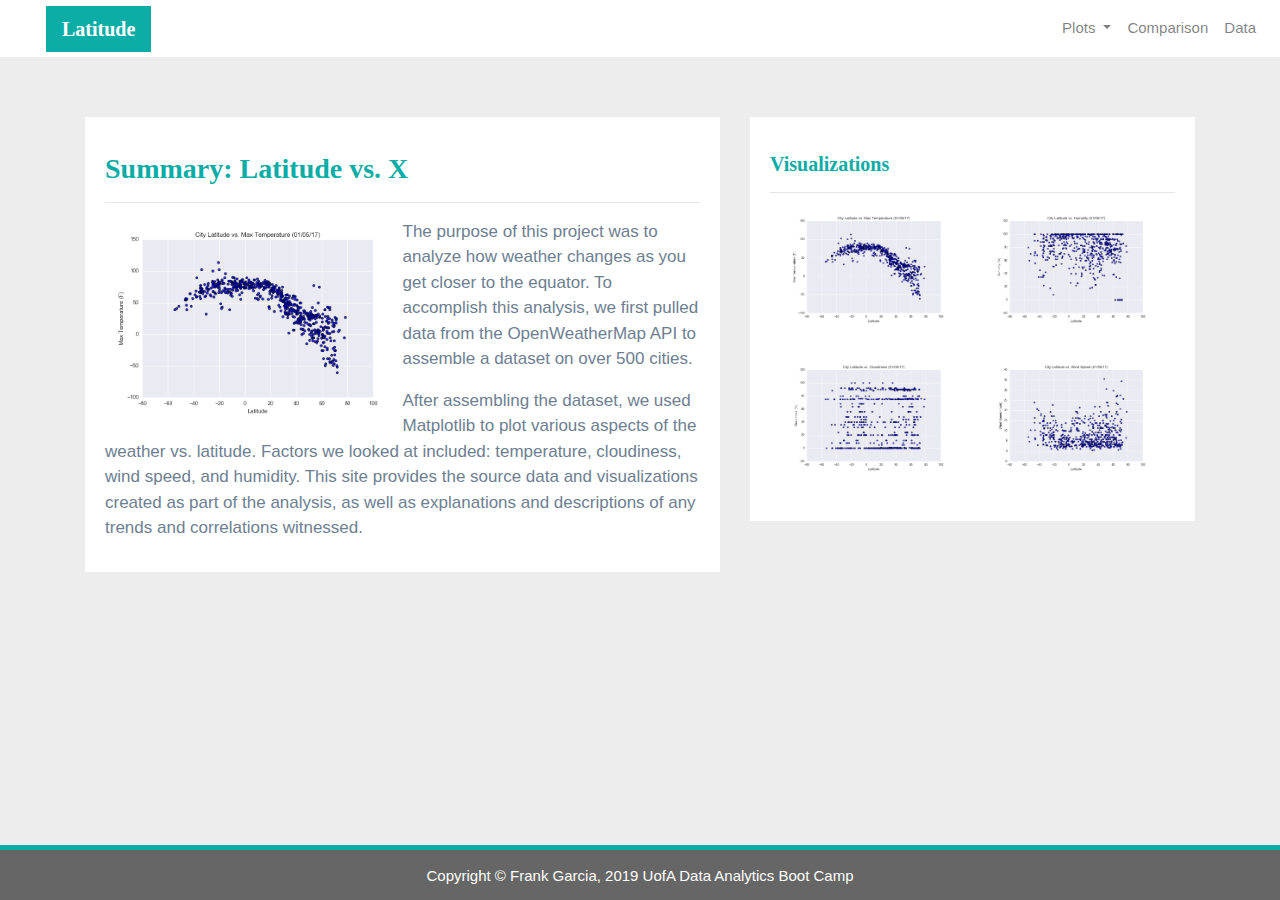
<file: index.html>
<!DOCTYPE html>
<html>

<head>
  <meta charset="utf-8" />
  <meta http-equiv="X-UA-Compatible" content="IE=edge">
  <title>Bootstrap Visualization Dashboard</title>
  <meta name="viewport" content="width=device-width, initial-scale=1">

  <!-- Bootstrap CSS -->
  <link rel="stylesheet" href="https://maxcdn.bootstrapcdn.com/bootstrap/4.0.0/css/bootstrap.min.css" integrity="sha384-Gn5384xqQ1aoWXA+058RXPxPg6fy4IWvTNh0E263XmFcJlSAwiGgFAW/dAiS6JXm"
    crossorigin="anonymous">

  <!--CSS Link-->
  <link rel="stylesheet" type="text/css" href="style.css">

</head>

<body>
  <!-- Navigation Section -->
  <div class="navigation">
    <nav class="navbar navbar-expand-lg navbar-light">
      <a class="navbar-brand" style="background-color: #0BADA6;" href="index.html">Latitude</a>
      <button class="navbar-toggler  border border-white" type="button" data-toggle="collapse" data-target="#navbarNavDropdown"
        aria-controls="navbarNavDropdown" aria-expanded="false" aria-label="Toggle navigation">
        <span class="navbar-toggler-icon"></span>
      </button>
      <div class="collapse navbar-collapse" id="navbarNavDropdown">
        <ul class="navbar-nav ml-auto">
          <li class="nav-item dropdown">
            <a class="nav-link dropdown-toggle" href="#" id="navbarDropdownMenuLink" data-toggle="dropdown"
              aria-haspopup="true" aria-expanded="false">
              Plots
            </a>
            <div class="dropdown-menu" aria-labelledby="navbarDropdownMenuLink">
              <a class="dropdown-item" href="max_temperature.html">Max Temperature</a>
              <a class="dropdown-item" href="humidity.html">Humidity</a>
              <a class="dropdown-item" href="cloudiness.html">Cloudiness</a>
              <a class="dropdown-item" href="wind_speed.html">Wind Speed</a>
            </div>
          </li>
          <li class="nav-item">
            <a class="nav-link" href="comparisons.html">Comparison</a>
          </li>
          <li class="nav-item">
            <a class="nav-link" href="data.html">Data</a>
          </li>

        </ul>
      </div>
    </nav>
  </div>
  <!-- Content Section -->
  <div class="container">
    <div class="row">
      <div class="col-lg-7 col-md-12">
        <!-- Left box  -->
        <div class="box">
          <h3 class="title">Summary: Latitude vs. X</h3>
          <hr>
          <img src="Resources/assets/images/Fig1.png" class="vizualization rounded float-left" alt="Max Temperature Graph">
          <p>The purpose of this project was to analyze how weather changes as you get closer to the equator. To
            accomplish this analysis, we first pulled data from the OpenWeatherMap API to assemble a dataset on over
            500 cities.</p>
          <p>After assembling the dataset, we used Matplotlib to plot various aspects of the weather vs. latitude.
            Factors we looked at included: temperature, cloudiness, wind speed, and humidity. This site provides the
            source data and visualizations created as part of the analysis, as well as explanations and descriptions of
            any trends and correlations witnessed.</p>
        </div>
      </div>
      <div class="col-lg-5 col-md-12">
        <!-- Right Box -->
        <div class="box">
          <h5 class="title">Visualizations</h5>
          <hr>


          <div class="container">
            <div class="row" style="padding-bottom: 30px;">
              <div class="col-6">
                <a href="max_temperature.html">
                  <img class="panel" src="Resources/assets/images/Fig1.png" alt="Max Temperature Image">
                </a>
              </div>
              <div class="col-6">
                <a href="humidity.html">
                  <img class="panel" src="Resources/assets/images/Fig2.png" alt="Humidity Graph">
                </a>
              </div>
            </div>

            <div class="row" style="padding-bottom: 30px;">
              <div class="col-6">
                <a href="cloudiness.html">
                  <img class="panel" src="Resources/assets/images/Fig3.png" alt="Cloudiness Graph">
                </a>
              </div>
              <div class="col-6">
                <a href="wind_speed.html">
                  <img class="panel" src="Resources/assets/images/Fig4.png" alt="Wind Speed Graph">
                </a>
              </div>


            </div>
          </div>


        </div>
      </div>
    </div>
  </div>
  <!-- Footer Section -->
  <footer>
    <div class="footer">Copyright &copy; Frank Garcia, 2019 UofA Data Analytics Boot Camp</div>
  </footer>

  
  <!-- Bootstrap JS -->
  <script src="https://code.jquery.com/jquery-3.2.1.slim.min.js" integrity="sha384-KJ3o2DKtIkvYIK3UENzmM7KCkRr/rE9/Qpg6aAZGJwFDMVNA/GpGFF93hXpG5KkN"
    crossorigin="anonymous"></script>
  <script src="https://cdnjs.cloudflare.com/ajax/libs/popper.js/1.12.9/umd/popper.min.js" integrity="sha384-ApNbgh9B+Y1QKtv3Rn7W3mgPxhU9K/ScQsAP7hUibX39j7fakFPskvXusvfa0b4Q"
    crossorigin="anonymous"></script>
  <script src="https://maxcdn.bootstrapcdn.com/bootstrap/4.0.0/js/bootstrap.min.js" integrity="sha384-JZR6Spejh4U02d8jOt6vLEHfe/JQGiRRSQQxSfFWpi1MquVdAyjUar5+76PVCmYl"
    crossorigin="anonymous"></script>
</body>

</html>
</file>
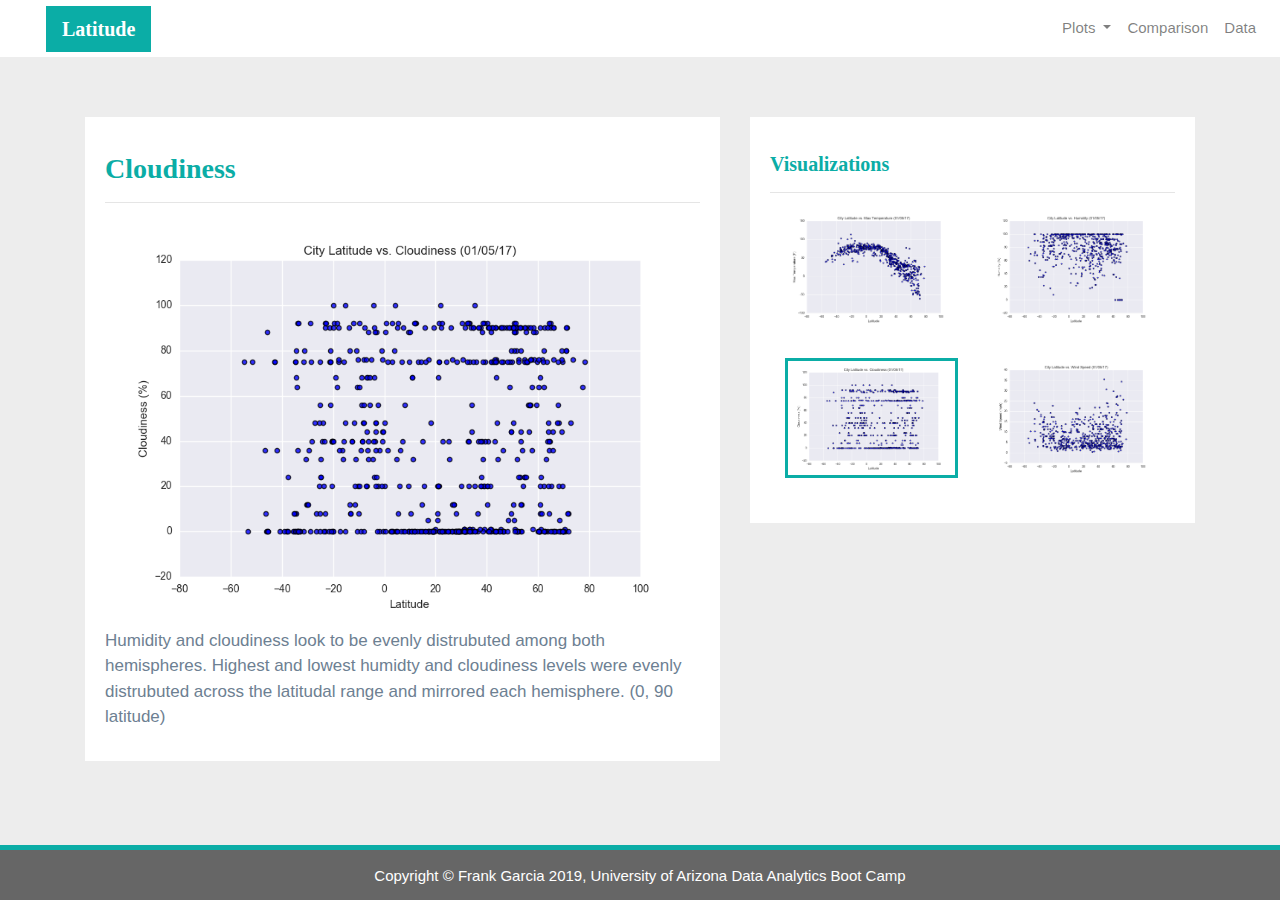
<file: cloudiness.html>
<!DOCTYPE html>
<html>

<head>
  <meta charset="utf-8" />
  <meta http-equiv="X-UA-Compatible" content="IE=edge">
  <title>Bootstrap Visualization Dashboard</title>
  <meta name="viewport" content="width=device-width, initial-scale=1">

  <!-- Bootstrap CSS -->
  <link rel="stylesheet" href="https://maxcdn.bootstrapcdn.com/bootstrap/4.0.0/css/bootstrap.min.css" integrity="sha384-Gn5384xqQ1aoWXA+058RXPxPg6fy4IWvTNh0E263XmFcJlSAwiGgFAW/dAiS6JXm"
    crossorigin="anonymous">

  <!--CSS Link-->
  <link rel="stylesheet" type="text/css" href="style.css">

</head>

<body>
  <!-- Navigation Section -->
  <div class="navigation">
    <nav class="navbar navbar-expand-lg navbar-light">
      <a class="navbar-brand" style="background-color: #0BADA6;" href="index.html">Latitude</a>
      <button class="navbar-toggler border border-white" type="button" data-toggle="collapse" data-target="#navbarNavDropdown"
        aria-controls="navbarNavDropdown" aria-expanded="false" aria-label="Toggle navigation">
        <span class="navbar-toggler-icon"></span>
      </button>
      <div class="collapse navbar-collapse" id="navbarNavDropdown">
        <ul class="navbar-nav ml-auto">
          <li class="nav-item dropdown">
            <a class="nav-link dropdown-toggle" href="#" id="navbarDropdownMenuLink" data-toggle="dropdown"
              aria-haspopup="true" aria-expanded="false">
              Plots
            </a>
            <div class="dropdown-menu" aria-labelledby="navbarDropdownMenuLink">
              <a class="dropdown-item" href="max_temperature.html">Max Temperature</a>
              <a class="dropdown-item" href="humidity.html">Humidity</a>
              <a class="dropdown-item active" href="cloudiness.html">Cloudiness</a>
              <a class="dropdown-item" href="wind_speed.html">Wind Speed</a>
            </div>
          </li>
          <li class="nav-item">
            <a class="nav-link" href="comparisons.html">Comparison</a>
          </li>
          <li class="nav-item">
            <a class="nav-link" href="data.html">Data</a>
          </li>

        </ul>
      </div>
    </nav>
  </div>
  <!-- Content Section -->
  <div class="container">
    <div class="row">
      <div class="col-lg-7 col-md-12">
        <!-- Left box  -->
        <div class="box">
          <h3 class="title">Cloudiness</h3>
          <hr>
          <img src="Resources/assets/images/Fig3.png" alt="Cloudines Graph">
          <p>Humidity and cloudiness look to be evenly distrubuted among both hemispheres. Highest and lowest humidty and cloudiness levels were evenly distrubuted across the latitudal range and mirrored each hemisphere. (0, 90 latitude)</p>
        </div>
      </div>
      <div class="col-lg-5 col-md-12">
        <!-- Right Box -->
        <div class="box">
          <h5 class="title">Visualizations</h5>
          <hr>


          <div class="container">
            <div class="row" style="padding-bottom: 30px;">
              <div class="col-6">
                <a href="max_temperature.html">
                  <img class="panel" src="Resources/assets/images/Fig1.png" alt="Max Temperature Image">
                </a>
              </div>
              <div class="col-6">
                <a href="humidity.html">
                  <img class="panel" src="Resources/assets/images/Fig2.png" alt="Humidity Graph">
                </a>
              </div>
            </div>

            <div class="row" style="padding-bottom: 30px;">
              <div class="col-6">
                <a href="cloudiness.html">
                  <img class="panel active" src="Resources/assets/images/Fig3.png" alt="Cloudiness Graph">
                </a>
              </div>
              <div class="col-6">
                <a href="wind_speed.html">
                  <img class="panel" src="Resources/assets/images/Fig4.png" alt="Wind Speed Graph">
                </a>
              </div>


            </div>
          </div>


        </div>
      </div>
    </div>
  </div>
  <!-- Footer Section -->
  <footer>
    <div class="footer">Copyright &copy; Frank Garcia 2019, University of Arizona Data Analytics Boot Camp</div>
  </footer>

  <!-- Bootstrap JS -->
  <script src="https://code.jquery.com/jquery-3.2.1.slim.min.js" integrity="sha384-KJ3o2DKtIkvYIK3UENzmM7KCkRr/rE9/Qpg6aAZGJwFDMVNA/GpGFF93hXpG5KkN"
    crossorigin="anonymous"></script>
  <script src="https://cdnjs.cloudflare.com/ajax/libs/popper.js/1.12.9/umd/popper.min.js" integrity="sha384-ApNbgh9B+Y1QKtv3Rn7W3mgPxhU9K/ScQsAP7hUibX39j7fakFPskvXusvfa0b4Q"
    crossorigin="anonymous"></script>
  <script src="https://maxcdn.bootstrapcdn.com/bootstrap/4.0.0/js/bootstrap.min.js" integrity="sha384-JZR6Spejh4U02d8jOt6vLEHfe/JQGiRRSQQxSfFWpi1MquVdAyjUar5+76PVCmYl"
    crossorigin="anonymous"></script>

</body>

</html>
</file>
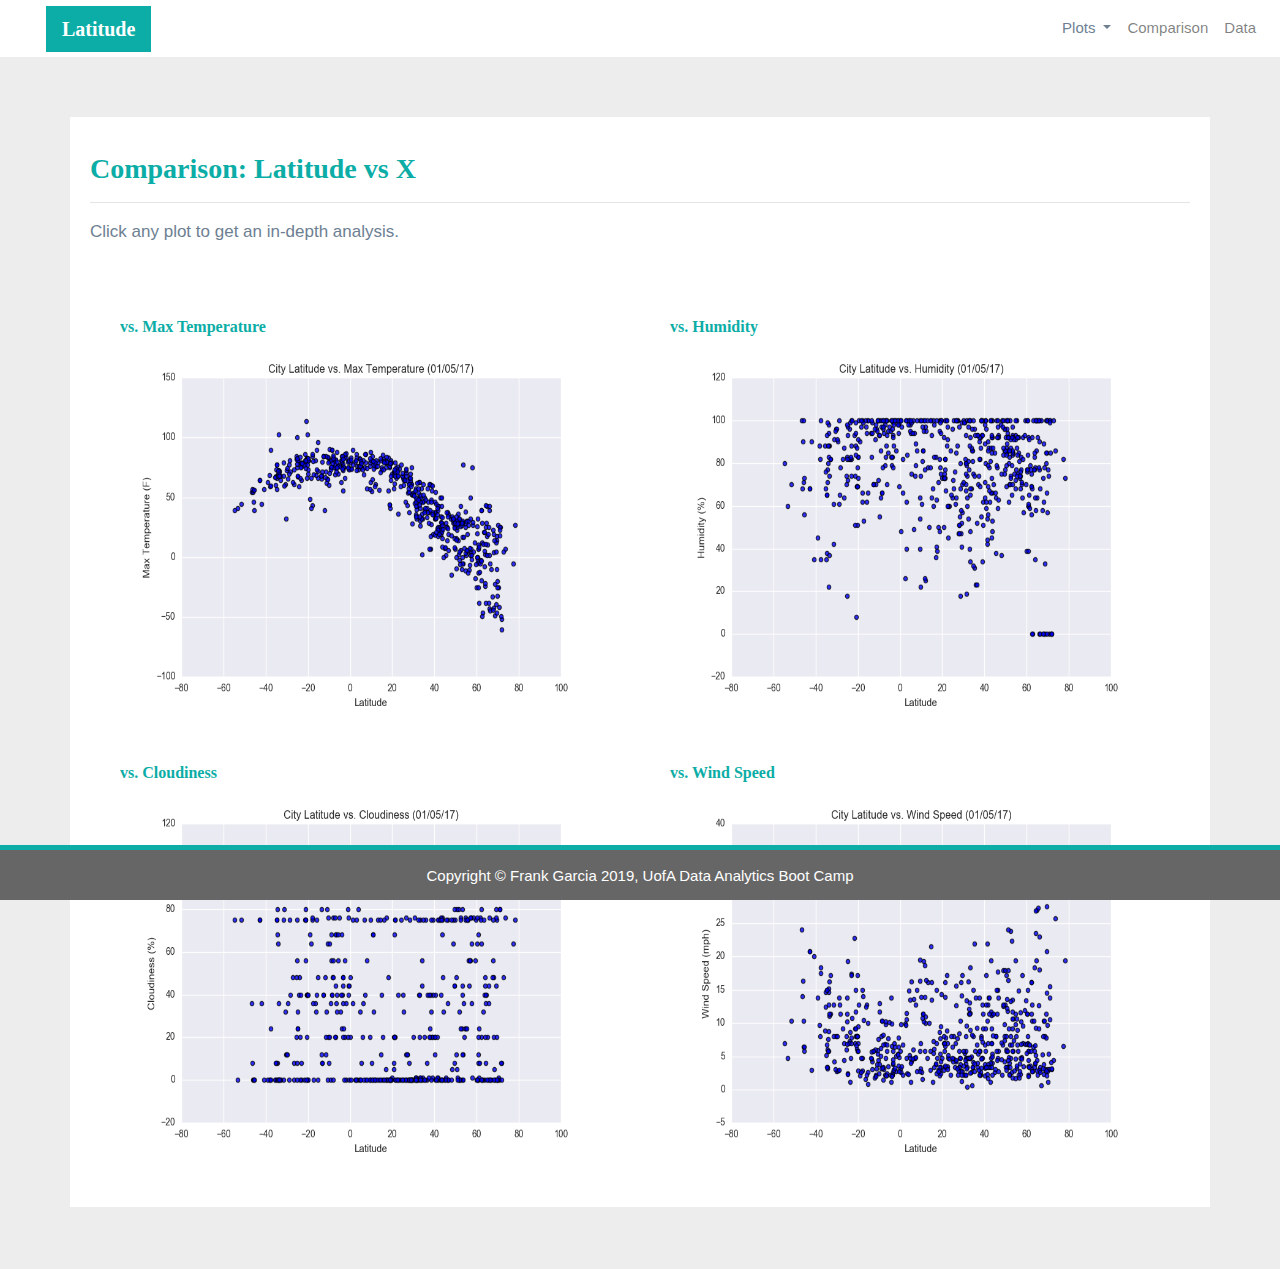
<file: comparisons.html>
<!DOCTYPE html>
<html>

<head>
  <meta charset="utf-8" />
  <meta http-equiv="X-UA-Compatible" content="IE=edge">
  <title>Bootstrap Visualization Dashboard</title>
  <meta name="viewport" content="width=device-width, initial-scale=1">

  <!-- Bootstrap CSS -->
  <link rel="stylesheet" href="https://maxcdn.bootstrapcdn.com/bootstrap/4.0.0/css/bootstrap.min.css" integrity="sha384-Gn5384xqQ1aoWXA+058RXPxPg6fy4IWvTNh0E263XmFcJlSAwiGgFAW/dAiS6JXm"
    crossorigin="anonymous">

  <!--CSS Link-->
  <link rel="stylesheet" type="text/css" href="style.css">

</head>

<body>
  <!-- Navigation Section -->
  <div class="navigation">
    <nav class="navbar navbar-expand-lg navbar-light">
      <a class="navbar-brand" style="background-color: #0BADA6;" href="index.html">Latitude</a>
      <button class="navbar-toggler  border border-white" type="button" data-toggle="collapse" data-target="#navbarNavDropdown"
        aria-controls="navbarNavDropdown" aria-expanded="false" aria-label="Toggle navigation">
        <span class="navbar-toggler-icon"></span>
      </button>
      <div class="collapse navbar-collapse" id="navbarNavDropdown">
        <ul class="navbar-nav ml-auto">
          <li class="nav-item dropdown">
            <a class="nav-link dropdown-toggle" href="#" id="navbarDropdownMenuLink" data-toggle="dropdown"
              aria-haspopup="true" aria-expanded="false" style="color: #6D8092">
              Plots
            </a>
            <div class="dropdown-menu" aria-labelledby="navbarDropdownMenuLink">
              <a class="dropdown-item" href="max_temperature.html">Max Temperature</a>
              <a class="dropdown-item" href="humidity.html">Humidity</a>
              <a class="dropdown-item" href="cloudiness.html">Cloudiness</a>
              <a class="dropdown-item" href="wind_speed.html">Wind Speed</a>
            </div>
          </li>
          <li class="nav-item">
            <a class="nav-link" href="comparisons.html">Comparison</a>
          </li>
          <li class="nav-item">
            <a class="nav-link" href="data.html">Data</a>
          </li>

        </ul>
      </div>
    </nav>
  </div>
  <!-- Content Section -->
  <div class="container">
    <div class="row">
      <div>
        <!-- Left box  -->
        <div class="box">
          <h3 class="title">Comparison: Latitude vs X</h3>
          <hr>
          <p>Click any plot to get an in-depth analysis.</p>
          <div class="container" style="padding-bottom: 40px;">
            <div class="row">
              <div class="col-lg-6" style="padding: 30px;">
                <div class="title">vs. Max Temperature</div>
                <a href="max_temperature.html">
                  <img class="panel" src="Resources/assets/images/Fig1.png" alt="Max Temperature Image">
                </a>
              </div>
              <div class="col-lg-6" style="padding: 30px;">
                <div class="title">vs. Humidity</div>
                <a href="humidity.html">
                  <img class="panel" src="Resources/assets/images/Fig2.png" alt="Humidity Graph">
                </a>
              </div>
            </div>

            <div class="row">
              <div class="col-lg-6" style="padding: 30px;">
                <div class="title">vs. Cloudiness</div>
                <a href="cloudiness.html">
                  <img class="panel" src="Resources/assets/images/Fig3.png" alt="Cloudiness Graph">
                </a>

              </div>
              <div class="col-lg-6" style="padding: 30px;">
                <div class="title">vs. Wind Speed</div>
                <a href="wind_speed.html">
                  <img class="panel" src="Resources/assets/images/Fig4.png" alt="Wind Speed Graph">
                </a>
              </div>
            </div>
          </div>
        </div>
      </div>
    </div>
  </div>

  <!-- Footer Section -->
  <footer>
    <div class="footer">Copyright &copy; Frank Garcia 2019, UofA Data Analytics Boot Camp</div>
  </footer>

  <!-- Bootstrap JS -->
  <script src="https://code.jquery.com/jquery-3.2.1.slim.min.js" integrity="sha384-KJ3o2DKtIkvYIK3UENzmM7KCkRr/rE9/Qpg6aAZGJwFDMVNA/GpGFF93hXpG5KkN"
    crossorigin="anonymous"></script>
  <script src="https://cdnjs.cloudflare.com/ajax/libs/popper.js/1.12.9/umd/popper.min.js" integrity="sha384-ApNbgh9B+Y1QKtv3Rn7W3mgPxhU9K/ScQsAP7hUibX39j7fakFPskvXusvfa0b4Q"
    crossorigin="anonymous"></script>
  <script src="https://maxcdn.bootstrapcdn.com/bootstrap/4.0.0/js/bootstrap.min.js" integrity="sha384-JZR6Spejh4U02d8jOt6vLEHfe/JQGiRRSQQxSfFWpi1MquVdAyjUar5+76PVCmYl"
    crossorigin="anonymous"></script>

</body>

</html>
</file>
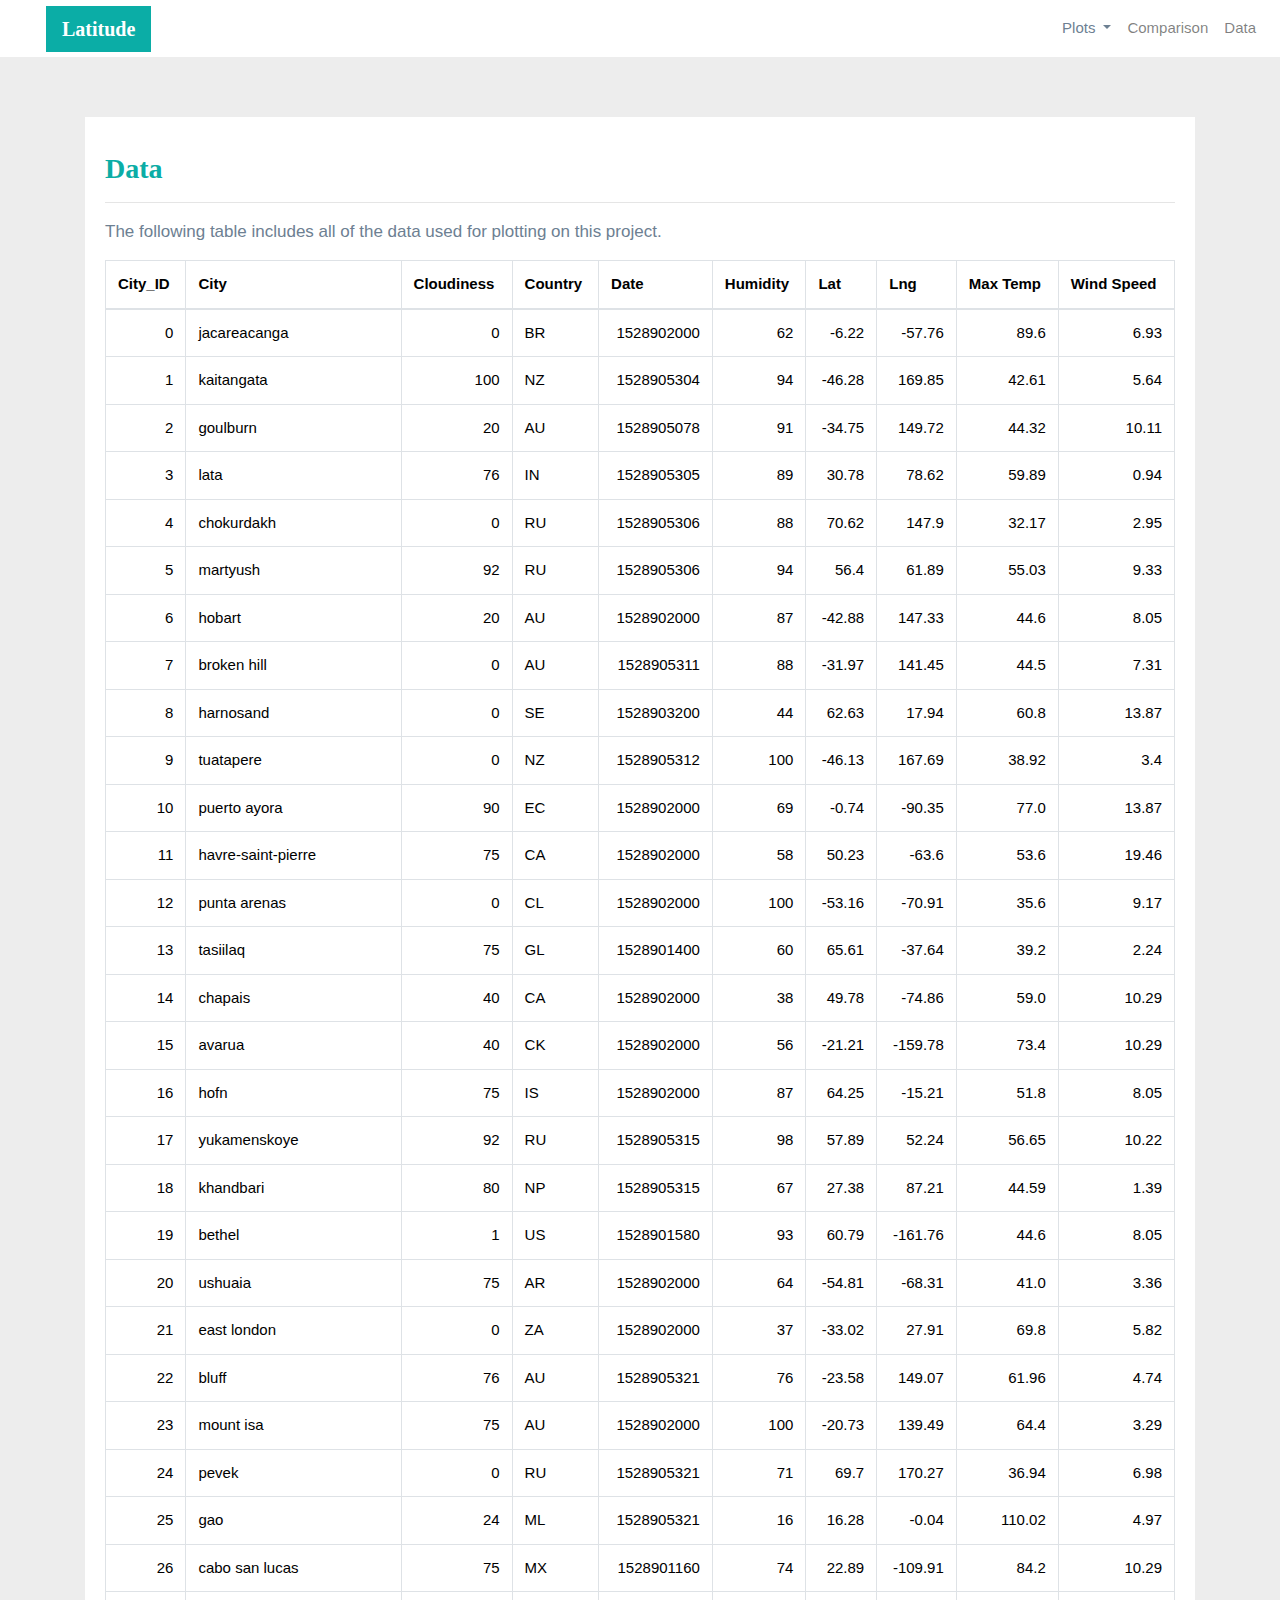
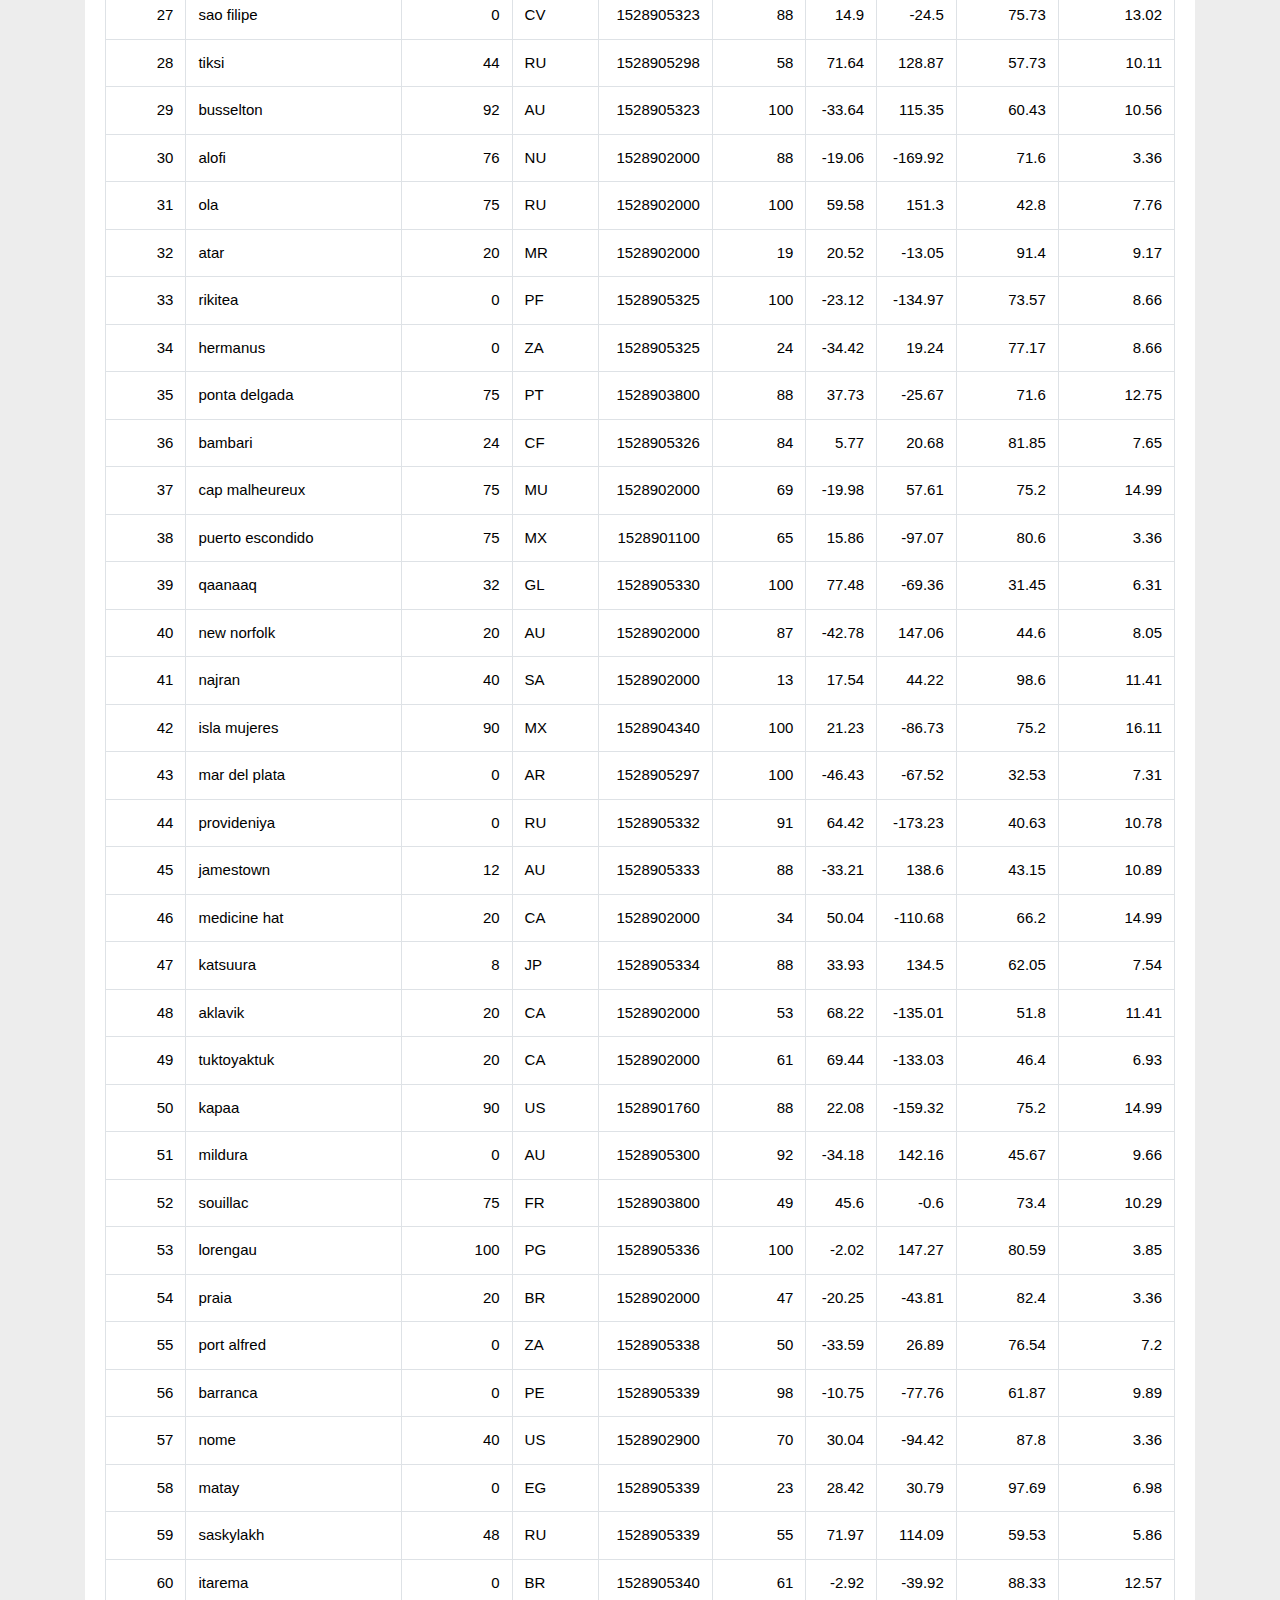
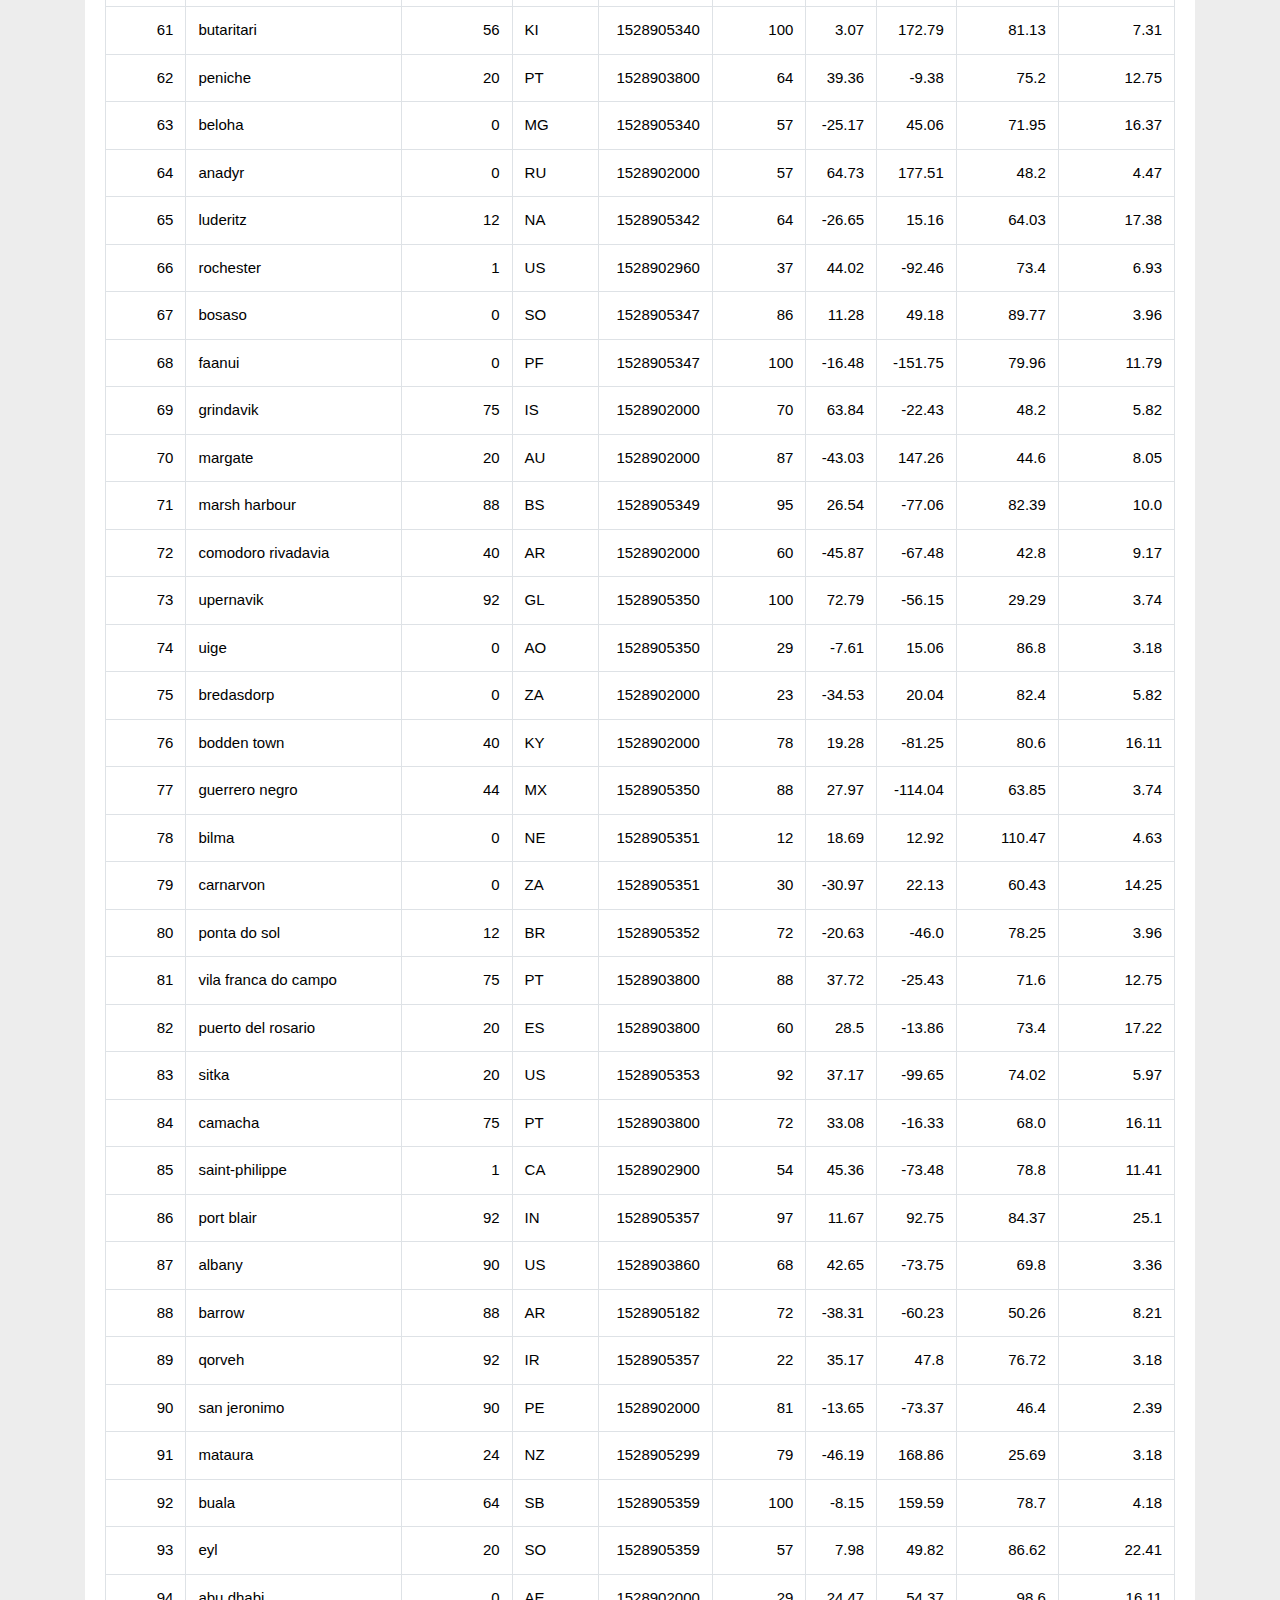
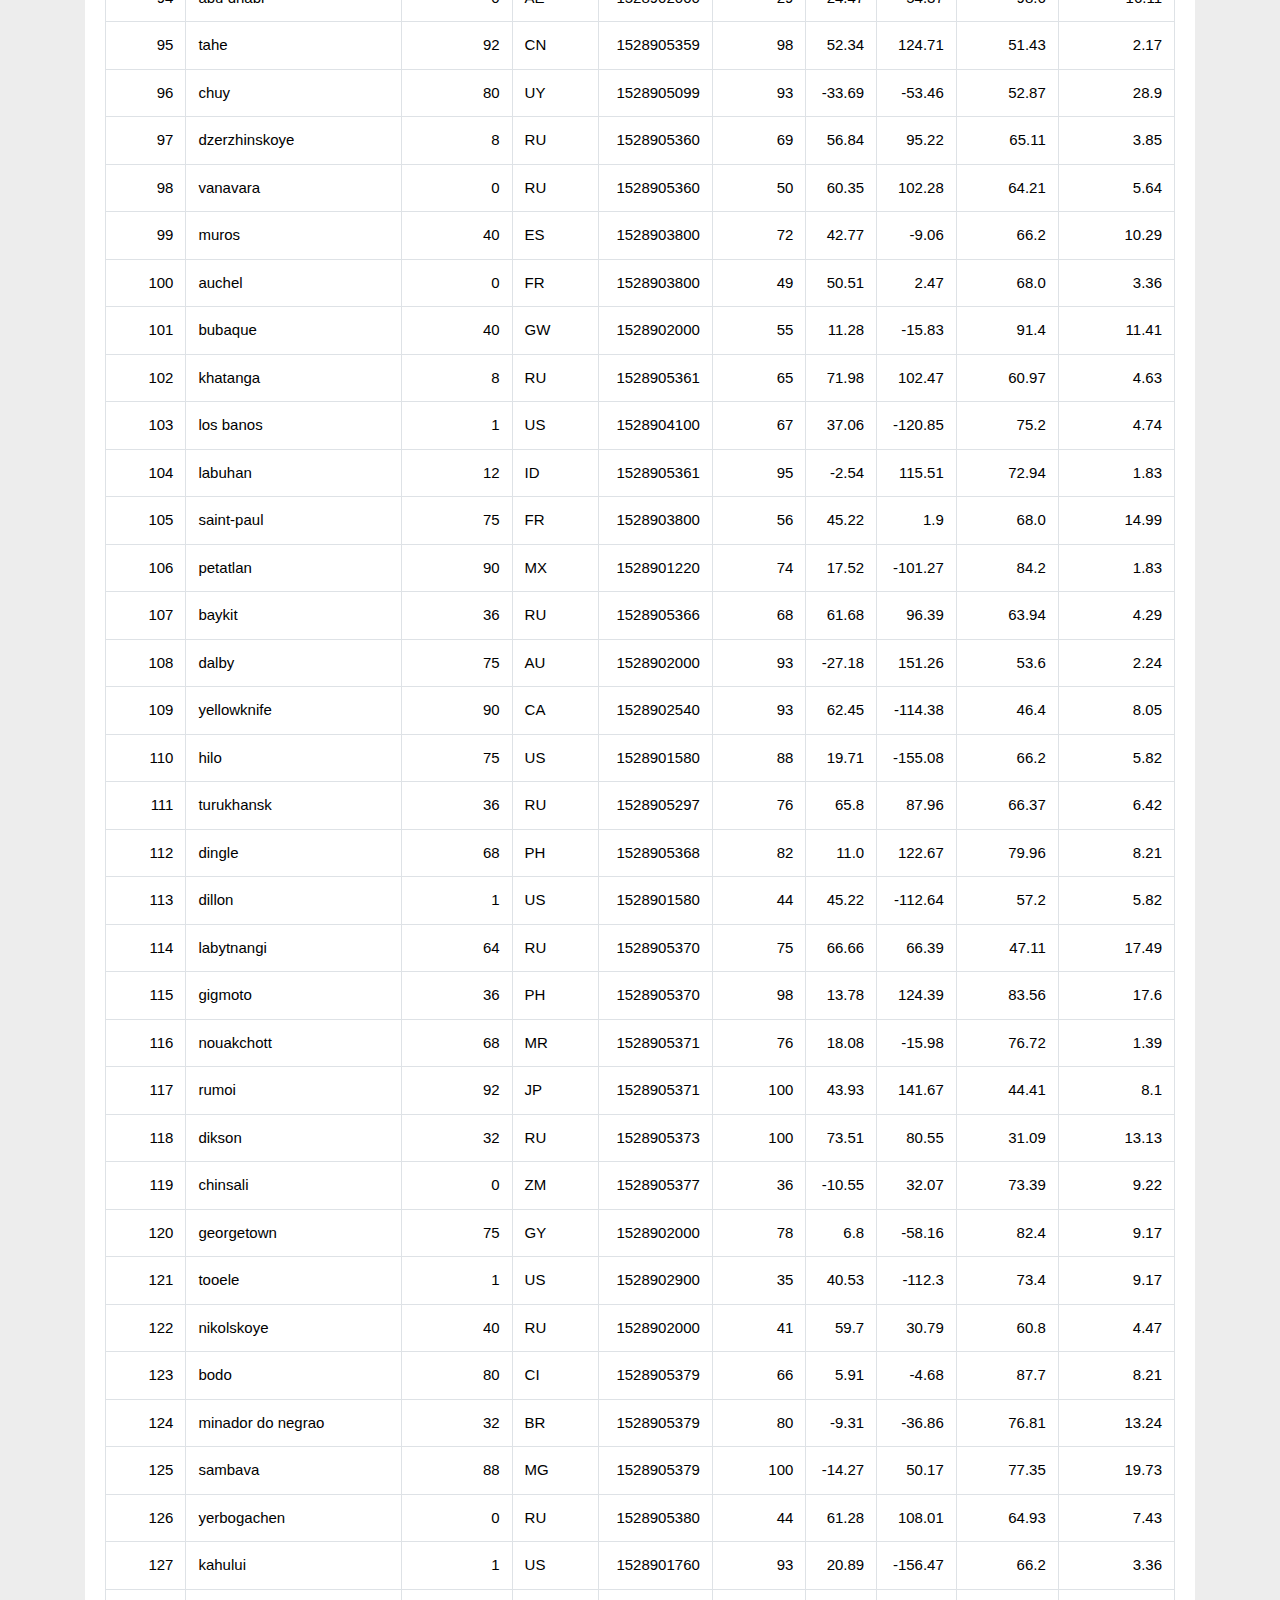
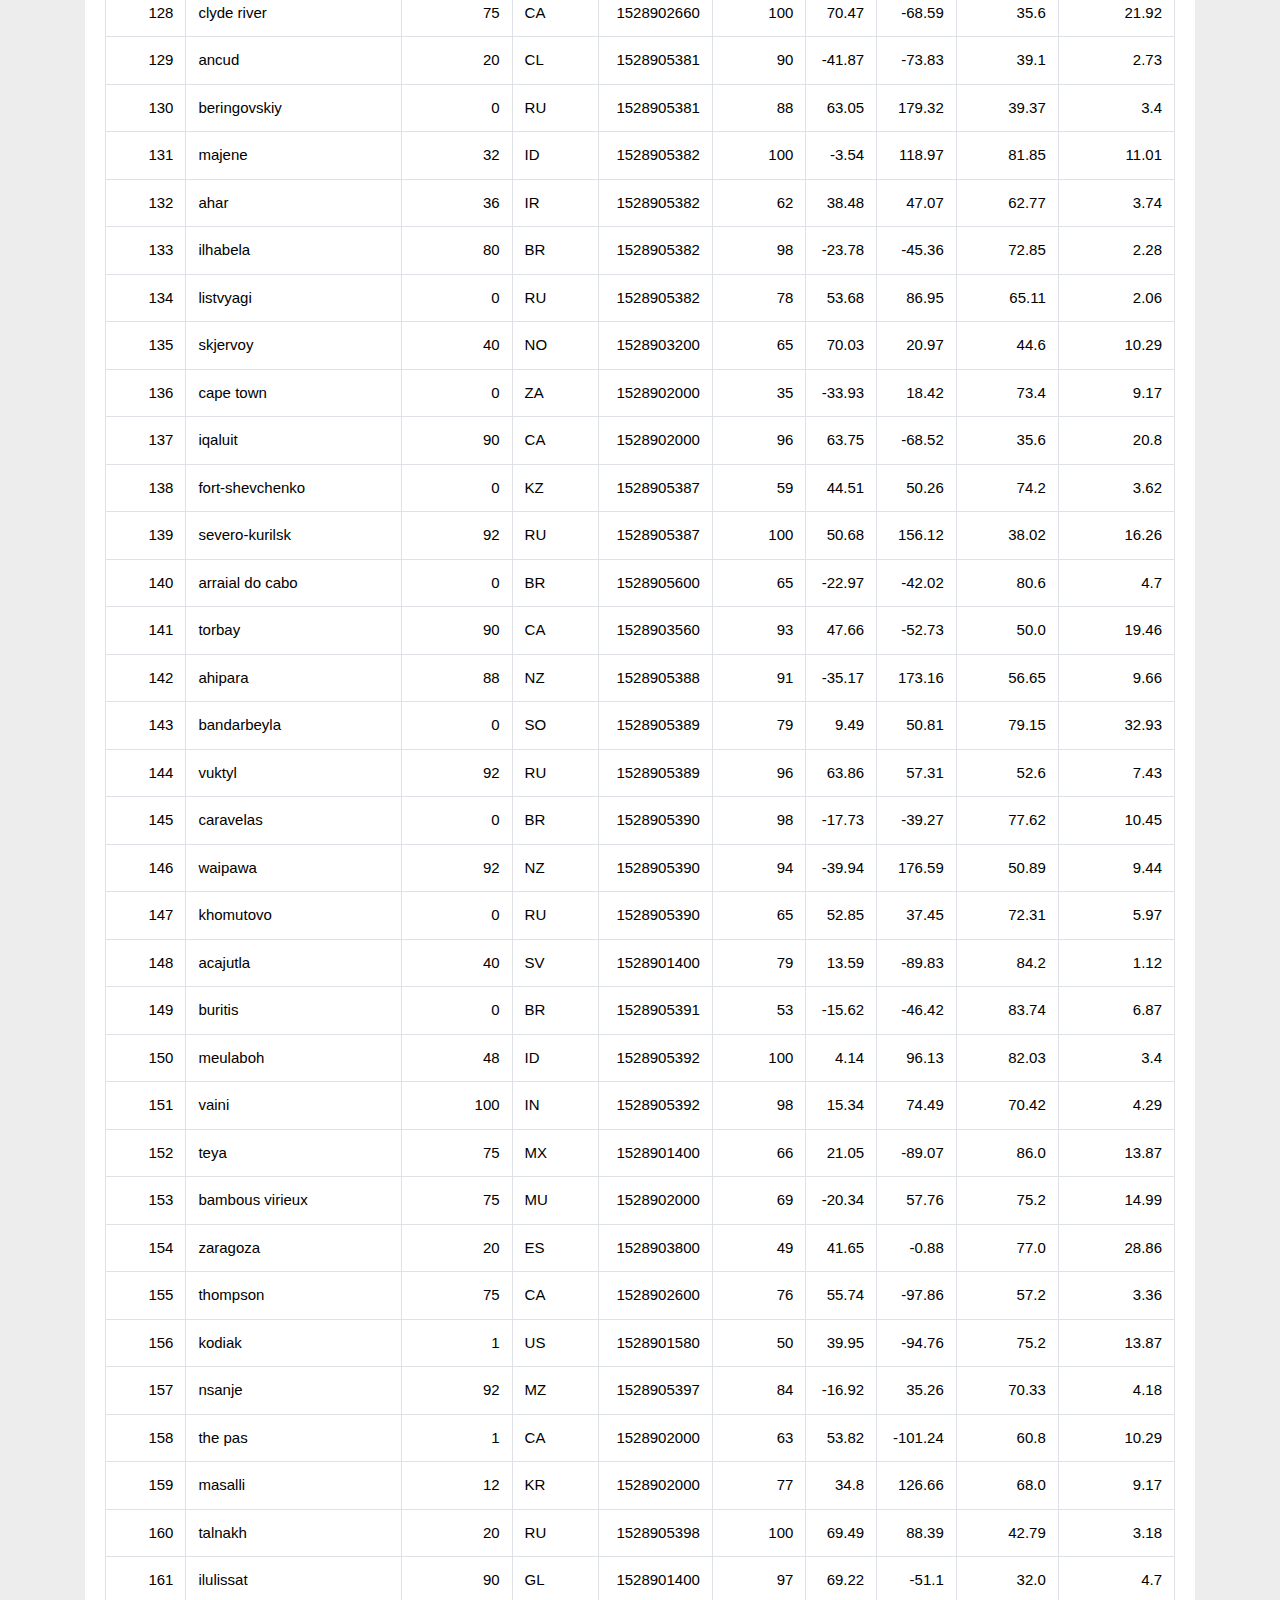
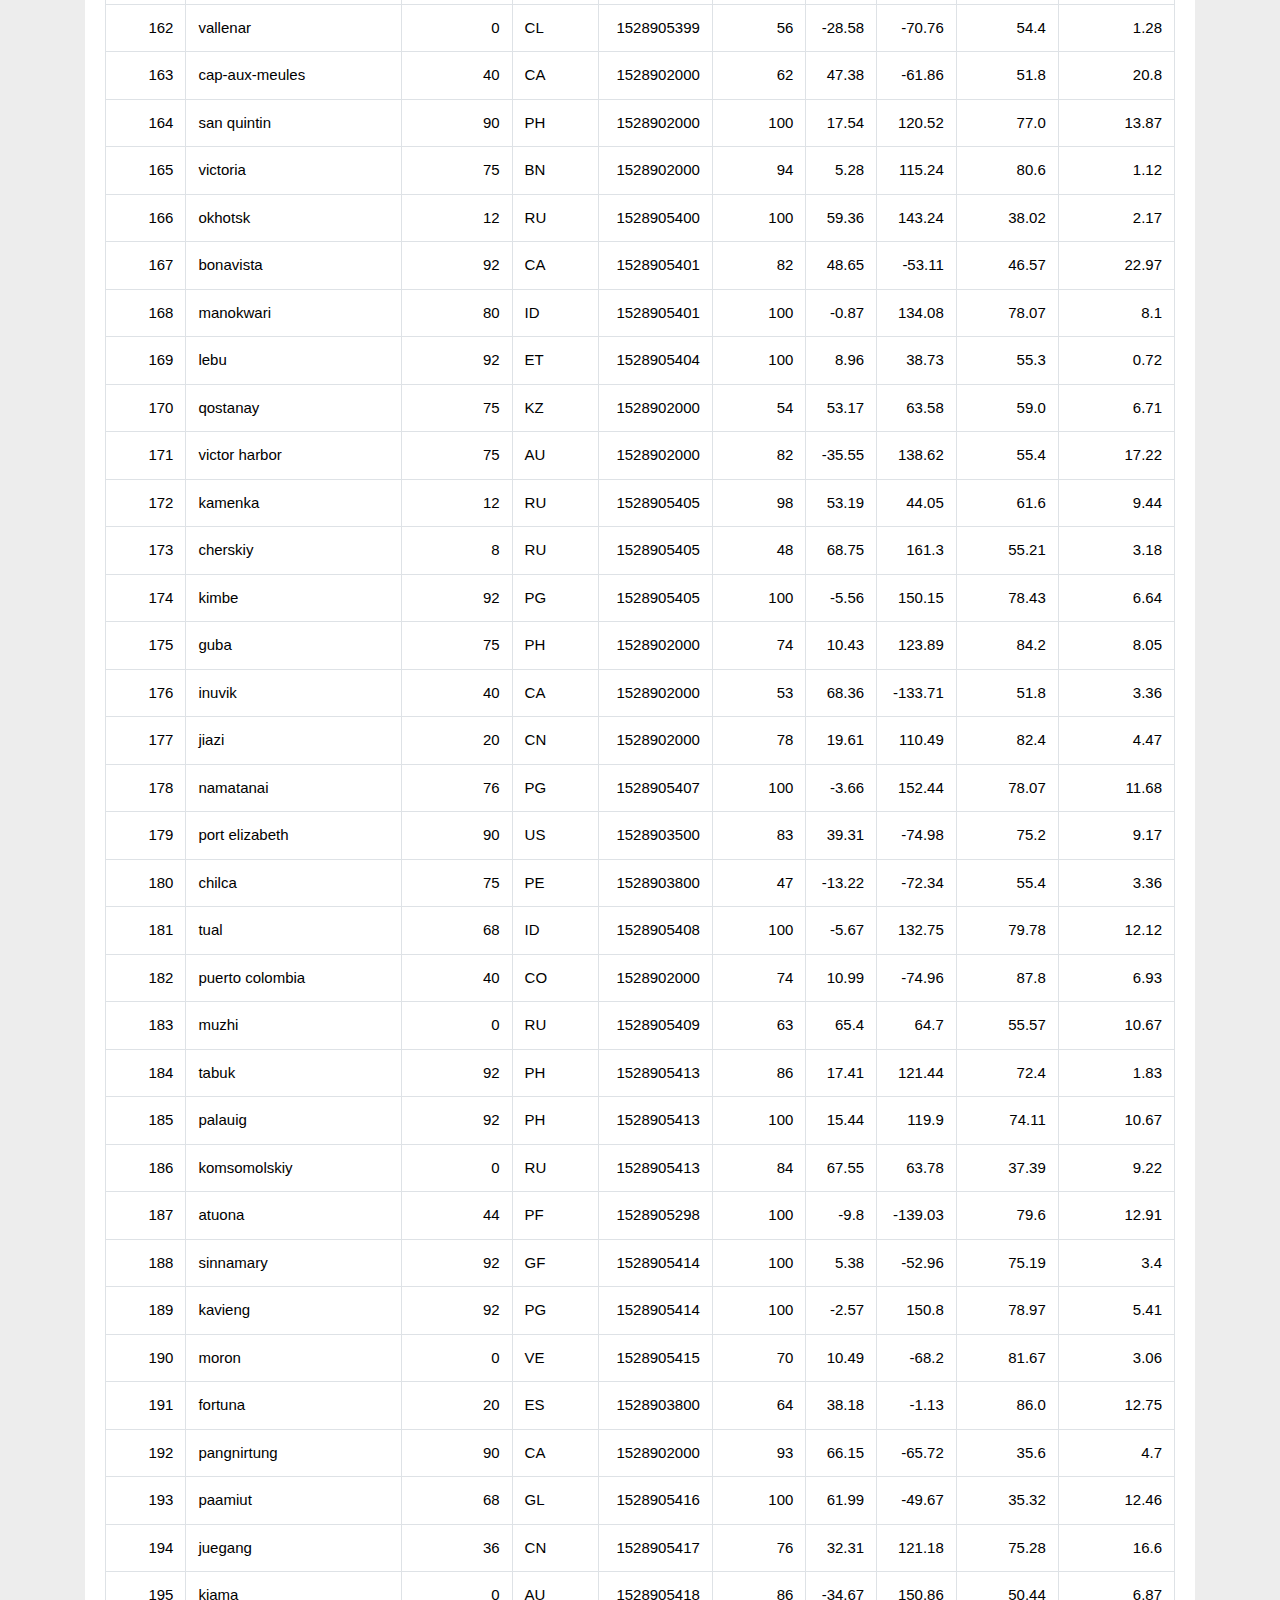
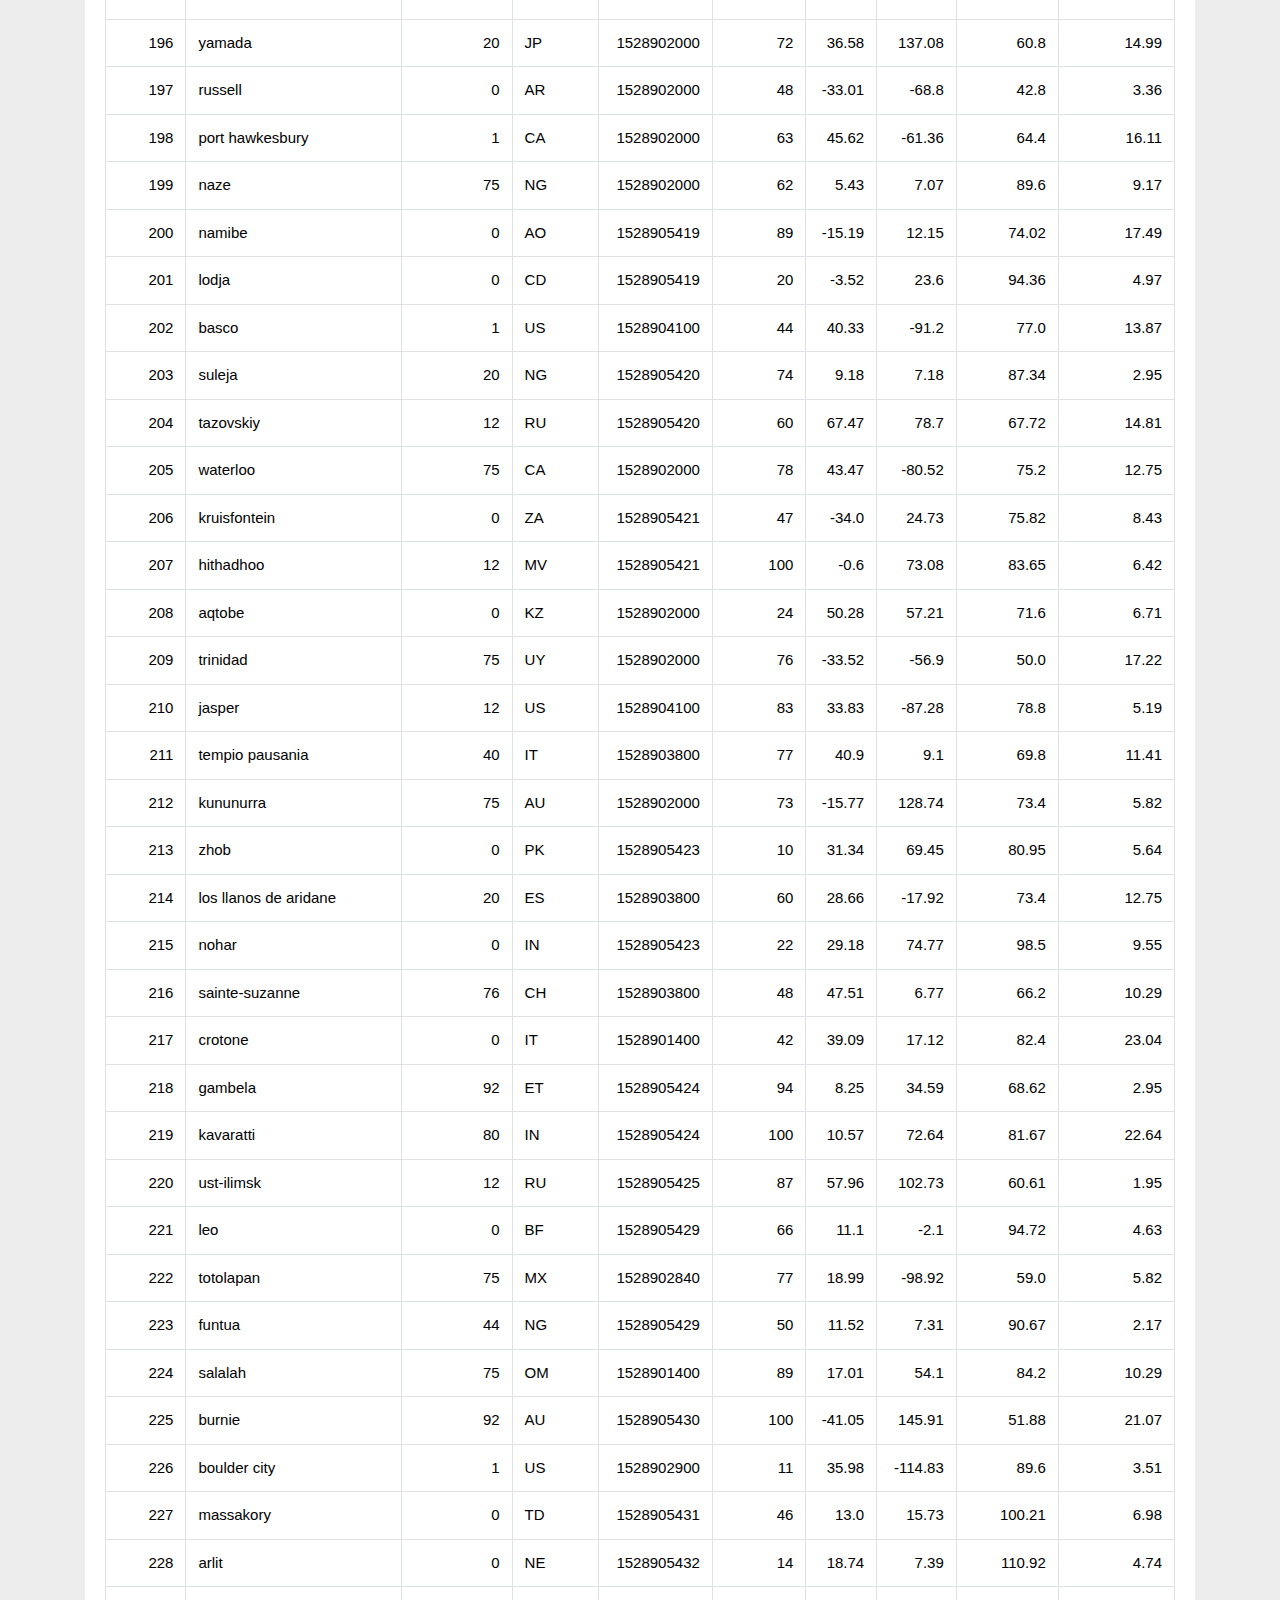
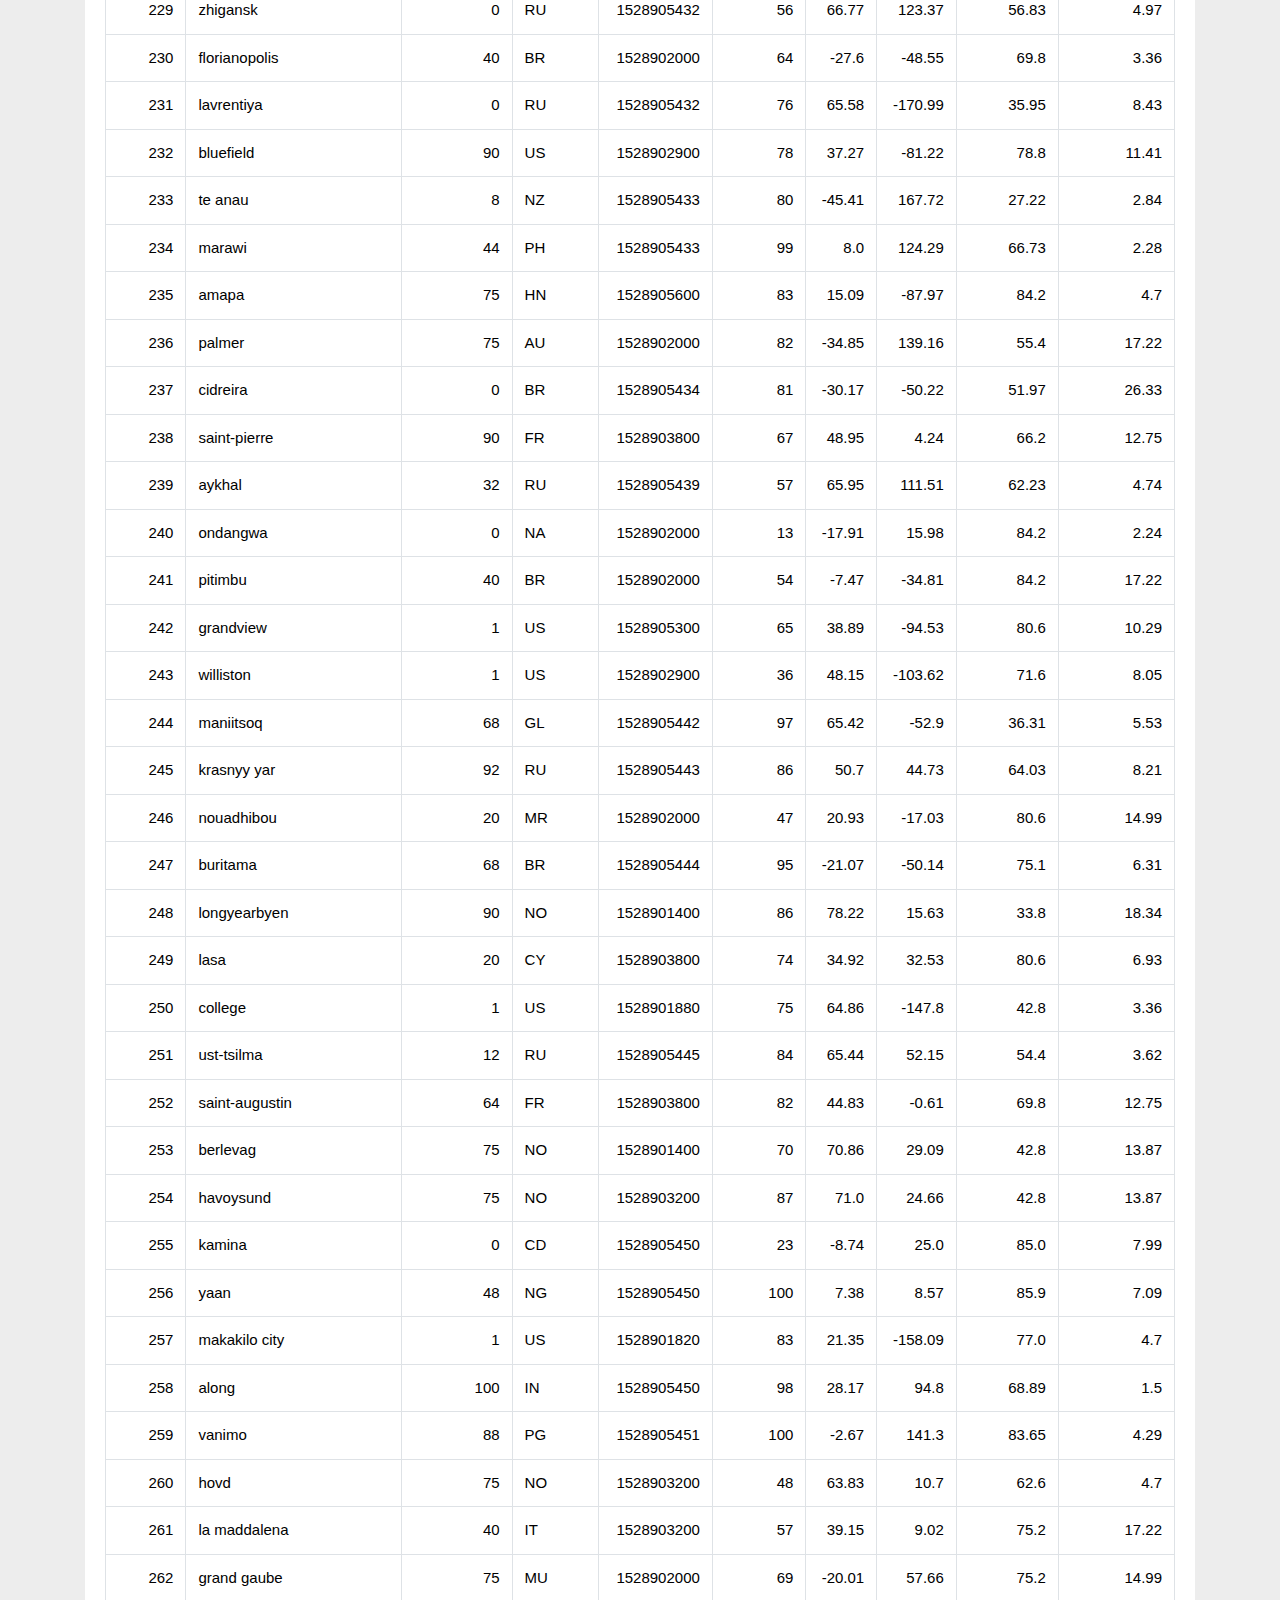
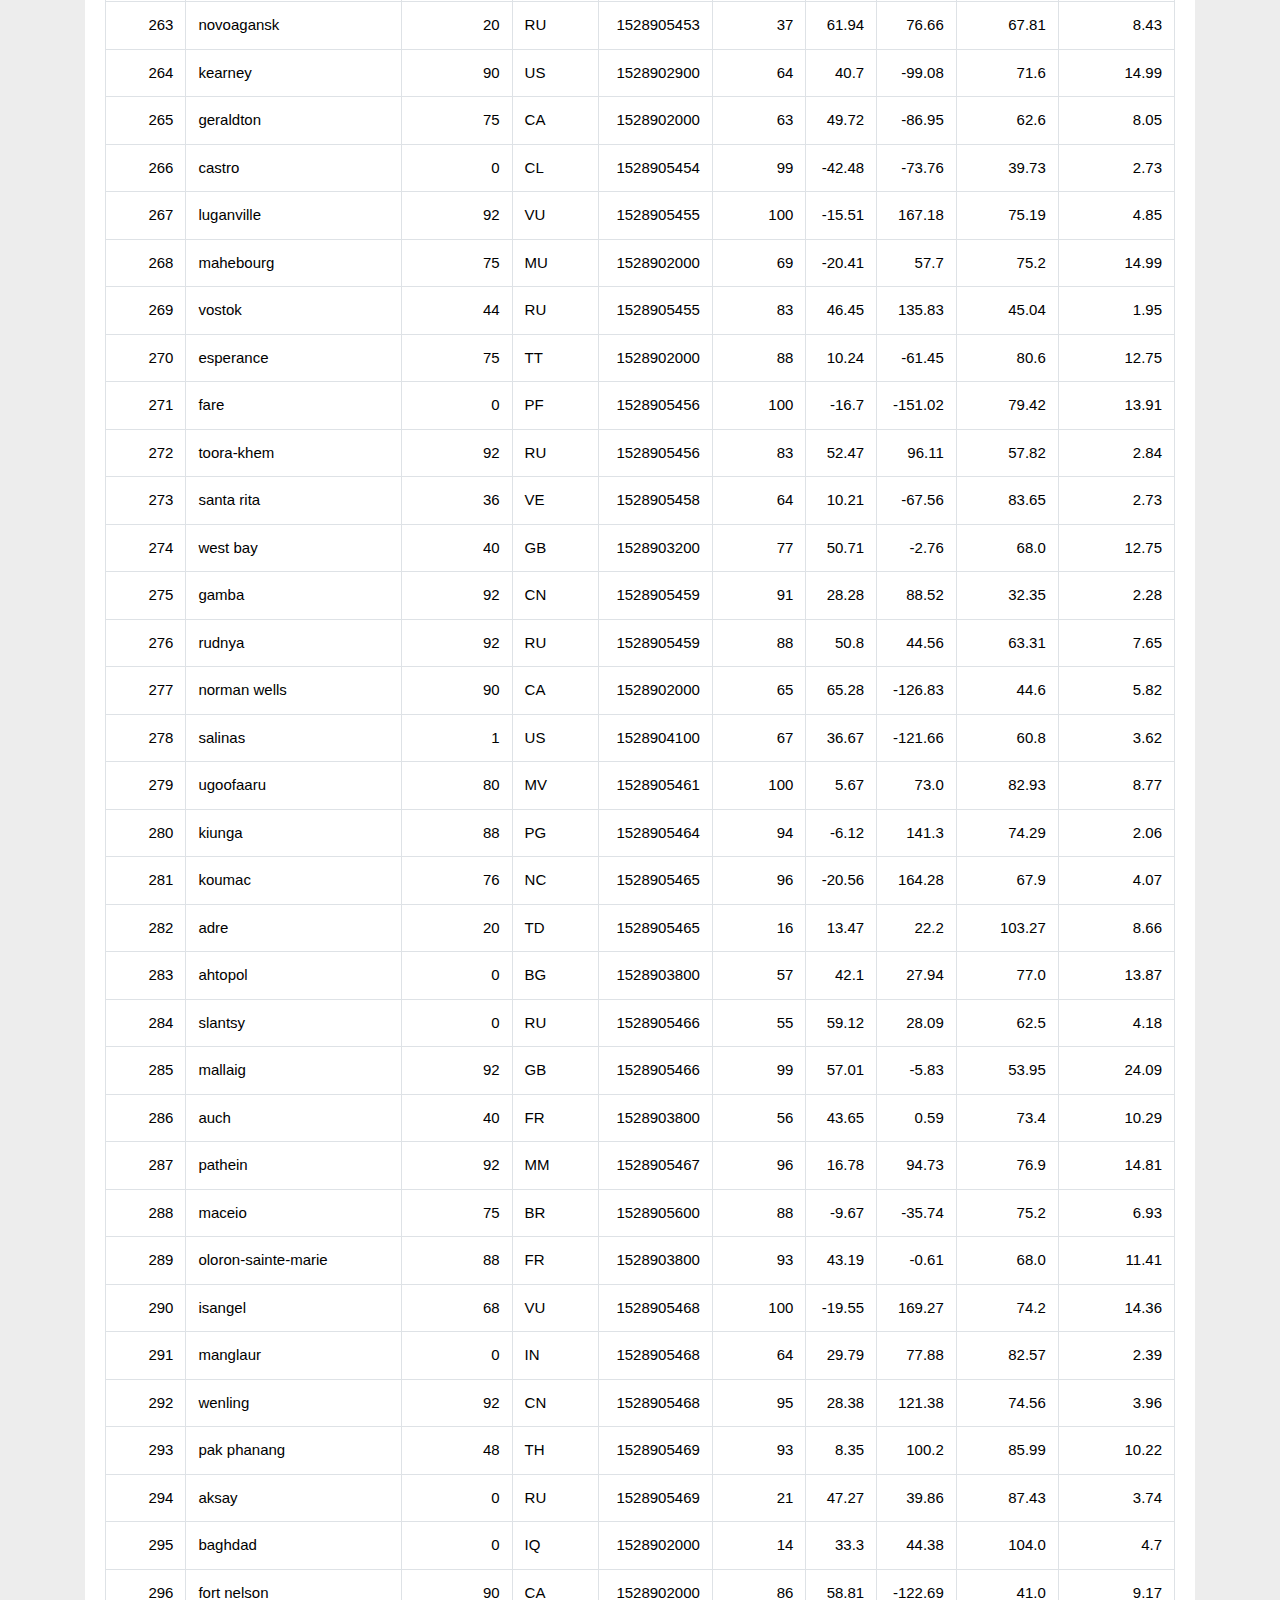
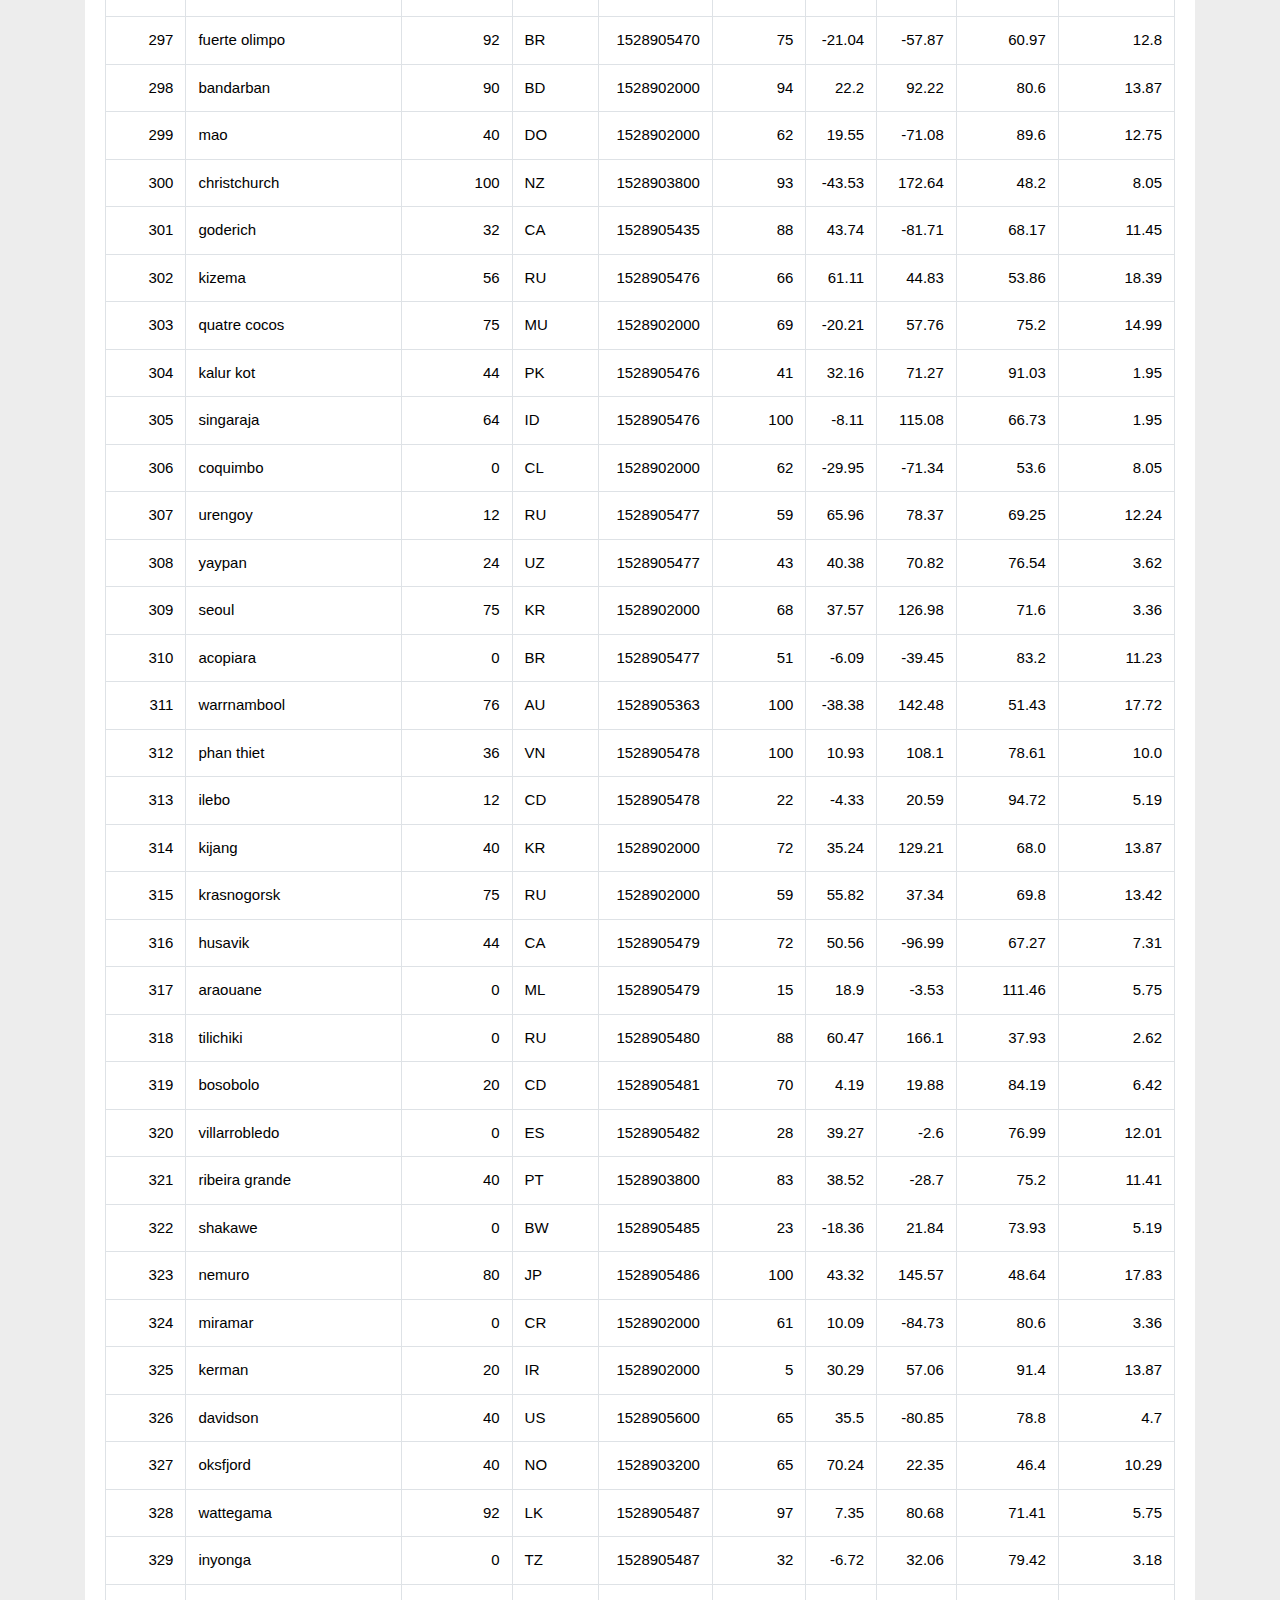
<file: data.html>
<!DOCTYPE html>
<html>

<head>
  <meta charset="utf-8" />
  <meta http-equiv="X-UA-Compatible" content="IE=edge">
  <title>Bootstrap Visualization Dashboard</title>
  <meta name="viewport" content="width=device-width, initial-scale=1">

  <!-- Bootstrap CSS -->
  <link rel="stylesheet" href="https://maxcdn.bootstrapcdn.com/bootstrap/4.0.0/css/bootstrap.min.css" integrity="sha384-Gn5384xqQ1aoWXA+058RXPxPg6fy4IWvTNh0E263XmFcJlSAwiGgFAW/dAiS6JXm"
    crossorigin="anonymous">

  <!--CSS Link-->
  <link rel="stylesheet" type="text/css" href="style.css">

</head>

<body>
  <!-- Navigation Section -->
  <div class="navigation">
    <nav class="navbar navbar-expand-lg navbar-light">
      <a class="navbar-brand" style="background-color: #0BADA6;" href="index.html">Latitude</a>
      <button class="navbar-toggler  border border-white" type="button" data-toggle="collapse" data-target="#navbarNavDropdown"
        aria-controls="navbarNavDropdown" aria-expanded="false" aria-label="Toggle navigation">
        <span class="navbar-toggler-icon"></span>
      </button>
      <div class="collapse navbar-collapse" id="navbarNavDropdown">
        <ul class="navbar-nav ml-auto">
          <li class="nav-item dropdown">
            <a class="nav-link dropdown-toggle" href="#" id="navbarDropdownMenuLink" data-toggle="dropdown"
              aria-haspopup="true" aria-expanded="false" style="color: #6D8092">
              Plots
            </a>
            <div class="dropdown-menu" aria-labelledby="navbarDropdownMenuLink">
              <a class="dropdown-item" href="max_temperature.html">Max Temperature</a>
              <a class="dropdown-item" href="humidity.html">Humidity</a>
              <a class="dropdown-item" href="cloudiness.html">Cloudiness</a>
              <a class="dropdown-item" href="wind_speed.html">Wind Speed</a>
            </div>
          </li>
          <li class="nav-item">
            <a class="nav-link" href="comparisons.html">Comparison</a>
          </li>
          <li class="nav-item">
            <a class="nav-link" href="data.html">Data</a>
          </li>

        </ul>
      </div>
    </nav>
  </div>

      <!-- Content Section -->
  <div class="container">
    <div class="row">
      <div class="col-lg-12 col-md-12">
        <!-- Left box  -->
        <div class="box">
          <h3 class="title">Data</h3>
          <hr>
          <p>The following table includes all of the data used for plotting on this project.</p>
          
        

<table class="table table-bordered table-hover table-condensed">
<thead><tr><th title="Field #1">City_ID</th>
<th title="Field #2">City</th>
<th title="Field #3">Cloudiness</th>
<th title="Field #4">Country</th>
<th title="Field #5">Date</th>
<th title="Field #6">Humidity</th>
<th title="Field #7">Lat</th>
<th title="Field #8">Lng</th>
<th title="Field #9">Max Temp</th>
<th title="Field #10">Wind Speed</th>
</tr></thead>
<tbody><tr>
<td align="right">0</td>
<td>jacareacanga</td>
<td align="right">0</td>
<td>BR</td>
<td align="right">1528902000</td>
<td align="right">62</td>
<td align="right">-6.22</td>
<td align="right">-57.76</td>
<td align="right">89.6</td>
<td align="right">6.93</td>
</tr>
<tr>
<td align="right">1</td>
<td>kaitangata</td>
<td align="right">100</td>
<td>NZ</td>
<td align="right">1528905304</td>
<td align="right">94</td>
<td align="right">-46.28</td>
<td align="right">169.85</td>
<td align="right">42.61</td>
<td align="right">5.64</td>
</tr>
<tr>
<td align="right">2</td>
<td>goulburn</td>
<td align="right">20</td>
<td>AU</td>
<td align="right">1528905078</td>
<td align="right">91</td>
<td align="right">-34.75</td>
<td align="right">149.72</td>
<td align="right">44.32</td>
<td align="right">10.11</td>
</tr>
<tr>
<td align="right">3</td>
<td>lata</td>
<td align="right">76</td>
<td>IN</td>
<td align="right">1528905305</td>
<td align="right">89</td>
<td align="right">30.78</td>
<td align="right">78.62</td>
<td align="right">59.89</td>
<td align="right">0.94</td>
</tr>
<tr>
<td align="right">4</td>
<td>chokurdakh</td>
<td align="right">0</td>
<td>RU</td>
<td align="right">1528905306</td>
<td align="right">88</td>
<td align="right">70.62</td>
<td align="right">147.9</td>
<td align="right">32.17</td>
<td align="right">2.95</td>
</tr>
<tr>
<td align="right">5</td>
<td>martyush</td>
<td align="right">92</td>
<td>RU</td>
<td align="right">1528905306</td>
<td align="right">94</td>
<td align="right">56.4</td>
<td align="right">61.89</td>
<td align="right">55.03</td>
<td align="right">9.33</td>
</tr>
<tr>
<td align="right">6</td>
<td>hobart</td>
<td align="right">20</td>
<td>AU</td>
<td align="right">1528902000</td>
<td align="right">87</td>
<td align="right">-42.88</td>
<td align="right">147.33</td>
<td align="right">44.6</td>
<td align="right">8.05</td>
</tr>
<tr>
<td align="right">7</td>
<td>broken hill</td>
<td align="right">0</td>
<td>AU</td>
<td align="right">1528905311</td>
<td align="right">88</td>
<td align="right">-31.97</td>
<td align="right">141.45</td>
<td align="right">44.5</td>
<td align="right">7.31</td>
</tr>
<tr>
<td align="right">8</td>
<td>harnosand</td>
<td align="right">0</td>
<td>SE</td>
<td align="right">1528903200</td>
<td align="right">44</td>
<td align="right">62.63</td>
<td align="right">17.94</td>
<td align="right">60.8</td>
<td align="right">13.87</td>
</tr>
<tr>
<td align="right">9</td>
<td>tuatapere</td>
<td align="right">0</td>
<td>NZ</td>
<td align="right">1528905312</td>
<td align="right">100</td>
<td align="right">-46.13</td>
<td align="right">167.69</td>
<td align="right">38.92</td>
<td align="right">3.4</td>
</tr>
<tr>
<td align="right">10</td>
<td>puerto ayora</td>
<td align="right">90</td>
<td>EC</td>
<td align="right">1528902000</td>
<td align="right">69</td>
<td align="right">-0.74</td>
<td align="right">-90.35</td>
<td align="right">77.0</td>
<td align="right">13.87</td>
</tr>
<tr>
<td align="right">11</td>
<td>havre-saint-pierre</td>
<td align="right">75</td>
<td>CA</td>
<td align="right">1528902000</td>
<td align="right">58</td>
<td align="right">50.23</td>
<td align="right">-63.6</td>
<td align="right">53.6</td>
<td align="right">19.46</td>
</tr>
<tr>
<td align="right">12</td>
<td>punta arenas</td>
<td align="right">0</td>
<td>CL</td>
<td align="right">1528902000</td>
<td align="right">100</td>
<td align="right">-53.16</td>
<td align="right">-70.91</td>
<td align="right">35.6</td>
<td align="right">9.17</td>
</tr>
<tr>
<td align="right">13</td>
<td>tasiilaq</td>
<td align="right">75</td>
<td>GL</td>
<td align="right">1528901400</td>
<td align="right">60</td>
<td align="right">65.61</td>
<td align="right">-37.64</td>
<td align="right">39.2</td>
<td align="right">2.24</td>
</tr>
<tr>
<td align="right">14</td>
<td>chapais</td>
<td align="right">40</td>
<td>CA</td>
<td align="right">1528902000</td>
<td align="right">38</td>
<td align="right">49.78</td>
<td align="right">-74.86</td>
<td align="right">59.0</td>
<td align="right">10.29</td>
</tr>
<tr>
<td align="right">15</td>
<td>avarua</td>
<td align="right">40</td>
<td>CK</td>
<td align="right">1528902000</td>
<td align="right">56</td>
<td align="right">-21.21</td>
<td align="right">-159.78</td>
<td align="right">73.4</td>
<td align="right">10.29</td>
</tr>
<tr>
<td align="right">16</td>
<td>hofn</td>
<td align="right">75</td>
<td>IS</td>
<td align="right">1528902000</td>
<td align="right">87</td>
<td align="right">64.25</td>
<td align="right">-15.21</td>
<td align="right">51.8</td>
<td align="right">8.05</td>
</tr>
<tr>
<td align="right">17</td>
<td>yukamenskoye</td>
<td align="right">92</td>
<td>RU</td>
<td align="right">1528905315</td>
<td align="right">98</td>
<td align="right">57.89</td>
<td align="right">52.24</td>
<td align="right">56.65</td>
<td align="right">10.22</td>
</tr>
<tr>
<td align="right">18</td>
<td>khandbari</td>
<td align="right">80</td>
<td>NP</td>
<td align="right">1528905315</td>
<td align="right">67</td>
<td align="right">27.38</td>
<td align="right">87.21</td>
<td align="right">44.59</td>
<td align="right">1.39</td>
</tr>
<tr>
<td align="right">19</td>
<td>bethel</td>
<td align="right">1</td>
<td>US</td>
<td align="right">1528901580</td>
<td align="right">93</td>
<td align="right">60.79</td>
<td align="right">-161.76</td>
<td align="right">44.6</td>
<td align="right">8.05</td>
</tr>
<tr>
<td align="right">20</td>
<td>ushuaia</td>
<td align="right">75</td>
<td>AR</td>
<td align="right">1528902000</td>
<td align="right">64</td>
<td align="right">-54.81</td>
<td align="right">-68.31</td>
<td align="right">41.0</td>
<td align="right">3.36</td>
</tr>
<tr>
<td align="right">21</td>
<td>east london</td>
<td align="right">0</td>
<td>ZA</td>
<td align="right">1528902000</td>
<td align="right">37</td>
<td align="right">-33.02</td>
<td align="right">27.91</td>
<td align="right">69.8</td>
<td align="right">5.82</td>
</tr>
<tr>
<td align="right">22</td>
<td>bluff</td>
<td align="right">76</td>
<td>AU</td>
<td align="right">1528905321</td>
<td align="right">76</td>
<td align="right">-23.58</td>
<td align="right">149.07</td>
<td align="right">61.96</td>
<td align="right">4.74</td>
</tr>
<tr>
<td align="right">23</td>
<td>mount isa</td>
<td align="right">75</td>
<td>AU</td>
<td align="right">1528902000</td>
<td align="right">100</td>
<td align="right">-20.73</td>
<td align="right">139.49</td>
<td align="right">64.4</td>
<td align="right">3.29</td>
</tr>
<tr>
<td align="right">24</td>
<td>pevek</td>
<td align="right">0</td>
<td>RU</td>
<td align="right">1528905321</td>
<td align="right">71</td>
<td align="right">69.7</td>
<td align="right">170.27</td>
<td align="right">36.94</td>
<td align="right">6.98</td>
</tr>
<tr>
<td align="right">25</td>
<td>gao</td>
<td align="right">24</td>
<td>ML</td>
<td align="right">1528905321</td>
<td align="right">16</td>
<td align="right">16.28</td>
<td align="right">-0.04</td>
<td align="right">110.02</td>
<td align="right">4.97</td>
</tr>
<tr>
<td align="right">26</td>
<td>cabo san lucas</td>
<td align="right">75</td>
<td>MX</td>
<td align="right">1528901160</td>
<td align="right">74</td>
<td align="right">22.89</td>
<td align="right">-109.91</td>
<td align="right">84.2</td>
<td align="right">10.29</td>
</tr>
<tr>
<td align="right">27</td>
<td>sao filipe</td>
<td align="right">0</td>
<td>CV</td>
<td align="right">1528905323</td>
<td align="right">88</td>
<td align="right">14.9</td>
<td align="right">-24.5</td>
<td align="right">75.73</td>
<td align="right">13.02</td>
</tr>
<tr>
<td align="right">28</td>
<td>tiksi</td>
<td align="right">44</td>
<td>RU</td>
<td align="right">1528905298</td>
<td align="right">58</td>
<td align="right">71.64</td>
<td align="right">128.87</td>
<td align="right">57.73</td>
<td align="right">10.11</td>
</tr>
<tr>
<td align="right">29</td>
<td>busselton</td>
<td align="right">92</td>
<td>AU</td>
<td align="right">1528905323</td>
<td align="right">100</td>
<td align="right">-33.64</td>
<td align="right">115.35</td>
<td align="right">60.43</td>
<td align="right">10.56</td>
</tr>
<tr>
<td align="right">30</td>
<td>alofi</td>
<td align="right">76</td>
<td>NU</td>
<td align="right">1528902000</td>
<td align="right">88</td>
<td align="right">-19.06</td>
<td align="right">-169.92</td>
<td align="right">71.6</td>
<td align="right">3.36</td>
</tr>
<tr>
<td align="right">31</td>
<td>ola</td>
<td align="right">75</td>
<td>RU</td>
<td align="right">1528902000</td>
<td align="right">100</td>
<td align="right">59.58</td>
<td align="right">151.3</td>
<td align="right">42.8</td>
<td align="right">7.76</td>
</tr>
<tr>
<td align="right">32</td>
<td>atar</td>
<td align="right">20</td>
<td>MR</td>
<td align="right">1528902000</td>
<td align="right">19</td>
<td align="right">20.52</td>
<td align="right">-13.05</td>
<td align="right">91.4</td>
<td align="right">9.17</td>
</tr>
<tr>
<td align="right">33</td>
<td>rikitea</td>
<td align="right">0</td>
<td>PF</td>
<td align="right">1528905325</td>
<td align="right">100</td>
<td align="right">-23.12</td>
<td align="right">-134.97</td>
<td align="right">73.57</td>
<td align="right">8.66</td>
</tr>
<tr>
<td align="right">34</td>
<td>hermanus</td>
<td align="right">0</td>
<td>ZA</td>
<td align="right">1528905325</td>
<td align="right">24</td>
<td align="right">-34.42</td>
<td align="right">19.24</td>
<td align="right">77.17</td>
<td align="right">8.66</td>
</tr>
<tr>
<td align="right">35</td>
<td>ponta delgada</td>
<td align="right">75</td>
<td>PT</td>
<td align="right">1528903800</td>
<td align="right">88</td>
<td align="right">37.73</td>
<td align="right">-25.67</td>
<td align="right">71.6</td>
<td align="right">12.75</td>
</tr>
<tr>
<td align="right">36</td>
<td>bambari</td>
<td align="right">24</td>
<td>CF</td>
<td align="right">1528905326</td>
<td align="right">84</td>
<td align="right">5.77</td>
<td align="right">20.68</td>
<td align="right">81.85</td>
<td align="right">7.65</td>
</tr>
<tr>
<td align="right">37</td>
<td>cap malheureux</td>
<td align="right">75</td>
<td>MU</td>
<td align="right">1528902000</td>
<td align="right">69</td>
<td align="right">-19.98</td>
<td align="right">57.61</td>
<td align="right">75.2</td>
<td align="right">14.99</td>
</tr>
<tr>
<td align="right">38</td>
<td>puerto escondido</td>
<td align="right">75</td>
<td>MX</td>
<td align="right">1528901100</td>
<td align="right">65</td>
<td align="right">15.86</td>
<td align="right">-97.07</td>
<td align="right">80.6</td>
<td align="right">3.36</td>
</tr>
<tr>
<td align="right">39</td>
<td>qaanaaq</td>
<td align="right">32</td>
<td>GL</td>
<td align="right">1528905330</td>
<td align="right">100</td>
<td align="right">77.48</td>
<td align="right">-69.36</td>
<td align="right">31.45</td>
<td align="right">6.31</td>
</tr>
<tr>
<td align="right">40</td>
<td>new norfolk</td>
<td align="right">20</td>
<td>AU</td>
<td align="right">1528902000</td>
<td align="right">87</td>
<td align="right">-42.78</td>
<td align="right">147.06</td>
<td align="right">44.6</td>
<td align="right">8.05</td>
</tr>
<tr>
<td align="right">41</td>
<td>najran</td>
<td align="right">40</td>
<td>SA</td>
<td align="right">1528902000</td>
<td align="right">13</td>
<td align="right">17.54</td>
<td align="right">44.22</td>
<td align="right">98.6</td>
<td align="right">11.41</td>
</tr>
<tr>
<td align="right">42</td>
<td>isla mujeres</td>
<td align="right">90</td>
<td>MX</td>
<td align="right">1528904340</td>
<td align="right">100</td>
<td align="right">21.23</td>
<td align="right">-86.73</td>
<td align="right">75.2</td>
<td align="right">16.11</td>
</tr>
<tr>
<td align="right">43</td>
<td>mar del plata</td>
<td align="right">0</td>
<td>AR</td>
<td align="right">1528905297</td>
<td align="right">100</td>
<td align="right">-46.43</td>
<td align="right">-67.52</td>
<td align="right">32.53</td>
<td align="right">7.31</td>
</tr>
<tr>
<td align="right">44</td>
<td>provideniya</td>
<td align="right">0</td>
<td>RU</td>
<td align="right">1528905332</td>
<td align="right">91</td>
<td align="right">64.42</td>
<td align="right">-173.23</td>
<td align="right">40.63</td>
<td align="right">10.78</td>
</tr>
<tr>
<td align="right">45</td>
<td>jamestown</td>
<td align="right">12</td>
<td>AU</td>
<td align="right">1528905333</td>
<td align="right">88</td>
<td align="right">-33.21</td>
<td align="right">138.6</td>
<td align="right">43.15</td>
<td align="right">10.89</td>
</tr>
<tr>
<td align="right">46</td>
<td>medicine hat</td>
<td align="right">20</td>
<td>CA</td>
<td align="right">1528902000</td>
<td align="right">34</td>
<td align="right">50.04</td>
<td align="right">-110.68</td>
<td align="right">66.2</td>
<td align="right">14.99</td>
</tr>
<tr>
<td align="right">47</td>
<td>katsuura</td>
<td align="right">8</td>
<td>JP</td>
<td align="right">1528905334</td>
<td align="right">88</td>
<td align="right">33.93</td>
<td align="right">134.5</td>
<td align="right">62.05</td>
<td align="right">7.54</td>
</tr>
<tr>
<td align="right">48</td>
<td>aklavik</td>
<td align="right">20</td>
<td>CA</td>
<td align="right">1528902000</td>
<td align="right">53</td>
<td align="right">68.22</td>
<td align="right">-135.01</td>
<td align="right">51.8</td>
<td align="right">11.41</td>
</tr>
<tr>
<td align="right">49</td>
<td>tuktoyaktuk</td>
<td align="right">20</td>
<td>CA</td>
<td align="right">1528902000</td>
<td align="right">61</td>
<td align="right">69.44</td>
<td align="right">-133.03</td>
<td align="right">46.4</td>
<td align="right">6.93</td>
</tr>
<tr>
<td align="right">50</td>
<td>kapaa</td>
<td align="right">90</td>
<td>US</td>
<td align="right">1528901760</td>
<td align="right">88</td>
<td align="right">22.08</td>
<td align="right">-159.32</td>
<td align="right">75.2</td>
<td align="right">14.99</td>
</tr>
<tr>
<td align="right">51</td>
<td>mildura</td>
<td align="right">0</td>
<td>AU</td>
<td align="right">1528905300</td>
<td align="right">92</td>
<td align="right">-34.18</td>
<td align="right">142.16</td>
<td align="right">45.67</td>
<td align="right">9.66</td>
</tr>
<tr>
<td align="right">52</td>
<td>souillac</td>
<td align="right">75</td>
<td>FR</td>
<td align="right">1528903800</td>
<td align="right">49</td>
<td align="right">45.6</td>
<td align="right">-0.6</td>
<td align="right">73.4</td>
<td align="right">10.29</td>
</tr>
<tr>
<td align="right">53</td>
<td>lorengau</td>
<td align="right">100</td>
<td>PG</td>
<td align="right">1528905336</td>
<td align="right">100</td>
<td align="right">-2.02</td>
<td align="right">147.27</td>
<td align="right">80.59</td>
<td align="right">3.85</td>
</tr>
<tr>
<td align="right">54</td>
<td>praia</td>
<td align="right">20</td>
<td>BR</td>
<td align="right">1528902000</td>
<td align="right">47</td>
<td align="right">-20.25</td>
<td align="right">-43.81</td>
<td align="right">82.4</td>
<td align="right">3.36</td>
</tr>
<tr>
<td align="right">55</td>
<td>port alfred</td>
<td align="right">0</td>
<td>ZA</td>
<td align="right">1528905338</td>
<td align="right">50</td>
<td align="right">-33.59</td>
<td align="right">26.89</td>
<td align="right">76.54</td>
<td align="right">7.2</td>
</tr>
<tr>
<td align="right">56</td>
<td>barranca</td>
<td align="right">0</td>
<td>PE</td>
<td align="right">1528905339</td>
<td align="right">98</td>
<td align="right">-10.75</td>
<td align="right">-77.76</td>
<td align="right">61.87</td>
<td align="right">9.89</td>
</tr>
<tr>
<td align="right">57</td>
<td>nome</td>
<td align="right">40</td>
<td>US</td>
<td align="right">1528902900</td>
<td align="right">70</td>
<td align="right">30.04</td>
<td align="right">-94.42</td>
<td align="right">87.8</td>
<td align="right">3.36</td>
</tr>
<tr>
<td align="right">58</td>
<td>matay</td>
<td align="right">0</td>
<td>EG</td>
<td align="right">1528905339</td>
<td align="right">23</td>
<td align="right">28.42</td>
<td align="right">30.79</td>
<td align="right">97.69</td>
<td align="right">6.98</td>
</tr>
<tr>
<td align="right">59</td>
<td>saskylakh</td>
<td align="right">48</td>
<td>RU</td>
<td align="right">1528905339</td>
<td align="right">55</td>
<td align="right">71.97</td>
<td align="right">114.09</td>
<td align="right">59.53</td>
<td align="right">5.86</td>
</tr>
<tr>
<td align="right">60</td>
<td>itarema</td>
<td align="right">0</td>
<td>BR</td>
<td align="right">1528905340</td>
<td align="right">61</td>
<td align="right">-2.92</td>
<td align="right">-39.92</td>
<td align="right">88.33</td>
<td align="right">12.57</td>
</tr>
<tr>
<td align="right">61</td>
<td>butaritari</td>
<td align="right">56</td>
<td>KI</td>
<td align="right">1528905340</td>
<td align="right">100</td>
<td align="right">3.07</td>
<td align="right">172.79</td>
<td align="right">81.13</td>
<td align="right">7.31</td>
</tr>
<tr>
<td align="right">62</td>
<td>peniche</td>
<td align="right">20</td>
<td>PT</td>
<td align="right">1528903800</td>
<td align="right">64</td>
<td align="right">39.36</td>
<td align="right">-9.38</td>
<td align="right">75.2</td>
<td align="right">12.75</td>
</tr>
<tr>
<td align="right">63</td>
<td>beloha</td>
<td align="right">0</td>
<td>MG</td>
<td align="right">1528905340</td>
<td align="right">57</td>
<td align="right">-25.17</td>
<td align="right">45.06</td>
<td align="right">71.95</td>
<td align="right">16.37</td>
</tr>
<tr>
<td align="right">64</td>
<td>anadyr</td>
<td align="right">0</td>
<td>RU</td>
<td align="right">1528902000</td>
<td align="right">57</td>
<td align="right">64.73</td>
<td align="right">177.51</td>
<td align="right">48.2</td>
<td align="right">4.47</td>
</tr>
<tr>
<td align="right">65</td>
<td>luderitz</td>
<td align="right">12</td>
<td>NA</td>
<td align="right">1528905342</td>
<td align="right">64</td>
<td align="right">-26.65</td>
<td align="right">15.16</td>
<td align="right">64.03</td>
<td align="right">17.38</td>
</tr>
<tr>
<td align="right">66</td>
<td>rochester</td>
<td align="right">1</td>
<td>US</td>
<td align="right">1528902960</td>
<td align="right">37</td>
<td align="right">44.02</td>
<td align="right">-92.46</td>
<td align="right">73.4</td>
<td align="right">6.93</td>
</tr>
<tr>
<td align="right">67</td>
<td>bosaso</td>
<td align="right">0</td>
<td>SO</td>
<td align="right">1528905347</td>
<td align="right">86</td>
<td align="right">11.28</td>
<td align="right">49.18</td>
<td align="right">89.77</td>
<td align="right">3.96</td>
</tr>
<tr>
<td align="right">68</td>
<td>faanui</td>
<td align="right">0</td>
<td>PF</td>
<td align="right">1528905347</td>
<td align="right">100</td>
<td align="right">-16.48</td>
<td align="right">-151.75</td>
<td align="right">79.96</td>
<td align="right">11.79</td>
</tr>
<tr>
<td align="right">69</td>
<td>grindavik</td>
<td align="right">75</td>
<td>IS</td>
<td align="right">1528902000</td>
<td align="right">70</td>
<td align="right">63.84</td>
<td align="right">-22.43</td>
<td align="right">48.2</td>
<td align="right">5.82</td>
</tr>
<tr>
<td align="right">70</td>
<td>margate</td>
<td align="right">20</td>
<td>AU</td>
<td align="right">1528902000</td>
<td align="right">87</td>
<td align="right">-43.03</td>
<td align="right">147.26</td>
<td align="right">44.6</td>
<td align="right">8.05</td>
</tr>
<tr>
<td align="right">71</td>
<td>marsh harbour</td>
<td align="right">88</td>
<td>BS</td>
<td align="right">1528905349</td>
<td align="right">95</td>
<td align="right">26.54</td>
<td align="right">-77.06</td>
<td align="right">82.39</td>
<td align="right">10.0</td>
</tr>
<tr>
<td align="right">72</td>
<td>comodoro rivadavia</td>
<td align="right">40</td>
<td>AR</td>
<td align="right">1528902000</td>
<td align="right">60</td>
<td align="right">-45.87</td>
<td align="right">-67.48</td>
<td align="right">42.8</td>
<td align="right">9.17</td>
</tr>
<tr>
<td align="right">73</td>
<td>upernavik</td>
<td align="right">92</td>
<td>GL</td>
<td align="right">1528905350</td>
<td align="right">100</td>
<td align="right">72.79</td>
<td align="right">-56.15</td>
<td align="right">29.29</td>
<td align="right">3.74</td>
</tr>
<tr>
<td align="right">74</td>
<td>uige</td>
<td align="right">0</td>
<td>AO</td>
<td align="right">1528905350</td>
<td align="right">29</td>
<td align="right">-7.61</td>
<td align="right">15.06</td>
<td align="right">86.8</td>
<td align="right">3.18</td>
</tr>
<tr>
<td align="right">75</td>
<td>bredasdorp</td>
<td align="right">0</td>
<td>ZA</td>
<td align="right">1528902000</td>
<td align="right">23</td>
<td align="right">-34.53</td>
<td align="right">20.04</td>
<td align="right">82.4</td>
<td align="right">5.82</td>
</tr>
<tr>
<td align="right">76</td>
<td>bodden town</td>
<td align="right">40</td>
<td>KY</td>
<td align="right">1528902000</td>
<td align="right">78</td>
<td align="right">19.28</td>
<td align="right">-81.25</td>
<td align="right">80.6</td>
<td align="right">16.11</td>
</tr>
<tr>
<td align="right">77</td>
<td>guerrero negro</td>
<td align="right">44</td>
<td>MX</td>
<td align="right">1528905350</td>
<td align="right">88</td>
<td align="right">27.97</td>
<td align="right">-114.04</td>
<td align="right">63.85</td>
<td align="right">3.74</td>
</tr>
<tr>
<td align="right">78</td>
<td>bilma</td>
<td align="right">0</td>
<td>NE</td>
<td align="right">1528905351</td>
<td align="right">12</td>
<td align="right">18.69</td>
<td align="right">12.92</td>
<td align="right">110.47</td>
<td align="right">4.63</td>
</tr>
<tr>
<td align="right">79</td>
<td>carnarvon</td>
<td align="right">0</td>
<td>ZA</td>
<td align="right">1528905351</td>
<td align="right">30</td>
<td align="right">-30.97</td>
<td align="right">22.13</td>
<td align="right">60.43</td>
<td align="right">14.25</td>
</tr>
<tr>
<td align="right">80</td>
<td>ponta do sol</td>
<td align="right">12</td>
<td>BR</td>
<td align="right">1528905352</td>
<td align="right">72</td>
<td align="right">-20.63</td>
<td align="right">-46.0</td>
<td align="right">78.25</td>
<td align="right">3.96</td>
</tr>
<tr>
<td align="right">81</td>
<td>vila franca do campo</td>
<td align="right">75</td>
<td>PT</td>
<td align="right">1528903800</td>
<td align="right">88</td>
<td align="right">37.72</td>
<td align="right">-25.43</td>
<td align="right">71.6</td>
<td align="right">12.75</td>
</tr>
<tr>
<td align="right">82</td>
<td>puerto del rosario</td>
<td align="right">20</td>
<td>ES</td>
<td align="right">1528903800</td>
<td align="right">60</td>
<td align="right">28.5</td>
<td align="right">-13.86</td>
<td align="right">73.4</td>
<td align="right">17.22</td>
</tr>
<tr>
<td align="right">83</td>
<td>sitka</td>
<td align="right">20</td>
<td>US</td>
<td align="right">1528905353</td>
<td align="right">92</td>
<td align="right">37.17</td>
<td align="right">-99.65</td>
<td align="right">74.02</td>
<td align="right">5.97</td>
</tr>
<tr>
<td align="right">84</td>
<td>camacha</td>
<td align="right">75</td>
<td>PT</td>
<td align="right">1528903800</td>
<td align="right">72</td>
<td align="right">33.08</td>
<td align="right">-16.33</td>
<td align="right">68.0</td>
<td align="right">16.11</td>
</tr>
<tr>
<td align="right">85</td>
<td>saint-philippe</td>
<td align="right">1</td>
<td>CA</td>
<td align="right">1528902900</td>
<td align="right">54</td>
<td align="right">45.36</td>
<td align="right">-73.48</td>
<td align="right">78.8</td>
<td align="right">11.41</td>
</tr>
<tr>
<td align="right">86</td>
<td>port blair</td>
<td align="right">92</td>
<td>IN</td>
<td align="right">1528905357</td>
<td align="right">97</td>
<td align="right">11.67</td>
<td align="right">92.75</td>
<td align="right">84.37</td>
<td align="right">25.1</td>
</tr>
<tr>
<td align="right">87</td>
<td>albany</td>
<td align="right">90</td>
<td>US</td>
<td align="right">1528903860</td>
<td align="right">68</td>
<td align="right">42.65</td>
<td align="right">-73.75</td>
<td align="right">69.8</td>
<td align="right">3.36</td>
</tr>
<tr>
<td align="right">88</td>
<td>barrow</td>
<td align="right">88</td>
<td>AR</td>
<td align="right">1528905182</td>
<td align="right">72</td>
<td align="right">-38.31</td>
<td align="right">-60.23</td>
<td align="right">50.26</td>
<td align="right">8.21</td>
</tr>
<tr>
<td align="right">89</td>
<td>qorveh</td>
<td align="right">92</td>
<td>IR</td>
<td align="right">1528905357</td>
<td align="right">22</td>
<td align="right">35.17</td>
<td align="right">47.8</td>
<td align="right">76.72</td>
<td align="right">3.18</td>
</tr>
<tr>
<td align="right">90</td>
<td>san jeronimo</td>
<td align="right">90</td>
<td>PE</td>
<td align="right">1528902000</td>
<td align="right">81</td>
<td align="right">-13.65</td>
<td align="right">-73.37</td>
<td align="right">46.4</td>
<td align="right">2.39</td>
</tr>
<tr>
<td align="right">91</td>
<td>mataura</td>
<td align="right">24</td>
<td>NZ</td>
<td align="right">1528905299</td>
<td align="right">79</td>
<td align="right">-46.19</td>
<td align="right">168.86</td>
<td align="right">25.69</td>
<td align="right">3.18</td>
</tr>
<tr>
<td align="right">92</td>
<td>buala</td>
<td align="right">64</td>
<td>SB</td>
<td align="right">1528905359</td>
<td align="right">100</td>
<td align="right">-8.15</td>
<td align="right">159.59</td>
<td align="right">78.7</td>
<td align="right">4.18</td>
</tr>
<tr>
<td align="right">93</td>
<td>eyl</td>
<td align="right">20</td>
<td>SO</td>
<td align="right">1528905359</td>
<td align="right">57</td>
<td align="right">7.98</td>
<td align="right">49.82</td>
<td align="right">86.62</td>
<td align="right">22.41</td>
</tr>
<tr>
<td align="right">94</td>
<td>abu dhabi</td>
<td align="right">0</td>
<td>AE</td>
<td align="right">1528902000</td>
<td align="right">29</td>
<td align="right">24.47</td>
<td align="right">54.37</td>
<td align="right">98.6</td>
<td align="right">16.11</td>
</tr>
<tr>
<td align="right">95</td>
<td>tahe</td>
<td align="right">92</td>
<td>CN</td>
<td align="right">1528905359</td>
<td align="right">98</td>
<td align="right">52.34</td>
<td align="right">124.71</td>
<td align="right">51.43</td>
<td align="right">2.17</td>
</tr>
<tr>
<td align="right">96</td>
<td>chuy</td>
<td align="right">80</td>
<td>UY</td>
<td align="right">1528905099</td>
<td align="right">93</td>
<td align="right">-33.69</td>
<td align="right">-53.46</td>
<td align="right">52.87</td>
<td align="right">28.9</td>
</tr>
<tr>
<td align="right">97</td>
<td>dzerzhinskoye</td>
<td align="right">8</td>
<td>RU</td>
<td align="right">1528905360</td>
<td align="right">69</td>
<td align="right">56.84</td>
<td align="right">95.22</td>
<td align="right">65.11</td>
<td align="right">3.85</td>
</tr>
<tr>
<td align="right">98</td>
<td>vanavara</td>
<td align="right">0</td>
<td>RU</td>
<td align="right">1528905360</td>
<td align="right">50</td>
<td align="right">60.35</td>
<td align="right">102.28</td>
<td align="right">64.21</td>
<td align="right">5.64</td>
</tr>
<tr>
<td align="right">99</td>
<td>muros</td>
<td align="right">40</td>
<td>ES</td>
<td align="right">1528903800</td>
<td align="right">72</td>
<td align="right">42.77</td>
<td align="right">-9.06</td>
<td align="right">66.2</td>
<td align="right">10.29</td>
</tr>
<tr>
<td align="right">100</td>
<td>auchel</td>
<td align="right">0</td>
<td>FR</td>
<td align="right">1528903800</td>
<td align="right">49</td>
<td align="right">50.51</td>
<td align="right">2.47</td>
<td align="right">68.0</td>
<td align="right">3.36</td>
</tr>
<tr>
<td align="right">101</td>
<td>bubaque</td>
<td align="right">40</td>
<td>GW</td>
<td align="right">1528902000</td>
<td align="right">55</td>
<td align="right">11.28</td>
<td align="right">-15.83</td>
<td align="right">91.4</td>
<td align="right">11.41</td>
</tr>
<tr>
<td align="right">102</td>
<td>khatanga</td>
<td align="right">8</td>
<td>RU</td>
<td align="right">1528905361</td>
<td align="right">65</td>
<td align="right">71.98</td>
<td align="right">102.47</td>
<td align="right">60.97</td>
<td align="right">4.63</td>
</tr>
<tr>
<td align="right">103</td>
<td>los banos</td>
<td align="right">1</td>
<td>US</td>
<td align="right">1528904100</td>
<td align="right">67</td>
<td align="right">37.06</td>
<td align="right">-120.85</td>
<td align="right">75.2</td>
<td align="right">4.74</td>
</tr>
<tr>
<td align="right">104</td>
<td>labuhan</td>
<td align="right">12</td>
<td>ID</td>
<td align="right">1528905361</td>
<td align="right">95</td>
<td align="right">-2.54</td>
<td align="right">115.51</td>
<td align="right">72.94</td>
<td align="right">1.83</td>
</tr>
<tr>
<td align="right">105</td>
<td>saint-paul</td>
<td align="right">75</td>
<td>FR</td>
<td align="right">1528903800</td>
<td align="right">56</td>
<td align="right">45.22</td>
<td align="right">1.9</td>
<td align="right">68.0</td>
<td align="right">14.99</td>
</tr>
<tr>
<td align="right">106</td>
<td>petatlan</td>
<td align="right">90</td>
<td>MX</td>
<td align="right">1528901220</td>
<td align="right">74</td>
<td align="right">17.52</td>
<td align="right">-101.27</td>
<td align="right">84.2</td>
<td align="right">1.83</td>
</tr>
<tr>
<td align="right">107</td>
<td>baykit</td>
<td align="right">36</td>
<td>RU</td>
<td align="right">1528905366</td>
<td align="right">68</td>
<td align="right">61.68</td>
<td align="right">96.39</td>
<td align="right">63.94</td>
<td align="right">4.29</td>
</tr>
<tr>
<td align="right">108</td>
<td>dalby</td>
<td align="right">75</td>
<td>AU</td>
<td align="right">1528902000</td>
<td align="right">93</td>
<td align="right">-27.18</td>
<td align="right">151.26</td>
<td align="right">53.6</td>
<td align="right">2.24</td>
</tr>
<tr>
<td align="right">109</td>
<td>yellowknife</td>
<td align="right">90</td>
<td>CA</td>
<td align="right">1528902540</td>
<td align="right">93</td>
<td align="right">62.45</td>
<td align="right">-114.38</td>
<td align="right">46.4</td>
<td align="right">8.05</td>
</tr>
<tr>
<td align="right">110</td>
<td>hilo</td>
<td align="right">75</td>
<td>US</td>
<td align="right">1528901580</td>
<td align="right">88</td>
<td align="right">19.71</td>
<td align="right">-155.08</td>
<td align="right">66.2</td>
<td align="right">5.82</td>
</tr>
<tr>
<td align="right">111</td>
<td>turukhansk</td>
<td align="right">36</td>
<td>RU</td>
<td align="right">1528905297</td>
<td align="right">76</td>
<td align="right">65.8</td>
<td align="right">87.96</td>
<td align="right">66.37</td>
<td align="right">6.42</td>
</tr>
<tr>
<td align="right">112</td>
<td>dingle</td>
<td align="right">68</td>
<td>PH</td>
<td align="right">1528905368</td>
<td align="right">82</td>
<td align="right">11.0</td>
<td align="right">122.67</td>
<td align="right">79.96</td>
<td align="right">8.21</td>
</tr>
<tr>
<td align="right">113</td>
<td>dillon</td>
<td align="right">1</td>
<td>US</td>
<td align="right">1528901580</td>
<td align="right">44</td>
<td align="right">45.22</td>
<td align="right">-112.64</td>
<td align="right">57.2</td>
<td align="right">5.82</td>
</tr>
<tr>
<td align="right">114</td>
<td>labytnangi</td>
<td align="right">64</td>
<td>RU</td>
<td align="right">1528905370</td>
<td align="right">75</td>
<td align="right">66.66</td>
<td align="right">66.39</td>
<td align="right">47.11</td>
<td align="right">17.49</td>
</tr>
<tr>
<td align="right">115</td>
<td>gigmoto</td>
<td align="right">36</td>
<td>PH</td>
<td align="right">1528905370</td>
<td align="right">98</td>
<td align="right">13.78</td>
<td align="right">124.39</td>
<td align="right">83.56</td>
<td align="right">17.6</td>
</tr>
<tr>
<td align="right">116</td>
<td>nouakchott</td>
<td align="right">68</td>
<td>MR</td>
<td align="right">1528905371</td>
<td align="right">76</td>
<td align="right">18.08</td>
<td align="right">-15.98</td>
<td align="right">76.72</td>
<td align="right">1.39</td>
</tr>
<tr>
<td align="right">117</td>
<td>rumoi</td>
<td align="right">92</td>
<td>JP</td>
<td align="right">1528905371</td>
<td align="right">100</td>
<td align="right">43.93</td>
<td align="right">141.67</td>
<td align="right">44.41</td>
<td align="right">8.1</td>
</tr>
<tr>
<td align="right">118</td>
<td>dikson</td>
<td align="right">32</td>
<td>RU</td>
<td align="right">1528905373</td>
<td align="right">100</td>
<td align="right">73.51</td>
<td align="right">80.55</td>
<td align="right">31.09</td>
<td align="right">13.13</td>
</tr>
<tr>
<td align="right">119</td>
<td>chinsali</td>
<td align="right">0</td>
<td>ZM</td>
<td align="right">1528905377</td>
<td align="right">36</td>
<td align="right">-10.55</td>
<td align="right">32.07</td>
<td align="right">73.39</td>
<td align="right">9.22</td>
</tr>
<tr>
<td align="right">120</td>
<td>georgetown</td>
<td align="right">75</td>
<td>GY</td>
<td align="right">1528902000</td>
<td align="right">78</td>
<td align="right">6.8</td>
<td align="right">-58.16</td>
<td align="right">82.4</td>
<td align="right">9.17</td>
</tr>
<tr>
<td align="right">121</td>
<td>tooele</td>
<td align="right">1</td>
<td>US</td>
<td align="right">1528902900</td>
<td align="right">35</td>
<td align="right">40.53</td>
<td align="right">-112.3</td>
<td align="right">73.4</td>
<td align="right">9.17</td>
</tr>
<tr>
<td align="right">122</td>
<td>nikolskoye</td>
<td align="right">40</td>
<td>RU</td>
<td align="right">1528902000</td>
<td align="right">41</td>
<td align="right">59.7</td>
<td align="right">30.79</td>
<td align="right">60.8</td>
<td align="right">4.47</td>
</tr>
<tr>
<td align="right">123</td>
<td>bodo</td>
<td align="right">80</td>
<td>CI</td>
<td align="right">1528905379</td>
<td align="right">66</td>
<td align="right">5.91</td>
<td align="right">-4.68</td>
<td align="right">87.7</td>
<td align="right">8.21</td>
</tr>
<tr>
<td align="right">124</td>
<td>minador do negrao</td>
<td align="right">32</td>
<td>BR</td>
<td align="right">1528905379</td>
<td align="right">80</td>
<td align="right">-9.31</td>
<td align="right">-36.86</td>
<td align="right">76.81</td>
<td align="right">13.24</td>
</tr>
<tr>
<td align="right">125</td>
<td>sambava</td>
<td align="right">88</td>
<td>MG</td>
<td align="right">1528905379</td>
<td align="right">100</td>
<td align="right">-14.27</td>
<td align="right">50.17</td>
<td align="right">77.35</td>
<td align="right">19.73</td>
</tr>
<tr>
<td align="right">126</td>
<td>yerbogachen</td>
<td align="right">0</td>
<td>RU</td>
<td align="right">1528905380</td>
<td align="right">44</td>
<td align="right">61.28</td>
<td align="right">108.01</td>
<td align="right">64.93</td>
<td align="right">7.43</td>
</tr>
<tr>
<td align="right">127</td>
<td>kahului</td>
<td align="right">1</td>
<td>US</td>
<td align="right">1528901760</td>
<td align="right">93</td>
<td align="right">20.89</td>
<td align="right">-156.47</td>
<td align="right">66.2</td>
<td align="right">3.36</td>
</tr>
<tr>
<td align="right">128</td>
<td>clyde river</td>
<td align="right">75</td>
<td>CA</td>
<td align="right">1528902660</td>
<td align="right">100</td>
<td align="right">70.47</td>
<td align="right">-68.59</td>
<td align="right">35.6</td>
<td align="right">21.92</td>
</tr>
<tr>
<td align="right">129</td>
<td>ancud</td>
<td align="right">20</td>
<td>CL</td>
<td align="right">1528905381</td>
<td align="right">90</td>
<td align="right">-41.87</td>
<td align="right">-73.83</td>
<td align="right">39.1</td>
<td align="right">2.73</td>
</tr>
<tr>
<td align="right">130</td>
<td>beringovskiy</td>
<td align="right">0</td>
<td>RU</td>
<td align="right">1528905381</td>
<td align="right">88</td>
<td align="right">63.05</td>
<td align="right">179.32</td>
<td align="right">39.37</td>
<td align="right">3.4</td>
</tr>
<tr>
<td align="right">131</td>
<td>majene</td>
<td align="right">32</td>
<td>ID</td>
<td align="right">1528905382</td>
<td align="right">100</td>
<td align="right">-3.54</td>
<td align="right">118.97</td>
<td align="right">81.85</td>
<td align="right">11.01</td>
</tr>
<tr>
<td align="right">132</td>
<td>ahar</td>
<td align="right">36</td>
<td>IR</td>
<td align="right">1528905382</td>
<td align="right">62</td>
<td align="right">38.48</td>
<td align="right">47.07</td>
<td align="right">62.77</td>
<td align="right">3.74</td>
</tr>
<tr>
<td align="right">133</td>
<td>ilhabela</td>
<td align="right">80</td>
<td>BR</td>
<td align="right">1528905382</td>
<td align="right">98</td>
<td align="right">-23.78</td>
<td align="right">-45.36</td>
<td align="right">72.85</td>
<td align="right">2.28</td>
</tr>
<tr>
<td align="right">134</td>
<td>listvyagi</td>
<td align="right">0</td>
<td>RU</td>
<td align="right">1528905382</td>
<td align="right">78</td>
<td align="right">53.68</td>
<td align="right">86.95</td>
<td align="right">65.11</td>
<td align="right">2.06</td>
</tr>
<tr>
<td align="right">135</td>
<td>skjervoy</td>
<td align="right">40</td>
<td>NO</td>
<td align="right">1528903200</td>
<td align="right">65</td>
<td align="right">70.03</td>
<td align="right">20.97</td>
<td align="right">44.6</td>
<td align="right">10.29</td>
</tr>
<tr>
<td align="right">136</td>
<td>cape town</td>
<td align="right">0</td>
<td>ZA</td>
<td align="right">1528902000</td>
<td align="right">35</td>
<td align="right">-33.93</td>
<td align="right">18.42</td>
<td align="right">73.4</td>
<td align="right">9.17</td>
</tr>
<tr>
<td align="right">137</td>
<td>iqaluit</td>
<td align="right">90</td>
<td>CA</td>
<td align="right">1528902000</td>
<td align="right">96</td>
<td align="right">63.75</td>
<td align="right">-68.52</td>
<td align="right">35.6</td>
<td align="right">20.8</td>
</tr>
<tr>
<td align="right">138</td>
<td>fort-shevchenko</td>
<td align="right">0</td>
<td>KZ</td>
<td align="right">1528905387</td>
<td align="right">59</td>
<td align="right">44.51</td>
<td align="right">50.26</td>
<td align="right">74.2</td>
<td align="right">3.62</td>
</tr>
<tr>
<td align="right">139</td>
<td>severo-kurilsk</td>
<td align="right">92</td>
<td>RU</td>
<td align="right">1528905387</td>
<td align="right">100</td>
<td align="right">50.68</td>
<td align="right">156.12</td>
<td align="right">38.02</td>
<td align="right">16.26</td>
</tr>
<tr>
<td align="right">140</td>
<td>arraial do cabo</td>
<td align="right">0</td>
<td>BR</td>
<td align="right">1528905600</td>
<td align="right">65</td>
<td align="right">-22.97</td>
<td align="right">-42.02</td>
<td align="right">80.6</td>
<td align="right">4.7</td>
</tr>
<tr>
<td align="right">141</td>
<td>torbay</td>
<td align="right">90</td>
<td>CA</td>
<td align="right">1528903560</td>
<td align="right">93</td>
<td align="right">47.66</td>
<td align="right">-52.73</td>
<td align="right">50.0</td>
<td align="right">19.46</td>
</tr>
<tr>
<td align="right">142</td>
<td>ahipara</td>
<td align="right">88</td>
<td>NZ</td>
<td align="right">1528905388</td>
<td align="right">91</td>
<td align="right">-35.17</td>
<td align="right">173.16</td>
<td align="right">56.65</td>
<td align="right">9.66</td>
</tr>
<tr>
<td align="right">143</td>
<td>bandarbeyla</td>
<td align="right">0</td>
<td>SO</td>
<td align="right">1528905389</td>
<td align="right">79</td>
<td align="right">9.49</td>
<td align="right">50.81</td>
<td align="right">79.15</td>
<td align="right">32.93</td>
</tr>
<tr>
<td align="right">144</td>
<td>vuktyl</td>
<td align="right">92</td>
<td>RU</td>
<td align="right">1528905389</td>
<td align="right">96</td>
<td align="right">63.86</td>
<td align="right">57.31</td>
<td align="right">52.6</td>
<td align="right">7.43</td>
</tr>
<tr>
<td align="right">145</td>
<td>caravelas</td>
<td align="right">0</td>
<td>BR</td>
<td align="right">1528905390</td>
<td align="right">98</td>
<td align="right">-17.73</td>
<td align="right">-39.27</td>
<td align="right">77.62</td>
<td align="right">10.45</td>
</tr>
<tr>
<td align="right">146</td>
<td>waipawa</td>
<td align="right">92</td>
<td>NZ</td>
<td align="right">1528905390</td>
<td align="right">94</td>
<td align="right">-39.94</td>
<td align="right">176.59</td>
<td align="right">50.89</td>
<td align="right">9.44</td>
</tr>
<tr>
<td align="right">147</td>
<td>khomutovo</td>
<td align="right">0</td>
<td>RU</td>
<td align="right">1528905390</td>
<td align="right">65</td>
<td align="right">52.85</td>
<td align="right">37.45</td>
<td align="right">72.31</td>
<td align="right">5.97</td>
</tr>
<tr>
<td align="right">148</td>
<td>acajutla</td>
<td align="right">40</td>
<td>SV</td>
<td align="right">1528901400</td>
<td align="right">79</td>
<td align="right">13.59</td>
<td align="right">-89.83</td>
<td align="right">84.2</td>
<td align="right">1.12</td>
</tr>
<tr>
<td align="right">149</td>
<td>buritis</td>
<td align="right">0</td>
<td>BR</td>
<td align="right">1528905391</td>
<td align="right">53</td>
<td align="right">-15.62</td>
<td align="right">-46.42</td>
<td align="right">83.74</td>
<td align="right">6.87</td>
</tr>
<tr>
<td align="right">150</td>
<td>meulaboh</td>
<td align="right">48</td>
<td>ID</td>
<td align="right">1528905392</td>
<td align="right">100</td>
<td align="right">4.14</td>
<td align="right">96.13</td>
<td align="right">82.03</td>
<td align="right">3.4</td>
</tr>
<tr>
<td align="right">151</td>
<td>vaini</td>
<td align="right">100</td>
<td>IN</td>
<td align="right">1528905392</td>
<td align="right">98</td>
<td align="right">15.34</td>
<td align="right">74.49</td>
<td align="right">70.42</td>
<td align="right">4.29</td>
</tr>
<tr>
<td align="right">152</td>
<td>teya</td>
<td align="right">75</td>
<td>MX</td>
<td align="right">1528901400</td>
<td align="right">66</td>
<td align="right">21.05</td>
<td align="right">-89.07</td>
<td align="right">86.0</td>
<td align="right">13.87</td>
</tr>
<tr>
<td align="right">153</td>
<td>bambous virieux</td>
<td align="right">75</td>
<td>MU</td>
<td align="right">1528902000</td>
<td align="right">69</td>
<td align="right">-20.34</td>
<td align="right">57.76</td>
<td align="right">75.2</td>
<td align="right">14.99</td>
</tr>
<tr>
<td align="right">154</td>
<td>zaragoza</td>
<td align="right">20</td>
<td>ES</td>
<td align="right">1528903800</td>
<td align="right">49</td>
<td align="right">41.65</td>
<td align="right">-0.88</td>
<td align="right">77.0</td>
<td align="right">28.86</td>
</tr>
<tr>
<td align="right">155</td>
<td>thompson</td>
<td align="right">75</td>
<td>CA</td>
<td align="right">1528902600</td>
<td align="right">76</td>
<td align="right">55.74</td>
<td align="right">-97.86</td>
<td align="right">57.2</td>
<td align="right">3.36</td>
</tr>
<tr>
<td align="right">156</td>
<td>kodiak</td>
<td align="right">1</td>
<td>US</td>
<td align="right">1528901580</td>
<td align="right">50</td>
<td align="right">39.95</td>
<td align="right">-94.76</td>
<td align="right">75.2</td>
<td align="right">13.87</td>
</tr>
<tr>
<td align="right">157</td>
<td>nsanje</td>
<td align="right">92</td>
<td>MZ</td>
<td align="right">1528905397</td>
<td align="right">84</td>
<td align="right">-16.92</td>
<td align="right">35.26</td>
<td align="right">70.33</td>
<td align="right">4.18</td>
</tr>
<tr>
<td align="right">158</td>
<td>the pas</td>
<td align="right">1</td>
<td>CA</td>
<td align="right">1528902000</td>
<td align="right">63</td>
<td align="right">53.82</td>
<td align="right">-101.24</td>
<td align="right">60.8</td>
<td align="right">10.29</td>
</tr>
<tr>
<td align="right">159</td>
<td>masalli</td>
<td align="right">12</td>
<td>KR</td>
<td align="right">1528902000</td>
<td align="right">77</td>
<td align="right">34.8</td>
<td align="right">126.66</td>
<td align="right">68.0</td>
<td align="right">9.17</td>
</tr>
<tr>
<td align="right">160</td>
<td>talnakh</td>
<td align="right">20</td>
<td>RU</td>
<td align="right">1528905398</td>
<td align="right">100</td>
<td align="right">69.49</td>
<td align="right">88.39</td>
<td align="right">42.79</td>
<td align="right">3.18</td>
</tr>
<tr>
<td align="right">161</td>
<td>ilulissat</td>
<td align="right">90</td>
<td>GL</td>
<td align="right">1528901400</td>
<td align="right">97</td>
<td align="right">69.22</td>
<td align="right">-51.1</td>
<td align="right">32.0</td>
<td align="right">4.7</td>
</tr>
<tr>
<td align="right">162</td>
<td>vallenar</td>
<td align="right">0</td>
<td>CL</td>
<td align="right">1528905399</td>
<td align="right">56</td>
<td align="right">-28.58</td>
<td align="right">-70.76</td>
<td align="right">54.4</td>
<td align="right">1.28</td>
</tr>
<tr>
<td align="right">163</td>
<td>cap-aux-meules</td>
<td align="right">40</td>
<td>CA</td>
<td align="right">1528902000</td>
<td align="right">62</td>
<td align="right">47.38</td>
<td align="right">-61.86</td>
<td align="right">51.8</td>
<td align="right">20.8</td>
</tr>
<tr>
<td align="right">164</td>
<td>san quintin</td>
<td align="right">90</td>
<td>PH</td>
<td align="right">1528902000</td>
<td align="right">100</td>
<td align="right">17.54</td>
<td align="right">120.52</td>
<td align="right">77.0</td>
<td align="right">13.87</td>
</tr>
<tr>
<td align="right">165</td>
<td>victoria</td>
<td align="right">75</td>
<td>BN</td>
<td align="right">1528902000</td>
<td align="right">94</td>
<td align="right">5.28</td>
<td align="right">115.24</td>
<td align="right">80.6</td>
<td align="right">1.12</td>
</tr>
<tr>
<td align="right">166</td>
<td>okhotsk</td>
<td align="right">12</td>
<td>RU</td>
<td align="right">1528905400</td>
<td align="right">100</td>
<td align="right">59.36</td>
<td align="right">143.24</td>
<td align="right">38.02</td>
<td align="right">2.17</td>
</tr>
<tr>
<td align="right">167</td>
<td>bonavista</td>
<td align="right">92</td>
<td>CA</td>
<td align="right">1528905401</td>
<td align="right">82</td>
<td align="right">48.65</td>
<td align="right">-53.11</td>
<td align="right">46.57</td>
<td align="right">22.97</td>
</tr>
<tr>
<td align="right">168</td>
<td>manokwari</td>
<td align="right">80</td>
<td>ID</td>
<td align="right">1528905401</td>
<td align="right">100</td>
<td align="right">-0.87</td>
<td align="right">134.08</td>
<td align="right">78.07</td>
<td align="right">8.1</td>
</tr>
<tr>
<td align="right">169</td>
<td>lebu</td>
<td align="right">92</td>
<td>ET</td>
<td align="right">1528905404</td>
<td align="right">100</td>
<td align="right">8.96</td>
<td align="right">38.73</td>
<td align="right">55.3</td>
<td align="right">0.72</td>
</tr>
<tr>
<td align="right">170</td>
<td>qostanay</td>
<td align="right">75</td>
<td>KZ</td>
<td align="right">1528902000</td>
<td align="right">54</td>
<td align="right">53.17</td>
<td align="right">63.58</td>
<td align="right">59.0</td>
<td align="right">6.71</td>
</tr>
<tr>
<td align="right">171</td>
<td>victor harbor</td>
<td align="right">75</td>
<td>AU</td>
<td align="right">1528902000</td>
<td align="right">82</td>
<td align="right">-35.55</td>
<td align="right">138.62</td>
<td align="right">55.4</td>
<td align="right">17.22</td>
</tr>
<tr>
<td align="right">172</td>
<td>kamenka</td>
<td align="right">12</td>
<td>RU</td>
<td align="right">1528905405</td>
<td align="right">98</td>
<td align="right">53.19</td>
<td align="right">44.05</td>
<td align="right">61.6</td>
<td align="right">9.44</td>
</tr>
<tr>
<td align="right">173</td>
<td>cherskiy</td>
<td align="right">8</td>
<td>RU</td>
<td align="right">1528905405</td>
<td align="right">48</td>
<td align="right">68.75</td>
<td align="right">161.3</td>
<td align="right">55.21</td>
<td align="right">3.18</td>
</tr>
<tr>
<td align="right">174</td>
<td>kimbe</td>
<td align="right">92</td>
<td>PG</td>
<td align="right">1528905405</td>
<td align="right">100</td>
<td align="right">-5.56</td>
<td align="right">150.15</td>
<td align="right">78.43</td>
<td align="right">6.64</td>
</tr>
<tr>
<td align="right">175</td>
<td>guba</td>
<td align="right">75</td>
<td>PH</td>
<td align="right">1528902000</td>
<td align="right">74</td>
<td align="right">10.43</td>
<td align="right">123.89</td>
<td align="right">84.2</td>
<td align="right">8.05</td>
</tr>
<tr>
<td align="right">176</td>
<td>inuvik</td>
<td align="right">40</td>
<td>CA</td>
<td align="right">1528902000</td>
<td align="right">53</td>
<td align="right">68.36</td>
<td align="right">-133.71</td>
<td align="right">51.8</td>
<td align="right">3.36</td>
</tr>
<tr>
<td align="right">177</td>
<td>jiazi</td>
<td align="right">20</td>
<td>CN</td>
<td align="right">1528902000</td>
<td align="right">78</td>
<td align="right">19.61</td>
<td align="right">110.49</td>
<td align="right">82.4</td>
<td align="right">4.47</td>
</tr>
<tr>
<td align="right">178</td>
<td>namatanai</td>
<td align="right">76</td>
<td>PG</td>
<td align="right">1528905407</td>
<td align="right">100</td>
<td align="right">-3.66</td>
<td align="right">152.44</td>
<td align="right">78.07</td>
<td align="right">11.68</td>
</tr>
<tr>
<td align="right">179</td>
<td>port elizabeth</td>
<td align="right">90</td>
<td>US</td>
<td align="right">1528903500</td>
<td align="right">83</td>
<td align="right">39.31</td>
<td align="right">-74.98</td>
<td align="right">75.2</td>
<td align="right">9.17</td>
</tr>
<tr>
<td align="right">180</td>
<td>chilca</td>
<td align="right">75</td>
<td>PE</td>
<td align="right">1528903800</td>
<td align="right">47</td>
<td align="right">-13.22</td>
<td align="right">-72.34</td>
<td align="right">55.4</td>
<td align="right">3.36</td>
</tr>
<tr>
<td align="right">181</td>
<td>tual</td>
<td align="right">68</td>
<td>ID</td>
<td align="right">1528905408</td>
<td align="right">100</td>
<td align="right">-5.67</td>
<td align="right">132.75</td>
<td align="right">79.78</td>
<td align="right">12.12</td>
</tr>
<tr>
<td align="right">182</td>
<td>puerto colombia</td>
<td align="right">40</td>
<td>CO</td>
<td align="right">1528902000</td>
<td align="right">74</td>
<td align="right">10.99</td>
<td align="right">-74.96</td>
<td align="right">87.8</td>
<td align="right">6.93</td>
</tr>
<tr>
<td align="right">183</td>
<td>muzhi</td>
<td align="right">0</td>
<td>RU</td>
<td align="right">1528905409</td>
<td align="right">63</td>
<td align="right">65.4</td>
<td align="right">64.7</td>
<td align="right">55.57</td>
<td align="right">10.67</td>
</tr>
<tr>
<td align="right">184</td>
<td>tabuk</td>
<td align="right">92</td>
<td>PH</td>
<td align="right">1528905413</td>
<td align="right">86</td>
<td align="right">17.41</td>
<td align="right">121.44</td>
<td align="right">72.4</td>
<td align="right">1.83</td>
</tr>
<tr>
<td align="right">185</td>
<td>palauig</td>
<td align="right">92</td>
<td>PH</td>
<td align="right">1528905413</td>
<td align="right">100</td>
<td align="right">15.44</td>
<td align="right">119.9</td>
<td align="right">74.11</td>
<td align="right">10.67</td>
</tr>
<tr>
<td align="right">186</td>
<td>komsomolskiy</td>
<td align="right">0</td>
<td>RU</td>
<td align="right">1528905413</td>
<td align="right">84</td>
<td align="right">67.55</td>
<td align="right">63.78</td>
<td align="right">37.39</td>
<td align="right">9.22</td>
</tr>
<tr>
<td align="right">187</td>
<td>atuona</td>
<td align="right">44</td>
<td>PF</td>
<td align="right">1528905298</td>
<td align="right">100</td>
<td align="right">-9.8</td>
<td align="right">-139.03</td>
<td align="right">79.6</td>
<td align="right">12.91</td>
</tr>
<tr>
<td align="right">188</td>
<td>sinnamary</td>
<td align="right">92</td>
<td>GF</td>
<td align="right">1528905414</td>
<td align="right">100</td>
<td align="right">5.38</td>
<td align="right">-52.96</td>
<td align="right">75.19</td>
<td align="right">3.4</td>
</tr>
<tr>
<td align="right">189</td>
<td>kavieng</td>
<td align="right">92</td>
<td>PG</td>
<td align="right">1528905414</td>
<td align="right">100</td>
<td align="right">-2.57</td>
<td align="right">150.8</td>
<td align="right">78.97</td>
<td align="right">5.41</td>
</tr>
<tr>
<td align="right">190</td>
<td>moron</td>
<td align="right">0</td>
<td>VE</td>
<td align="right">1528905415</td>
<td align="right">70</td>
<td align="right">10.49</td>
<td align="right">-68.2</td>
<td align="right">81.67</td>
<td align="right">3.06</td>
</tr>
<tr>
<td align="right">191</td>
<td>fortuna</td>
<td align="right">20</td>
<td>ES</td>
<td align="right">1528903800</td>
<td align="right">64</td>
<td align="right">38.18</td>
<td align="right">-1.13</td>
<td align="right">86.0</td>
<td align="right">12.75</td>
</tr>
<tr>
<td align="right">192</td>
<td>pangnirtung</td>
<td align="right">90</td>
<td>CA</td>
<td align="right">1528902000</td>
<td align="right">93</td>
<td align="right">66.15</td>
<td align="right">-65.72</td>
<td align="right">35.6</td>
<td align="right">4.7</td>
</tr>
<tr>
<td align="right">193</td>
<td>paamiut</td>
<td align="right">68</td>
<td>GL</td>
<td align="right">1528905416</td>
<td align="right">100</td>
<td align="right">61.99</td>
<td align="right">-49.67</td>
<td align="right">35.32</td>
<td align="right">12.46</td>
</tr>
<tr>
<td align="right">194</td>
<td>juegang</td>
<td align="right">36</td>
<td>CN</td>
<td align="right">1528905417</td>
<td align="right">76</td>
<td align="right">32.31</td>
<td align="right">121.18</td>
<td align="right">75.28</td>
<td align="right">16.6</td>
</tr>
<tr>
<td align="right">195</td>
<td>kiama</td>
<td align="right">0</td>
<td>AU</td>
<td align="right">1528905418</td>
<td align="right">86</td>
<td align="right">-34.67</td>
<td align="right">150.86</td>
<td align="right">50.44</td>
<td align="right">6.87</td>
</tr>
<tr>
<td align="right">196</td>
<td>yamada</td>
<td align="right">20</td>
<td>JP</td>
<td align="right">1528902000</td>
<td align="right">72</td>
<td align="right">36.58</td>
<td align="right">137.08</td>
<td align="right">60.8</td>
<td align="right">14.99</td>
</tr>
<tr>
<td align="right">197</td>
<td>russell</td>
<td align="right">0</td>
<td>AR</td>
<td align="right">1528902000</td>
<td align="right">48</td>
<td align="right">-33.01</td>
<td align="right">-68.8</td>
<td align="right">42.8</td>
<td align="right">3.36</td>
</tr>
<tr>
<td align="right">198</td>
<td>port hawkesbury</td>
<td align="right">1</td>
<td>CA</td>
<td align="right">1528902000</td>
<td align="right">63</td>
<td align="right">45.62</td>
<td align="right">-61.36</td>
<td align="right">64.4</td>
<td align="right">16.11</td>
</tr>
<tr>
<td align="right">199</td>
<td>naze</td>
<td align="right">75</td>
<td>NG</td>
<td align="right">1528902000</td>
<td align="right">62</td>
<td align="right">5.43</td>
<td align="right">7.07</td>
<td align="right">89.6</td>
<td align="right">9.17</td>
</tr>
<tr>
<td align="right">200</td>
<td>namibe</td>
<td align="right">0</td>
<td>AO</td>
<td align="right">1528905419</td>
<td align="right">89</td>
<td align="right">-15.19</td>
<td align="right">12.15</td>
<td align="right">74.02</td>
<td align="right">17.49</td>
</tr>
<tr>
<td align="right">201</td>
<td>lodja</td>
<td align="right">0</td>
<td>CD</td>
<td align="right">1528905419</td>
<td align="right">20</td>
<td align="right">-3.52</td>
<td align="right">23.6</td>
<td align="right">94.36</td>
<td align="right">4.97</td>
</tr>
<tr>
<td align="right">202</td>
<td>basco</td>
<td align="right">1</td>
<td>US</td>
<td align="right">1528904100</td>
<td align="right">44</td>
<td align="right">40.33</td>
<td align="right">-91.2</td>
<td align="right">77.0</td>
<td align="right">13.87</td>
</tr>
<tr>
<td align="right">203</td>
<td>suleja</td>
<td align="right">20</td>
<td>NG</td>
<td align="right">1528905420</td>
<td align="right">74</td>
<td align="right">9.18</td>
<td align="right">7.18</td>
<td align="right">87.34</td>
<td align="right">2.95</td>
</tr>
<tr>
<td align="right">204</td>
<td>tazovskiy</td>
<td align="right">12</td>
<td>RU</td>
<td align="right">1528905420</td>
<td align="right">60</td>
<td align="right">67.47</td>
<td align="right">78.7</td>
<td align="right">67.72</td>
<td align="right">14.81</td>
</tr>
<tr>
<td align="right">205</td>
<td>waterloo</td>
<td align="right">75</td>
<td>CA</td>
<td align="right">1528902000</td>
<td align="right">78</td>
<td align="right">43.47</td>
<td align="right">-80.52</td>
<td align="right">75.2</td>
<td align="right">12.75</td>
</tr>
<tr>
<td align="right">206</td>
<td>kruisfontein</td>
<td align="right">0</td>
<td>ZA</td>
<td align="right">1528905421</td>
<td align="right">47</td>
<td align="right">-34.0</td>
<td align="right">24.73</td>
<td align="right">75.82</td>
<td align="right">8.43</td>
</tr>
<tr>
<td align="right">207</td>
<td>hithadhoo</td>
<td align="right">12</td>
<td>MV</td>
<td align="right">1528905421</td>
<td align="right">100</td>
<td align="right">-0.6</td>
<td align="right">73.08</td>
<td align="right">83.65</td>
<td align="right">6.42</td>
</tr>
<tr>
<td align="right">208</td>
<td>aqtobe</td>
<td align="right">0</td>
<td>KZ</td>
<td align="right">1528902000</td>
<td align="right">24</td>
<td align="right">50.28</td>
<td align="right">57.21</td>
<td align="right">71.6</td>
<td align="right">6.71</td>
</tr>
<tr>
<td align="right">209</td>
<td>trinidad</td>
<td align="right">75</td>
<td>UY</td>
<td align="right">1528902000</td>
<td align="right">76</td>
<td align="right">-33.52</td>
<td align="right">-56.9</td>
<td align="right">50.0</td>
<td align="right">17.22</td>
</tr>
<tr>
<td align="right">210</td>
<td>jasper</td>
<td align="right">12</td>
<td>US</td>
<td align="right">1528904100</td>
<td align="right">83</td>
<td align="right">33.83</td>
<td align="right">-87.28</td>
<td align="right">78.8</td>
<td align="right">5.19</td>
</tr>
<tr>
<td align="right">211</td>
<td>tempio pausania</td>
<td align="right">40</td>
<td>IT</td>
<td align="right">1528903800</td>
<td align="right">77</td>
<td align="right">40.9</td>
<td align="right">9.1</td>
<td align="right">69.8</td>
<td align="right">11.41</td>
</tr>
<tr>
<td align="right">212</td>
<td>kununurra</td>
<td align="right">75</td>
<td>AU</td>
<td align="right">1528902000</td>
<td align="right">73</td>
<td align="right">-15.77</td>
<td align="right">128.74</td>
<td align="right">73.4</td>
<td align="right">5.82</td>
</tr>
<tr>
<td align="right">213</td>
<td>zhob</td>
<td align="right">0</td>
<td>PK</td>
<td align="right">1528905423</td>
<td align="right">10</td>
<td align="right">31.34</td>
<td align="right">69.45</td>
<td align="right">80.95</td>
<td align="right">5.64</td>
</tr>
<tr>
<td align="right">214</td>
<td>los llanos de aridane</td>
<td align="right">20</td>
<td>ES</td>
<td align="right">1528903800</td>
<td align="right">60</td>
<td align="right">28.66</td>
<td align="right">-17.92</td>
<td align="right">73.4</td>
<td align="right">12.75</td>
</tr>
<tr>
<td align="right">215</td>
<td>nohar</td>
<td align="right">0</td>
<td>IN</td>
<td align="right">1528905423</td>
<td align="right">22</td>
<td align="right">29.18</td>
<td align="right">74.77</td>
<td align="right">98.5</td>
<td align="right">9.55</td>
</tr>
<tr>
<td align="right">216</td>
<td>sainte-suzanne</td>
<td align="right">76</td>
<td>CH</td>
<td align="right">1528903800</td>
<td align="right">48</td>
<td align="right">47.51</td>
<td align="right">6.77</td>
<td align="right">66.2</td>
<td align="right">10.29</td>
</tr>
<tr>
<td align="right">217</td>
<td>crotone</td>
<td align="right">0</td>
<td>IT</td>
<td align="right">1528901400</td>
<td align="right">42</td>
<td align="right">39.09</td>
<td align="right">17.12</td>
<td align="right">82.4</td>
<td align="right">23.04</td>
</tr>
<tr>
<td align="right">218</td>
<td>gambela</td>
<td align="right">92</td>
<td>ET</td>
<td align="right">1528905424</td>
<td align="right">94</td>
<td align="right">8.25</td>
<td align="right">34.59</td>
<td align="right">68.62</td>
<td align="right">2.95</td>
</tr>
<tr>
<td align="right">219</td>
<td>kavaratti</td>
<td align="right">80</td>
<td>IN</td>
<td align="right">1528905424</td>
<td align="right">100</td>
<td align="right">10.57</td>
<td align="right">72.64</td>
<td align="right">81.67</td>
<td align="right">22.64</td>
</tr>
<tr>
<td align="right">220</td>
<td>ust-ilimsk</td>
<td align="right">12</td>
<td>RU</td>
<td align="right">1528905425</td>
<td align="right">87</td>
<td align="right">57.96</td>
<td align="right">102.73</td>
<td align="right">60.61</td>
<td align="right">1.95</td>
</tr>
<tr>
<td align="right">221</td>
<td>leo</td>
<td align="right">0</td>
<td>BF</td>
<td align="right">1528905429</td>
<td align="right">66</td>
<td align="right">11.1</td>
<td align="right">-2.1</td>
<td align="right">94.72</td>
<td align="right">4.63</td>
</tr>
<tr>
<td align="right">222</td>
<td>totolapan</td>
<td align="right">75</td>
<td>MX</td>
<td align="right">1528902840</td>
<td align="right">77</td>
<td align="right">18.99</td>
<td align="right">-98.92</td>
<td align="right">59.0</td>
<td align="right">5.82</td>
</tr>
<tr>
<td align="right">223</td>
<td>funtua</td>
<td align="right">44</td>
<td>NG</td>
<td align="right">1528905429</td>
<td align="right">50</td>
<td align="right">11.52</td>
<td align="right">7.31</td>
<td align="right">90.67</td>
<td align="right">2.17</td>
</tr>
<tr>
<td align="right">224</td>
<td>salalah</td>
<td align="right">75</td>
<td>OM</td>
<td align="right">1528901400</td>
<td align="right">89</td>
<td align="right">17.01</td>
<td align="right">54.1</td>
<td align="right">84.2</td>
<td align="right">10.29</td>
</tr>
<tr>
<td align="right">225</td>
<td>burnie</td>
<td align="right">92</td>
<td>AU</td>
<td align="right">1528905430</td>
<td align="right">100</td>
<td align="right">-41.05</td>
<td align="right">145.91</td>
<td align="right">51.88</td>
<td align="right">21.07</td>
</tr>
<tr>
<td align="right">226</td>
<td>boulder city</td>
<td align="right">1</td>
<td>US</td>
<td align="right">1528902900</td>
<td align="right">11</td>
<td align="right">35.98</td>
<td align="right">-114.83</td>
<td align="right">89.6</td>
<td align="right">3.51</td>
</tr>
<tr>
<td align="right">227</td>
<td>massakory</td>
<td align="right">0</td>
<td>TD</td>
<td align="right">1528905431</td>
<td align="right">46</td>
<td align="right">13.0</td>
<td align="right">15.73</td>
<td align="right">100.21</td>
<td align="right">6.98</td>
</tr>
<tr>
<td align="right">228</td>
<td>arlit</td>
<td align="right">0</td>
<td>NE</td>
<td align="right">1528905432</td>
<td align="right">14</td>
<td align="right">18.74</td>
<td align="right">7.39</td>
<td align="right">110.92</td>
<td align="right">4.74</td>
</tr>
<tr>
<td align="right">229</td>
<td>zhigansk</td>
<td align="right">0</td>
<td>RU</td>
<td align="right">1528905432</td>
<td align="right">56</td>
<td align="right">66.77</td>
<td align="right">123.37</td>
<td align="right">56.83</td>
<td align="right">4.97</td>
</tr>
<tr>
<td align="right">230</td>
<td>florianopolis</td>
<td align="right">40</td>
<td>BR</td>
<td align="right">1528902000</td>
<td align="right">64</td>
<td align="right">-27.6</td>
<td align="right">-48.55</td>
<td align="right">69.8</td>
<td align="right">3.36</td>
</tr>
<tr>
<td align="right">231</td>
<td>lavrentiya</td>
<td align="right">0</td>
<td>RU</td>
<td align="right">1528905432</td>
<td align="right">76</td>
<td align="right">65.58</td>
<td align="right">-170.99</td>
<td align="right">35.95</td>
<td align="right">8.43</td>
</tr>
<tr>
<td align="right">232</td>
<td>bluefield</td>
<td align="right">90</td>
<td>US</td>
<td align="right">1528902900</td>
<td align="right">78</td>
<td align="right">37.27</td>
<td align="right">-81.22</td>
<td align="right">78.8</td>
<td align="right">11.41</td>
</tr>
<tr>
<td align="right">233</td>
<td>te anau</td>
<td align="right">8</td>
<td>NZ</td>
<td align="right">1528905433</td>
<td align="right">80</td>
<td align="right">-45.41</td>
<td align="right">167.72</td>
<td align="right">27.22</td>
<td align="right">2.84</td>
</tr>
<tr>
<td align="right">234</td>
<td>marawi</td>
<td align="right">44</td>
<td>PH</td>
<td align="right">1528905433</td>
<td align="right">99</td>
<td align="right">8.0</td>
<td align="right">124.29</td>
<td align="right">66.73</td>
<td align="right">2.28</td>
</tr>
<tr>
<td align="right">235</td>
<td>amapa</td>
<td align="right">75</td>
<td>HN</td>
<td align="right">1528905600</td>
<td align="right">83</td>
<td align="right">15.09</td>
<td align="right">-87.97</td>
<td align="right">84.2</td>
<td align="right">4.7</td>
</tr>
<tr>
<td align="right">236</td>
<td>palmer</td>
<td align="right">75</td>
<td>AU</td>
<td align="right">1528902000</td>
<td align="right">82</td>
<td align="right">-34.85</td>
<td align="right">139.16</td>
<td align="right">55.4</td>
<td align="right">17.22</td>
</tr>
<tr>
<td align="right">237</td>
<td>cidreira</td>
<td align="right">0</td>
<td>BR</td>
<td align="right">1528905434</td>
<td align="right">81</td>
<td align="right">-30.17</td>
<td align="right">-50.22</td>
<td align="right">51.97</td>
<td align="right">26.33</td>
</tr>
<tr>
<td align="right">238</td>
<td>saint-pierre</td>
<td align="right">90</td>
<td>FR</td>
<td align="right">1528903800</td>
<td align="right">67</td>
<td align="right">48.95</td>
<td align="right">4.24</td>
<td align="right">66.2</td>
<td align="right">12.75</td>
</tr>
<tr>
<td align="right">239</td>
<td>aykhal</td>
<td align="right">32</td>
<td>RU</td>
<td align="right">1528905439</td>
<td align="right">57</td>
<td align="right">65.95</td>
<td align="right">111.51</td>
<td align="right">62.23</td>
<td align="right">4.74</td>
</tr>
<tr>
<td align="right">240</td>
<td>ondangwa</td>
<td align="right">0</td>
<td>NA</td>
<td align="right">1528902000</td>
<td align="right">13</td>
<td align="right">-17.91</td>
<td align="right">15.98</td>
<td align="right">84.2</td>
<td align="right">2.24</td>
</tr>
<tr>
<td align="right">241</td>
<td>pitimbu</td>
<td align="right">40</td>
<td>BR</td>
<td align="right">1528902000</td>
<td align="right">54</td>
<td align="right">-7.47</td>
<td align="right">-34.81</td>
<td align="right">84.2</td>
<td align="right">17.22</td>
</tr>
<tr>
<td align="right">242</td>
<td>grandview</td>
<td align="right">1</td>
<td>US</td>
<td align="right">1528905300</td>
<td align="right">65</td>
<td align="right">38.89</td>
<td align="right">-94.53</td>
<td align="right">80.6</td>
<td align="right">10.29</td>
</tr>
<tr>
<td align="right">243</td>
<td>williston</td>
<td align="right">1</td>
<td>US</td>
<td align="right">1528902900</td>
<td align="right">36</td>
<td align="right">48.15</td>
<td align="right">-103.62</td>
<td align="right">71.6</td>
<td align="right">8.05</td>
</tr>
<tr>
<td align="right">244</td>
<td>maniitsoq</td>
<td align="right">68</td>
<td>GL</td>
<td align="right">1528905442</td>
<td align="right">97</td>
<td align="right">65.42</td>
<td align="right">-52.9</td>
<td align="right">36.31</td>
<td align="right">5.53</td>
</tr>
<tr>
<td align="right">245</td>
<td>krasnyy yar</td>
<td align="right">92</td>
<td>RU</td>
<td align="right">1528905443</td>
<td align="right">86</td>
<td align="right">50.7</td>
<td align="right">44.73</td>
<td align="right">64.03</td>
<td align="right">8.21</td>
</tr>
<tr>
<td align="right">246</td>
<td>nouadhibou</td>
<td align="right">20</td>
<td>MR</td>
<td align="right">1528902000</td>
<td align="right">47</td>
<td align="right">20.93</td>
<td align="right">-17.03</td>
<td align="right">80.6</td>
<td align="right">14.99</td>
</tr>
<tr>
<td align="right">247</td>
<td>buritama</td>
<td align="right">68</td>
<td>BR</td>
<td align="right">1528905444</td>
<td align="right">95</td>
<td align="right">-21.07</td>
<td align="right">-50.14</td>
<td align="right">75.1</td>
<td align="right">6.31</td>
</tr>
<tr>
<td align="right">248</td>
<td>longyearbyen</td>
<td align="right">90</td>
<td>NO</td>
<td align="right">1528901400</td>
<td align="right">86</td>
<td align="right">78.22</td>
<td align="right">15.63</td>
<td align="right">33.8</td>
<td align="right">18.34</td>
</tr>
<tr>
<td align="right">249</td>
<td>lasa</td>
<td align="right">20</td>
<td>CY</td>
<td align="right">1528903800</td>
<td align="right">74</td>
<td align="right">34.92</td>
<td align="right">32.53</td>
<td align="right">80.6</td>
<td align="right">6.93</td>
</tr>
<tr>
<td align="right">250</td>
<td>college</td>
<td align="right">1</td>
<td>US</td>
<td align="right">1528901880</td>
<td align="right">75</td>
<td align="right">64.86</td>
<td align="right">-147.8</td>
<td align="right">42.8</td>
<td align="right">3.36</td>
</tr>
<tr>
<td align="right">251</td>
<td>ust-tsilma</td>
<td align="right">12</td>
<td>RU</td>
<td align="right">1528905445</td>
<td align="right">84</td>
<td align="right">65.44</td>
<td align="right">52.15</td>
<td align="right">54.4</td>
<td align="right">3.62</td>
</tr>
<tr>
<td align="right">252</td>
<td>saint-augustin</td>
<td align="right">64</td>
<td>FR</td>
<td align="right">1528903800</td>
<td align="right">82</td>
<td align="right">44.83</td>
<td align="right">-0.61</td>
<td align="right">69.8</td>
<td align="right">12.75</td>
</tr>
<tr>
<td align="right">253</td>
<td>berlevag</td>
<td align="right">75</td>
<td>NO</td>
<td align="right">1528901400</td>
<td align="right">70</td>
<td align="right">70.86</td>
<td align="right">29.09</td>
<td align="right">42.8</td>
<td align="right">13.87</td>
</tr>
<tr>
<td align="right">254</td>
<td>havoysund</td>
<td align="right">75</td>
<td>NO</td>
<td align="right">1528903200</td>
<td align="right">87</td>
<td align="right">71.0</td>
<td align="right">24.66</td>
<td align="right">42.8</td>
<td align="right">13.87</td>
</tr>
<tr>
<td align="right">255</td>
<td>kamina</td>
<td align="right">0</td>
<td>CD</td>
<td align="right">1528905450</td>
<td align="right">23</td>
<td align="right">-8.74</td>
<td align="right">25.0</td>
<td align="right">85.0</td>
<td align="right">7.99</td>
</tr>
<tr>
<td align="right">256</td>
<td>yaan</td>
<td align="right">48</td>
<td>NG</td>
<td align="right">1528905450</td>
<td align="right">100</td>
<td align="right">7.38</td>
<td align="right">8.57</td>
<td align="right">85.9</td>
<td align="right">7.09</td>
</tr>
<tr>
<td align="right">257</td>
<td>makakilo city</td>
<td align="right">1</td>
<td>US</td>
<td align="right">1528901820</td>
<td align="right">83</td>
<td align="right">21.35</td>
<td align="right">-158.09</td>
<td align="right">77.0</td>
<td align="right">4.7</td>
</tr>
<tr>
<td align="right">258</td>
<td>along</td>
<td align="right">100</td>
<td>IN</td>
<td align="right">1528905450</td>
<td align="right">98</td>
<td align="right">28.17</td>
<td align="right">94.8</td>
<td align="right">68.89</td>
<td align="right">1.5</td>
</tr>
<tr>
<td align="right">259</td>
<td>vanimo</td>
<td align="right">88</td>
<td>PG</td>
<td align="right">1528905451</td>
<td align="right">100</td>
<td align="right">-2.67</td>
<td align="right">141.3</td>
<td align="right">83.65</td>
<td align="right">4.29</td>
</tr>
<tr>
<td align="right">260</td>
<td>hovd</td>
<td align="right">75</td>
<td>NO</td>
<td align="right">1528903200</td>
<td align="right">48</td>
<td align="right">63.83</td>
<td align="right">10.7</td>
<td align="right">62.6</td>
<td align="right">4.7</td>
</tr>
<tr>
<td align="right">261</td>
<td>la maddalena</td>
<td align="right">40</td>
<td>IT</td>
<td align="right">1528903200</td>
<td align="right">57</td>
<td align="right">39.15</td>
<td align="right">9.02</td>
<td align="right">75.2</td>
<td align="right">17.22</td>
</tr>
<tr>
<td align="right">262</td>
<td>grand gaube</td>
<td align="right">75</td>
<td>MU</td>
<td align="right">1528902000</td>
<td align="right">69</td>
<td align="right">-20.01</td>
<td align="right">57.66</td>
<td align="right">75.2</td>
<td align="right">14.99</td>
</tr>
<tr>
<td align="right">263</td>
<td>novoagansk</td>
<td align="right">20</td>
<td>RU</td>
<td align="right">1528905453</td>
<td align="right">37</td>
<td align="right">61.94</td>
<td align="right">76.66</td>
<td align="right">67.81</td>
<td align="right">8.43</td>
</tr>
<tr>
<td align="right">264</td>
<td>kearney</td>
<td align="right">90</td>
<td>US</td>
<td align="right">1528902900</td>
<td align="right">64</td>
<td align="right">40.7</td>
<td align="right">-99.08</td>
<td align="right">71.6</td>
<td align="right">14.99</td>
</tr>
<tr>
<td align="right">265</td>
<td>geraldton</td>
<td align="right">75</td>
<td>CA</td>
<td align="right">1528902000</td>
<td align="right">63</td>
<td align="right">49.72</td>
<td align="right">-86.95</td>
<td align="right">62.6</td>
<td align="right">8.05</td>
</tr>
<tr>
<td align="right">266</td>
<td>castro</td>
<td align="right">0</td>
<td>CL</td>
<td align="right">1528905454</td>
<td align="right">99</td>
<td align="right">-42.48</td>
<td align="right">-73.76</td>
<td align="right">39.73</td>
<td align="right">2.73</td>
</tr>
<tr>
<td align="right">267</td>
<td>luganville</td>
<td align="right">92</td>
<td>VU</td>
<td align="right">1528905455</td>
<td align="right">100</td>
<td align="right">-15.51</td>
<td align="right">167.18</td>
<td align="right">75.19</td>
<td align="right">4.85</td>
</tr>
<tr>
<td align="right">268</td>
<td>mahebourg</td>
<td align="right">75</td>
<td>MU</td>
<td align="right">1528902000</td>
<td align="right">69</td>
<td align="right">-20.41</td>
<td align="right">57.7</td>
<td align="right">75.2</td>
<td align="right">14.99</td>
</tr>
<tr>
<td align="right">269</td>
<td>vostok</td>
<td align="right">44</td>
<td>RU</td>
<td align="right">1528905455</td>
<td align="right">83</td>
<td align="right">46.45</td>
<td align="right">135.83</td>
<td align="right">45.04</td>
<td align="right">1.95</td>
</tr>
<tr>
<td align="right">270</td>
<td>esperance</td>
<td align="right">75</td>
<td>TT</td>
<td align="right">1528902000</td>
<td align="right">88</td>
<td align="right">10.24</td>
<td align="right">-61.45</td>
<td align="right">80.6</td>
<td align="right">12.75</td>
</tr>
<tr>
<td align="right">271</td>
<td>fare</td>
<td align="right">0</td>
<td>PF</td>
<td align="right">1528905456</td>
<td align="right">100</td>
<td align="right">-16.7</td>
<td align="right">-151.02</td>
<td align="right">79.42</td>
<td align="right">13.91</td>
</tr>
<tr>
<td align="right">272</td>
<td>toora-khem</td>
<td align="right">92</td>
<td>RU</td>
<td align="right">1528905456</td>
<td align="right">83</td>
<td align="right">52.47</td>
<td align="right">96.11</td>
<td align="right">57.82</td>
<td align="right">2.84</td>
</tr>
<tr>
<td align="right">273</td>
<td>santa rita</td>
<td align="right">36</td>
<td>VE</td>
<td align="right">1528905458</td>
<td align="right">64</td>
<td align="right">10.21</td>
<td align="right">-67.56</td>
<td align="right">83.65</td>
<td align="right">2.73</td>
</tr>
<tr>
<td align="right">274</td>
<td>west bay</td>
<td align="right">40</td>
<td>GB</td>
<td align="right">1528903200</td>
<td align="right">77</td>
<td align="right">50.71</td>
<td align="right">-2.76</td>
<td align="right">68.0</td>
<td align="right">12.75</td>
</tr>
<tr>
<td align="right">275</td>
<td>gamba</td>
<td align="right">92</td>
<td>CN</td>
<td align="right">1528905459</td>
<td align="right">91</td>
<td align="right">28.28</td>
<td align="right">88.52</td>
<td align="right">32.35</td>
<td align="right">2.28</td>
</tr>
<tr>
<td align="right">276</td>
<td>rudnya</td>
<td align="right">92</td>
<td>RU</td>
<td align="right">1528905459</td>
<td align="right">88</td>
<td align="right">50.8</td>
<td align="right">44.56</td>
<td align="right">63.31</td>
<td align="right">7.65</td>
</tr>
<tr>
<td align="right">277</td>
<td>norman wells</td>
<td align="right">90</td>
<td>CA</td>
<td align="right">1528902000</td>
<td align="right">65</td>
<td align="right">65.28</td>
<td align="right">-126.83</td>
<td align="right">44.6</td>
<td align="right">5.82</td>
</tr>
<tr>
<td align="right">278</td>
<td>salinas</td>
<td align="right">1</td>
<td>US</td>
<td align="right">1528904100</td>
<td align="right">67</td>
<td align="right">36.67</td>
<td align="right">-121.66</td>
<td align="right">60.8</td>
<td align="right">3.62</td>
</tr>
<tr>
<td align="right">279</td>
<td>ugoofaaru</td>
<td align="right">80</td>
<td>MV</td>
<td align="right">1528905461</td>
<td align="right">100</td>
<td align="right">5.67</td>
<td align="right">73.0</td>
<td align="right">82.93</td>
<td align="right">8.77</td>
</tr>
<tr>
<td align="right">280</td>
<td>kiunga</td>
<td align="right">88</td>
<td>PG</td>
<td align="right">1528905464</td>
<td align="right">94</td>
<td align="right">-6.12</td>
<td align="right">141.3</td>
<td align="right">74.29</td>
<td align="right">2.06</td>
</tr>
<tr>
<td align="right">281</td>
<td>koumac</td>
<td align="right">76</td>
<td>NC</td>
<td align="right">1528905465</td>
<td align="right">96</td>
<td align="right">-20.56</td>
<td align="right">164.28</td>
<td align="right">67.9</td>
<td align="right">4.07</td>
</tr>
<tr>
<td align="right">282</td>
<td>adre</td>
<td align="right">20</td>
<td>TD</td>
<td align="right">1528905465</td>
<td align="right">16</td>
<td align="right">13.47</td>
<td align="right">22.2</td>
<td align="right">103.27</td>
<td align="right">8.66</td>
</tr>
<tr>
<td align="right">283</td>
<td>ahtopol</td>
<td align="right">0</td>
<td>BG</td>
<td align="right">1528903800</td>
<td align="right">57</td>
<td align="right">42.1</td>
<td align="right">27.94</td>
<td align="right">77.0</td>
<td align="right">13.87</td>
</tr>
<tr>
<td align="right">284</td>
<td>slantsy</td>
<td align="right">0</td>
<td>RU</td>
<td align="right">1528905466</td>
<td align="right">55</td>
<td align="right">59.12</td>
<td align="right">28.09</td>
<td align="right">62.5</td>
<td align="right">4.18</td>
</tr>
<tr>
<td align="right">285</td>
<td>mallaig</td>
<td align="right">92</td>
<td>GB</td>
<td align="right">1528905466</td>
<td align="right">99</td>
<td align="right">57.01</td>
<td align="right">-5.83</td>
<td align="right">53.95</td>
<td align="right">24.09</td>
</tr>
<tr>
<td align="right">286</td>
<td>auch</td>
<td align="right">40</td>
<td>FR</td>
<td align="right">1528903800</td>
<td align="right">56</td>
<td align="right">43.65</td>
<td align="right">0.59</td>
<td align="right">73.4</td>
<td align="right">10.29</td>
</tr>
<tr>
<td align="right">287</td>
<td>pathein</td>
<td align="right">92</td>
<td>MM</td>
<td align="right">1528905467</td>
<td align="right">96</td>
<td align="right">16.78</td>
<td align="right">94.73</td>
<td align="right">76.9</td>
<td align="right">14.81</td>
</tr>
<tr>
<td align="right">288</td>
<td>maceio</td>
<td align="right">75</td>
<td>BR</td>
<td align="right">1528905600</td>
<td align="right">88</td>
<td align="right">-9.67</td>
<td align="right">-35.74</td>
<td align="right">75.2</td>
<td align="right">6.93</td>
</tr>
<tr>
<td align="right">289</td>
<td>oloron-sainte-marie</td>
<td align="right">88</td>
<td>FR</td>
<td align="right">1528903800</td>
<td align="right">93</td>
<td align="right">43.19</td>
<td align="right">-0.61</td>
<td align="right">68.0</td>
<td align="right">11.41</td>
</tr>
<tr>
<td align="right">290</td>
<td>isangel</td>
<td align="right">68</td>
<td>VU</td>
<td align="right">1528905468</td>
<td align="right">100</td>
<td align="right">-19.55</td>
<td align="right">169.27</td>
<td align="right">74.2</td>
<td align="right">14.36</td>
</tr>
<tr>
<td align="right">291</td>
<td>manglaur</td>
<td align="right">0</td>
<td>IN</td>
<td align="right">1528905468</td>
<td align="right">64</td>
<td align="right">29.79</td>
<td align="right">77.88</td>
<td align="right">82.57</td>
<td align="right">2.39</td>
</tr>
<tr>
<td align="right">292</td>
<td>wenling</td>
<td align="right">92</td>
<td>CN</td>
<td align="right">1528905468</td>
<td align="right">95</td>
<td align="right">28.38</td>
<td align="right">121.38</td>
<td align="right">74.56</td>
<td align="right">3.96</td>
</tr>
<tr>
<td align="right">293</td>
<td>pak phanang</td>
<td align="right">48</td>
<td>TH</td>
<td align="right">1528905469</td>
<td align="right">93</td>
<td align="right">8.35</td>
<td align="right">100.2</td>
<td align="right">85.99</td>
<td align="right">10.22</td>
</tr>
<tr>
<td align="right">294</td>
<td>aksay</td>
<td align="right">0</td>
<td>RU</td>
<td align="right">1528905469</td>
<td align="right">21</td>
<td align="right">47.27</td>
<td align="right">39.86</td>
<td align="right">87.43</td>
<td align="right">3.74</td>
</tr>
<tr>
<td align="right">295</td>
<td>baghdad</td>
<td align="right">0</td>
<td>IQ</td>
<td align="right">1528902000</td>
<td align="right">14</td>
<td align="right">33.3</td>
<td align="right">44.38</td>
<td align="right">104.0</td>
<td align="right">4.7</td>
</tr>
<tr>
<td align="right">296</td>
<td>fort nelson</td>
<td align="right">90</td>
<td>CA</td>
<td align="right">1528902000</td>
<td align="right">86</td>
<td align="right">58.81</td>
<td align="right">-122.69</td>
<td align="right">41.0</td>
<td align="right">9.17</td>
</tr>
<tr>
<td align="right">297</td>
<td>fuerte olimpo</td>
<td align="right">92</td>
<td>BR</td>
<td align="right">1528905470</td>
<td align="right">75</td>
<td align="right">-21.04</td>
<td align="right">-57.87</td>
<td align="right">60.97</td>
<td align="right">12.8</td>
</tr>
<tr>
<td align="right">298</td>
<td>bandarban</td>
<td align="right">90</td>
<td>BD</td>
<td align="right">1528902000</td>
<td align="right">94</td>
<td align="right">22.2</td>
<td align="right">92.22</td>
<td align="right">80.6</td>
<td align="right">13.87</td>
</tr>
<tr>
<td align="right">299</td>
<td>mao</td>
<td align="right">40</td>
<td>DO</td>
<td align="right">1528902000</td>
<td align="right">62</td>
<td align="right">19.55</td>
<td align="right">-71.08</td>
<td align="right">89.6</td>
<td align="right">12.75</td>
</tr>
<tr>
<td align="right">300</td>
<td>christchurch</td>
<td align="right">100</td>
<td>NZ</td>
<td align="right">1528903800</td>
<td align="right">93</td>
<td align="right">-43.53</td>
<td align="right">172.64</td>
<td align="right">48.2</td>
<td align="right">8.05</td>
</tr>
<tr>
<td align="right">301</td>
<td>goderich</td>
<td align="right">32</td>
<td>CA</td>
<td align="right">1528905435</td>
<td align="right">88</td>
<td align="right">43.74</td>
<td align="right">-81.71</td>
<td align="right">68.17</td>
<td align="right">11.45</td>
</tr>
<tr>
<td align="right">302</td>
<td>kizema</td>
<td align="right">56</td>
<td>RU</td>
<td align="right">1528905476</td>
<td align="right">66</td>
<td align="right">61.11</td>
<td align="right">44.83</td>
<td align="right">53.86</td>
<td align="right">18.39</td>
</tr>
<tr>
<td align="right">303</td>
<td>quatre cocos</td>
<td align="right">75</td>
<td>MU</td>
<td align="right">1528902000</td>
<td align="right">69</td>
<td align="right">-20.21</td>
<td align="right">57.76</td>
<td align="right">75.2</td>
<td align="right">14.99</td>
</tr>
<tr>
<td align="right">304</td>
<td>kalur kot</td>
<td align="right">44</td>
<td>PK</td>
<td align="right">1528905476</td>
<td align="right">41</td>
<td align="right">32.16</td>
<td align="right">71.27</td>
<td align="right">91.03</td>
<td align="right">1.95</td>
</tr>
<tr>
<td align="right">305</td>
<td>singaraja</td>
<td align="right">64</td>
<td>ID</td>
<td align="right">1528905476</td>
<td align="right">100</td>
<td align="right">-8.11</td>
<td align="right">115.08</td>
<td align="right">66.73</td>
<td align="right">1.95</td>
</tr>
<tr>
<td align="right">306</td>
<td>coquimbo</td>
<td align="right">0</td>
<td>CL</td>
<td align="right">1528902000</td>
<td align="right">62</td>
<td align="right">-29.95</td>
<td align="right">-71.34</td>
<td align="right">53.6</td>
<td align="right">8.05</td>
</tr>
<tr>
<td align="right">307</td>
<td>urengoy</td>
<td align="right">12</td>
<td>RU</td>
<td align="right">1528905477</td>
<td align="right">59</td>
<td align="right">65.96</td>
<td align="right">78.37</td>
<td align="right">69.25</td>
<td align="right">12.24</td>
</tr>
<tr>
<td align="right">308</td>
<td>yaypan</td>
<td align="right">24</td>
<td>UZ</td>
<td align="right">1528905477</td>
<td align="right">43</td>
<td align="right">40.38</td>
<td align="right">70.82</td>
<td align="right">76.54</td>
<td align="right">3.62</td>
</tr>
<tr>
<td align="right">309</td>
<td>seoul</td>
<td align="right">75</td>
<td>KR</td>
<td align="right">1528902000</td>
<td align="right">68</td>
<td align="right">37.57</td>
<td align="right">126.98</td>
<td align="right">71.6</td>
<td align="right">3.36</td>
</tr>
<tr>
<td align="right">310</td>
<td>acopiara</td>
<td align="right">0</td>
<td>BR</td>
<td align="right">1528905477</td>
<td align="right">51</td>
<td align="right">-6.09</td>
<td align="right">-39.45</td>
<td align="right">83.2</td>
<td align="right">11.23</td>
</tr>
<tr>
<td align="right">311</td>
<td>warrnambool</td>
<td align="right">76</td>
<td>AU</td>
<td align="right">1528905363</td>
<td align="right">100</td>
<td align="right">-38.38</td>
<td align="right">142.48</td>
<td align="right">51.43</td>
<td align="right">17.72</td>
</tr>
<tr>
<td align="right">312</td>
<td>phan thiet</td>
<td align="right">36</td>
<td>VN</td>
<td align="right">1528905478</td>
<td align="right">100</td>
<td align="right">10.93</td>
<td align="right">108.1</td>
<td align="right">78.61</td>
<td align="right">10.0</td>
</tr>
<tr>
<td align="right">313</td>
<td>ilebo</td>
<td align="right">12</td>
<td>CD</td>
<td align="right">1528905478</td>
<td align="right">22</td>
<td align="right">-4.33</td>
<td align="right">20.59</td>
<td align="right">94.72</td>
<td align="right">5.19</td>
</tr>
<tr>
<td align="right">314</td>
<td>kijang</td>
<td align="right">40</td>
<td>KR</td>
<td align="right">1528902000</td>
<td align="right">72</td>
<td align="right">35.24</td>
<td align="right">129.21</td>
<td align="right">68.0</td>
<td align="right">13.87</td>
</tr>
<tr>
<td align="right">315</td>
<td>krasnogorsk</td>
<td align="right">75</td>
<td>RU</td>
<td align="right">1528902000</td>
<td align="right">59</td>
<td align="right">55.82</td>
<td align="right">37.34</td>
<td align="right">69.8</td>
<td align="right">13.42</td>
</tr>
<tr>
<td align="right">316</td>
<td>husavik</td>
<td align="right">44</td>
<td>CA</td>
<td align="right">1528905479</td>
<td align="right">72</td>
<td align="right">50.56</td>
<td align="right">-96.99</td>
<td align="right">67.27</td>
<td align="right">7.31</td>
</tr>
<tr>
<td align="right">317</td>
<td>araouane</td>
<td align="right">0</td>
<td>ML</td>
<td align="right">1528905479</td>
<td align="right">15</td>
<td align="right">18.9</td>
<td align="right">-3.53</td>
<td align="right">111.46</td>
<td align="right">5.75</td>
</tr>
<tr>
<td align="right">318</td>
<td>tilichiki</td>
<td align="right">0</td>
<td>RU</td>
<td align="right">1528905480</td>
<td align="right">88</td>
<td align="right">60.47</td>
<td align="right">166.1</td>
<td align="right">37.93</td>
<td align="right">2.62</td>
</tr>
<tr>
<td align="right">319</td>
<td>bosobolo</td>
<td align="right">20</td>
<td>CD</td>
<td align="right">1528905481</td>
<td align="right">70</td>
<td align="right">4.19</td>
<td align="right">19.88</td>
<td align="right">84.19</td>
<td align="right">6.42</td>
</tr>
<tr>
<td align="right">320</td>
<td>villarrobledo</td>
<td align="right">0</td>
<td>ES</td>
<td align="right">1528905482</td>
<td align="right">28</td>
<td align="right">39.27</td>
<td align="right">-2.6</td>
<td align="right">76.99</td>
<td align="right">12.01</td>
</tr>
<tr>
<td align="right">321</td>
<td>ribeira grande</td>
<td align="right">40</td>
<td>PT</td>
<td align="right">1528903800</td>
<td align="right">83</td>
<td align="right">38.52</td>
<td align="right">-28.7</td>
<td align="right">75.2</td>
<td align="right">11.41</td>
</tr>
<tr>
<td align="right">322</td>
<td>shakawe</td>
<td align="right">0</td>
<td>BW</td>
<td align="right">1528905485</td>
<td align="right">23</td>
<td align="right">-18.36</td>
<td align="right">21.84</td>
<td align="right">73.93</td>
<td align="right">5.19</td>
</tr>
<tr>
<td align="right">323</td>
<td>nemuro</td>
<td align="right">80</td>
<td>JP</td>
<td align="right">1528905486</td>
<td align="right">100</td>
<td align="right">43.32</td>
<td align="right">145.57</td>
<td align="right">48.64</td>
<td align="right">17.83</td>
</tr>
<tr>
<td align="right">324</td>
<td>miramar</td>
<td align="right">0</td>
<td>CR</td>
<td align="right">1528902000</td>
<td align="right">61</td>
<td align="right">10.09</td>
<td align="right">-84.73</td>
<td align="right">80.6</td>
<td align="right">3.36</td>
</tr>
<tr>
<td align="right">325</td>
<td>kerman</td>
<td align="right">20</td>
<td>IR</td>
<td align="right">1528902000</td>
<td align="right">5</td>
<td align="right">30.29</td>
<td align="right">57.06</td>
<td align="right">91.4</td>
<td align="right">13.87</td>
</tr>
<tr>
<td align="right">326</td>
<td>davidson</td>
<td align="right">40</td>
<td>US</td>
<td align="right">1528905600</td>
<td align="right">65</td>
<td align="right">35.5</td>
<td align="right">-80.85</td>
<td align="right">78.8</td>
<td align="right">4.7</td>
</tr>
<tr>
<td align="right">327</td>
<td>oksfjord</td>
<td align="right">40</td>
<td>NO</td>
<td align="right">1528903200</td>
<td align="right">65</td>
<td align="right">70.24</td>
<td align="right">22.35</td>
<td align="right">46.4</td>
<td align="right">10.29</td>
</tr>
<tr>
<td align="right">328</td>
<td>wattegama</td>
<td align="right">92</td>
<td>LK</td>
<td align="right">1528905487</td>
<td align="right">97</td>
<td align="right">7.35</td>
<td align="right">80.68</td>
<td align="right">71.41</td>
<td align="right">5.75</td>
</tr>
<tr>
<td align="right">329</td>
<td>inyonga</td>
<td align="right">0</td>
<td>TZ</td>
<td align="right">1528905487</td>
<td align="right">32</td>
<td align="right">-6.72</td>
<td align="right">32.06</td>
<td align="right">79.42</td>
<td align="right">3.18</td>
</tr>
<tr>
<td align="right">330</td>
<td>saint george</td>
<td align="right">40</td>
<td>GR</td>
<td align="right">1528903200</td>
<td align="right">54</td>
<td align="right">39.45</td>
<td align="right">22.34</td>
<td align="right">80.6</td>
<td align="right">8.05</td>
</tr>
<tr>
<td align="right">331</td>
<td>jabinyanah</td>
<td align="right">0</td>
<td>TN</td>
<td align="right">1528902000</td>
<td align="right">47</td>
<td align="right">35.03</td>
<td align="right">10.91</td>
<td align="right">80.6</td>
<td align="right">13.87</td>
</tr>
<tr>
<td align="right">332</td>
<td>siddipet</td>
<td align="right">56</td>
<td>IN</td>
<td align="right">1528905488</td>
<td align="right">58</td>
<td align="right">18.1</td>
<td align="right">78.85</td>
<td align="right">84.1</td>
<td align="right">11.68</td>
</tr>
<tr>
<td align="right">333</td>
<td>praia da vitoria</td>
<td align="right">40</td>
<td>PT</td>
<td align="right">1528902000</td>
<td align="right">78</td>
<td align="right">38.73</td>
<td align="right">-27.07</td>
<td align="right">75.2</td>
<td align="right">10.22</td>
</tr>
<tr>
<td align="right">334</td>
<td>duluth</td>
<td align="right">1</td>
<td>US</td>
<td align="right">1528904100</td>
<td align="right">46</td>
<td align="right">46.77</td>
<td align="right">-92.13</td>
<td align="right">73.4</td>
<td align="right">8.05</td>
</tr>
<tr>
<td align="right">335</td>
<td>oistins</td>
<td align="right">20</td>
<td>BB</td>
<td align="right">1528902000</td>
<td align="right">66</td>
<td align="right">13.07</td>
<td align="right">-59.53</td>
<td align="right">86.0</td>
<td align="right">25.28</td>
</tr>
<tr>
<td align="right">336</td>
<td>san onofre</td>
<td align="right">0</td>
<td>CO</td>
<td align="right">1528905495</td>
<td align="right">93</td>
<td align="right">9.74</td>
<td align="right">-75.52</td>
<td align="right">86.44</td>
<td align="right">5.3</td>
</tr>
<tr>
<td align="right">337</td>
<td>avera</td>
<td align="right">90</td>
<td>US</td>
<td align="right">1528904100</td>
<td align="right">83</td>
<td align="right">33.19</td>
<td align="right">-82.53</td>
<td align="right">78.8</td>
<td align="right">3.74</td>
</tr>
<tr>
<td align="right">338</td>
<td>alizai</td>
<td align="right">0</td>
<td>PK</td>
<td align="right">1528905496</td>
<td align="right">30</td>
<td align="right">33.94</td>
<td align="right">71.55</td>
<td align="right">89.77</td>
<td align="right">3.29</td>
</tr>
<tr>
<td align="right">339</td>
<td>bela</td>
<td align="right">36</td>
<td>PK</td>
<td align="right">1528905496</td>
<td align="right">29</td>
<td align="right">26.23</td>
<td align="right">66.31</td>
<td align="right">93.37</td>
<td align="right">10.33</td>
</tr>
<tr>
<td align="right">340</td>
<td>kalas</td>
<td align="right">0</td>
<td>PK</td>
<td align="right">1528903800</td>
<td align="right">25</td>
<td align="right">33.49</td>
<td align="right">72.96</td>
<td align="right">98.6</td>
<td align="right">4.97</td>
</tr>
<tr>
<td align="right">341</td>
<td>gisborne</td>
<td align="right">12</td>
<td>NZ</td>
<td align="right">1528905498</td>
<td align="right">86</td>
<td align="right">-38.66</td>
<td align="right">178.02</td>
<td align="right">52.6</td>
<td align="right">10.67</td>
</tr>
<tr>
<td align="right">342</td>
<td>yuryevets</td>
<td align="right">24</td>
<td>RU</td>
<td align="right">1528905498</td>
<td align="right">69</td>
<td align="right">57.32</td>
<td align="right">43.11</td>
<td align="right">60.7</td>
<td align="right">15.03</td>
</tr>
<tr>
<td align="right">343</td>
<td>bundaberg</td>
<td align="right">88</td>
<td>AU</td>
<td align="right">1528905498</td>
<td align="right">100</td>
<td align="right">-24.87</td>
<td align="right">152.35</td>
<td align="right">64.66</td>
<td align="right">12.01</td>
</tr>
<tr>
<td align="right">344</td>
<td>griffith</td>
<td align="right">80</td>
<td>AU</td>
<td align="right">1528905499</td>
<td align="right">90</td>
<td align="right">-34.29</td>
<td align="right">146.06</td>
<td align="right">50.62</td>
<td align="right">8.88</td>
</tr>
<tr>
<td align="right">345</td>
<td>raudeberg</td>
<td align="right">75</td>
<td>NO</td>
<td align="right">1528903200</td>
<td align="right">71</td>
<td align="right">61.99</td>
<td align="right">5.14</td>
<td align="right">60.8</td>
<td align="right">11.41</td>
</tr>
<tr>
<td align="right">346</td>
<td>rio gallegos</td>
<td align="right">20</td>
<td>AR</td>
<td align="right">1528902000</td>
<td align="right">86</td>
<td align="right">-51.62</td>
<td align="right">-69.22</td>
<td align="right">33.8</td>
<td align="right">5.82</td>
</tr>
<tr>
<td align="right">347</td>
<td>antalaha</td>
<td align="right">88</td>
<td>MG</td>
<td align="right">1528905500</td>
<td align="right">85</td>
<td align="right">-14.9</td>
<td align="right">50.28</td>
<td align="right">75.01</td>
<td align="right">14.14</td>
</tr>
<tr>
<td align="right">348</td>
<td>houma</td>
<td align="right">0</td>
<td>CN</td>
<td align="right">1528905500</td>
<td align="right">58</td>
<td align="right">35.63</td>
<td align="right">111.36</td>
<td align="right">62.32</td>
<td align="right">2.51</td>
</tr>
<tr>
<td align="right">349</td>
<td>verkhoyansk</td>
<td align="right">0</td>
<td>RU</td>
<td align="right">1528905500</td>
<td align="right">63</td>
<td align="right">67.55</td>
<td align="right">133.39</td>
<td align="right">56.29</td>
<td align="right">2.62</td>
</tr>
<tr>
<td align="right">350</td>
<td>donskoye</td>
<td align="right">0</td>
<td>RU</td>
<td align="right">1528902000</td>
<td align="right">30</td>
<td align="right">45.45</td>
<td align="right">41.98</td>
<td align="right">80.6</td>
<td align="right">6.71</td>
</tr>
<tr>
<td align="right">351</td>
<td>mogadishu</td>
<td align="right">64</td>
<td>SO</td>
<td align="right">1528905402</td>
<td align="right">100</td>
<td align="right">2.04</td>
<td align="right">45.34</td>
<td align="right">78.25</td>
<td align="right">22.08</td>
</tr>
<tr>
<td align="right">352</td>
<td>lewistown</td>
<td align="right">1</td>
<td>US</td>
<td align="right">1528904100</td>
<td align="right">53</td>
<td align="right">40.39</td>
<td align="right">-90.15</td>
<td align="right">78.8</td>
<td align="right">12.75</td>
</tr>
<tr>
<td align="right">353</td>
<td>leningradskiy</td>
<td align="right">0</td>
<td>RU</td>
<td align="right">1528905501</td>
<td align="right">88</td>
<td align="right">69.38</td>
<td align="right">178.42</td>
<td align="right">33.79</td>
<td align="right">21.74</td>
</tr>
<tr>
<td align="right">354</td>
<td>airai</td>
<td align="right">76</td>
<td>TL</td>
<td align="right">1528905503</td>
<td align="right">93</td>
<td align="right">-8.93</td>
<td align="right">125.41</td>
<td align="right">68.98</td>
<td align="right">1.72</td>
</tr>
<tr>
<td align="right">355</td>
<td>nantucket</td>
<td align="right">90</td>
<td>US</td>
<td align="right">1528904100</td>
<td align="right">77</td>
<td align="right">41.28</td>
<td align="right">-70.1</td>
<td align="right">69.8</td>
<td align="right">17.22</td>
</tr>
<tr>
<td align="right">356</td>
<td>mount gambier</td>
<td align="right">92</td>
<td>AU</td>
<td align="right">1528905506</td>
<td align="right">81</td>
<td align="right">-37.83</td>
<td align="right">140.78</td>
<td align="right">49.72</td>
<td align="right">6.87</td>
</tr>
<tr>
<td align="right">357</td>
<td>katobu</td>
<td align="right">24</td>
<td>ID</td>
<td align="right">1528905506</td>
<td align="right">100</td>
<td align="right">-4.94</td>
<td align="right">122.53</td>
<td align="right">77.98</td>
<td align="right">2.62</td>
</tr>
<tr>
<td align="right">358</td>
<td>baiyin</td>
<td align="right">0</td>
<td>CN</td>
<td align="right">1528902000</td>
<td align="right">31</td>
<td align="right">36.55</td>
<td align="right">104.13</td>
<td align="right">60.8</td>
<td align="right">4.47</td>
</tr>
<tr>
<td align="right">359</td>
<td>jumla</td>
<td align="right">88</td>
<td>NP</td>
<td align="right">1528905507</td>
<td align="right">95</td>
<td align="right">29.28</td>
<td align="right">82.18</td>
<td align="right">37.75</td>
<td align="right">2.51</td>
</tr>
<tr>
<td align="right">360</td>
<td>voh</td>
<td align="right">8</td>
<td>NC</td>
<td align="right">1528905507</td>
<td align="right">100</td>
<td align="right">-20.95</td>
<td align="right">164.69</td>
<td align="right">71.59</td>
<td align="right">14.81</td>
</tr>
<tr>
<td align="right">361</td>
<td>kamaishi</td>
<td align="right">0</td>
<td>JP</td>
<td align="right">1528905507</td>
<td align="right">78</td>
<td align="right">39.28</td>
<td align="right">141.86</td>
<td align="right">53.95</td>
<td align="right">12.8</td>
</tr>
<tr>
<td align="right">362</td>
<td>jurm</td>
<td align="right">56</td>
<td>AF</td>
<td align="right">1528905508</td>
<td align="right">100</td>
<td align="right">36.86</td>
<td align="right">70.83</td>
<td align="right">40.09</td>
<td align="right">1.61</td>
</tr>
<tr>
<td align="right">363</td>
<td>la ronge</td>
<td align="right">75</td>
<td>CA</td>
<td align="right">1528902000</td>
<td align="right">76</td>
<td align="right">55.1</td>
<td align="right">-105.3</td>
<td align="right">53.6</td>
<td align="right">8.05</td>
</tr>
<tr>
<td align="right">364</td>
<td>paragominas</td>
<td align="right">20</td>
<td>BR</td>
<td align="right">1528905508</td>
<td align="right">56</td>
<td align="right">-3.0</td>
<td align="right">-47.35</td>
<td align="right">91.93</td>
<td align="right">5.41</td>
</tr>
<tr>
<td align="right">365</td>
<td>fairbanks</td>
<td align="right">1</td>
<td>US</td>
<td align="right">1528901880</td>
<td align="right">75</td>
<td align="right">64.84</td>
<td align="right">-147.72</td>
<td align="right">42.8</td>
<td align="right">3.36</td>
</tr>
<tr>
<td align="right">366</td>
<td>poum</td>
<td align="right">40</td>
<td>MK</td>
<td align="right">1528903800</td>
<td align="right">47</td>
<td align="right">41.28</td>
<td align="right">20.71</td>
<td align="right">78.8</td>
<td align="right">8.05</td>
</tr>
<tr>
<td align="right">367</td>
<td>boyle</td>
<td align="right">75</td>
<td>IE</td>
<td align="right">1528902000</td>
<td align="right">100</td>
<td align="right">53.97</td>
<td align="right">-8.3</td>
<td align="right">55.4</td>
<td align="right">18.34</td>
</tr>
<tr>
<td align="right">368</td>
<td>klaksvik</td>
<td align="right">92</td>
<td>FO</td>
<td align="right">1528903200</td>
<td align="right">93</td>
<td align="right">62.23</td>
<td align="right">-6.59</td>
<td align="right">48.2</td>
<td align="right">19.46</td>
</tr>
<tr>
<td align="right">369</td>
<td>aleksandro-nevskiy</td>
<td align="right">0</td>
<td>RU</td>
<td align="right">1528905510</td>
<td align="right">49</td>
<td align="right">53.48</td>
<td align="right">40.21</td>
<td align="right">74.2</td>
<td align="right">9.78</td>
</tr>
<tr>
<td align="right">370</td>
<td>graham</td>
<td align="right">75</td>
<td>US</td>
<td align="right">1528905240</td>
<td align="right">78</td>
<td align="right">36.07</td>
<td align="right">-79.4</td>
<td align="right">75.2</td>
<td align="right">9.17</td>
</tr>
<tr>
<td align="right">371</td>
<td>paraiso</td>
<td align="right">75</td>
<td>MX</td>
<td align="right">1528901040</td>
<td align="right">68</td>
<td align="right">24.01</td>
<td align="right">-104.61</td>
<td align="right">66.2</td>
<td align="right">3.36</td>
</tr>
<tr>
<td align="right">372</td>
<td>nishihara</td>
<td align="right">75</td>
<td>JP</td>
<td align="right">1528902000</td>
<td align="right">68</td>
<td align="right">35.74</td>
<td align="right">139.53</td>
<td align="right">69.8</td>
<td align="right">3.36</td>
</tr>
<tr>
<td align="right">373</td>
<td>charyshskoye</td>
<td align="right">8</td>
<td>RU</td>
<td align="right">1528905511</td>
<td align="right">37</td>
<td align="right">51.4</td>
<td align="right">83.56</td>
<td align="right">69.7</td>
<td align="right">3.4</td>
</tr>
<tr>
<td align="right">374</td>
<td>struer</td>
<td align="right">8</td>
<td>DK</td>
<td align="right">1528903200</td>
<td align="right">63</td>
<td align="right">56.48</td>
<td align="right">8.6</td>
<td align="right">60.8</td>
<td align="right">17.22</td>
</tr>
<tr>
<td align="right">375</td>
<td>hualmay</td>
<td align="right">12</td>
<td>PE</td>
<td align="right">1528905511</td>
<td align="right">77</td>
<td align="right">-11.1</td>
<td align="right">-77.61</td>
<td align="right">65.02</td>
<td align="right">3.62</td>
</tr>
<tr>
<td align="right">376</td>
<td>ystad</td>
<td align="right">75</td>
<td>SE</td>
<td align="right">1528903200</td>
<td align="right">60</td>
<td align="right">55.43</td>
<td align="right">13.82</td>
<td align="right">68.0</td>
<td align="right">13.87</td>
</tr>
<tr>
<td align="right">377</td>
<td>buin</td>
<td align="right">0</td>
<td>CL</td>
<td align="right">1528905600</td>
<td align="right">65</td>
<td align="right">-33.73</td>
<td align="right">-70.74</td>
<td align="right">46.4</td>
<td align="right">3.36</td>
</tr>
<tr>
<td align="right">378</td>
<td>gamboma</td>
<td align="right">0</td>
<td>CG</td>
<td align="right">1528905516</td>
<td align="right">64</td>
<td align="right">-1.87</td>
<td align="right">15.88</td>
<td align="right">87.34</td>
<td align="right">6.53</td>
</tr>
<tr>
<td align="right">379</td>
<td>bristol</td>
<td align="right">75</td>
<td>GB</td>
<td align="right">1528903200</td>
<td align="right">77</td>
<td align="right">51.45</td>
<td align="right">-2.6</td>
<td align="right">68.0</td>
<td align="right">10.29</td>
</tr>
<tr>
<td align="right">380</td>
<td>imbituba</td>
<td align="right">40</td>
<td>BR</td>
<td align="right">1528902000</td>
<td align="right">64</td>
<td align="right">-28.24</td>
<td align="right">-48.67</td>
<td align="right">69.8</td>
<td align="right">3.36</td>
</tr>
<tr>
<td align="right">381</td>
<td>comrie</td>
<td align="right">40</td>
<td>GB</td>
<td align="right">1528903200</td>
<td align="right">72</td>
<td align="right">56.09</td>
<td align="right">-3.58</td>
<td align="right">60.8</td>
<td align="right">14.99</td>
</tr>
<tr>
<td align="right">382</td>
<td>esil</td>
<td align="right">0</td>
<td>KZ</td>
<td align="right">1528905517</td>
<td align="right">50</td>
<td align="right">51.96</td>
<td align="right">66.41</td>
<td align="right">60.25</td>
<td align="right">7.65</td>
</tr>
<tr>
<td align="right">383</td>
<td>lompoc</td>
<td align="right">1</td>
<td>US</td>
<td align="right">1528904100</td>
<td align="right">63</td>
<td align="right">34.64</td>
<td align="right">-120.46</td>
<td align="right">62.6</td>
<td align="right">2.51</td>
</tr>
<tr>
<td align="right">384</td>
<td>coihaique</td>
<td align="right">80</td>
<td>CL</td>
<td align="right">1528902000</td>
<td align="right">85</td>
<td align="right">-45.58</td>
<td align="right">-72.07</td>
<td align="right">33.8</td>
<td align="right">2.24</td>
</tr>
<tr>
<td align="right">385</td>
<td>hamilton</td>
<td align="right">40</td>
<td>BM</td>
<td align="right">1528901700</td>
<td align="right">73</td>
<td align="right">32.3</td>
<td align="right">-64.78</td>
<td align="right">77.0</td>
<td align="right">10.29</td>
</tr>
<tr>
<td align="right">386</td>
<td>hasaki</td>
<td align="right">75</td>
<td>JP</td>
<td align="right">1528902000</td>
<td align="right">93</td>
<td align="right">35.73</td>
<td align="right">140.83</td>
<td align="right">64.4</td>
<td align="right">3.36</td>
</tr>
<tr>
<td align="right">387</td>
<td>kajaani</td>
<td align="right">0</td>
<td>FI</td>
<td align="right">1528903200</td>
<td align="right">52</td>
<td align="right">64.22</td>
<td align="right">27.73</td>
<td align="right">53.6</td>
<td align="right">4.7</td>
</tr>
<tr>
<td align="right">388</td>
<td>tupik</td>
<td align="right">0</td>
<td>RU</td>
<td align="right">1528905520</td>
<td align="right">63</td>
<td align="right">54.43</td>
<td align="right">119.94</td>
<td align="right">51.25</td>
<td align="right">4.63</td>
</tr>
<tr>
<td align="right">389</td>
<td>kloulklubed</td>
<td align="right">90</td>
<td>PW</td>
<td align="right">1528901700</td>
<td align="right">83</td>
<td align="right">7.04</td>
<td align="right">134.26</td>
<td align="right">82.4</td>
<td align="right">9.17</td>
</tr>
<tr>
<td align="right">390</td>
<td>kieta</td>
<td align="right">32</td>
<td>PG</td>
<td align="right">1528905520</td>
<td align="right">100</td>
<td align="right">-6.22</td>
<td align="right">155.63</td>
<td align="right">76.81</td>
<td align="right">2.73</td>
</tr>
<tr>
<td align="right">391</td>
<td>maldonado</td>
<td align="right">75</td>
<td>UY</td>
<td align="right">1528902000</td>
<td align="right">76</td>
<td align="right">-34.91</td>
<td align="right">-54.96</td>
<td align="right">51.8</td>
<td align="right">19.46</td>
</tr>
<tr>
<td align="right">392</td>
<td>smithers</td>
<td align="right">75</td>
<td>CA</td>
<td align="right">1528902000</td>
<td align="right">81</td>
<td align="right">54.78</td>
<td align="right">-127.17</td>
<td align="right">48.2</td>
<td align="right">2.62</td>
</tr>
<tr>
<td align="right">393</td>
<td>mareeba</td>
<td align="right">0</td>
<td>AU</td>
<td align="right">1528902000</td>
<td align="right">93</td>
<td align="right">-16.99</td>
<td align="right">145.42</td>
<td align="right">60.8</td>
<td align="right">3.4</td>
</tr>
<tr>
<td align="right">394</td>
<td>kaputa</td>
<td align="right">0</td>
<td>ZM</td>
<td align="right">1528905521</td>
<td align="right">29</td>
<td align="right">-8.47</td>
<td align="right">29.66</td>
<td align="right">78.88</td>
<td align="right">3.62</td>
</tr>
<tr>
<td align="right">395</td>
<td>lira</td>
<td align="right">68</td>
<td>UG</td>
<td align="right">1528905521</td>
<td align="right">45</td>
<td align="right">2.25</td>
<td align="right">32.9</td>
<td align="right">82.39</td>
<td align="right">8.21</td>
</tr>
<tr>
<td align="right">396</td>
<td>constitucion</td>
<td align="right">75</td>
<td>MX</td>
<td align="right">1528901040</td>
<td align="right">68</td>
<td align="right">23.99</td>
<td align="right">-104.67</td>
<td align="right">66.2</td>
<td align="right">3.36</td>
</tr>
<tr>
<td align="right">397</td>
<td>ternate</td>
<td align="right">90</td>
<td>PH</td>
<td align="right">1528902000</td>
<td align="right">100</td>
<td align="right">14.29</td>
<td align="right">120.72</td>
<td align="right">77.0</td>
<td align="right">10.29</td>
</tr>
<tr>
<td align="right">398</td>
<td>haines junction</td>
<td align="right">68</td>
<td>CA</td>
<td align="right">1528905526</td>
<td align="right">52</td>
<td align="right">60.75</td>
<td align="right">-137.51</td>
<td align="right">42.79</td>
<td align="right">2.62</td>
</tr>
<tr>
<td align="right">399</td>
<td>zagora</td>
<td align="right">75</td>
<td>HR</td>
<td align="right">1528903800</td>
<td align="right">73</td>
<td align="right">46.19</td>
<td align="right">15.87</td>
<td align="right">71.6</td>
<td align="right">2.24</td>
</tr>
<tr>
<td align="right">400</td>
<td>zhongxing</td>
<td align="right">8</td>
<td>CN</td>
<td align="right">1528905527</td>
<td align="right">69</td>
<td align="right">32.02</td>
<td align="right">116.14</td>
<td align="right">74.29</td>
<td align="right">7.99</td>
</tr>
<tr>
<td align="right">401</td>
<td>snezhnogorsk</td>
<td align="right">75</td>
<td>RU</td>
<td align="right">1528903800</td>
<td align="right">70</td>
<td align="right">69.19</td>
<td align="right">33.23</td>
<td align="right">42.8</td>
<td align="right">2.24</td>
</tr>
<tr>
<td align="right">402</td>
<td>sola</td>
<td align="right">75</td>
<td>FI</td>
<td align="right">1528903200</td>
<td align="right">76</td>
<td align="right">62.78</td>
<td align="right">29.36</td>
<td align="right">50.0</td>
<td align="right">10.29</td>
</tr>
<tr>
<td align="right">403</td>
<td>sioux lookout</td>
<td align="right">20</td>
<td>CA</td>
<td align="right">1528902000</td>
<td align="right">59</td>
<td align="right">50.1</td>
<td align="right">-91.92</td>
<td align="right">66.2</td>
<td align="right">4.7</td>
</tr>
<tr>
<td align="right">404</td>
<td>sur</td>
<td align="right">0</td>
<td>OM</td>
<td align="right">1528905530</td>
<td align="right">82</td>
<td align="right">22.57</td>
<td align="right">59.53</td>
<td align="right">89.32</td>
<td align="right">4.85</td>
</tr>
<tr>
<td align="right">405</td>
<td>utete</td>
<td align="right">12</td>
<td>TZ</td>
<td align="right">1528905531</td>
<td align="right">51</td>
<td align="right">-7.99</td>
<td align="right">38.76</td>
<td align="right">81.76</td>
<td align="right">6.08</td>
</tr>
<tr>
<td align="right">406</td>
<td>saint-joseph</td>
<td align="right">75</td>
<td>FR</td>
<td align="right">1528903800</td>
<td align="right">60</td>
<td align="right">43.56</td>
<td align="right">6.97</td>
<td align="right">71.6</td>
<td align="right">4.7</td>
</tr>
<tr>
<td align="right">407</td>
<td>sadao</td>
<td align="right">75</td>
<td>TH</td>
<td align="right">1528902000</td>
<td align="right">83</td>
<td align="right">6.63</td>
<td align="right">100.42</td>
<td align="right">82.4</td>
<td align="right">2.24</td>
</tr>
<tr>
<td align="right">408</td>
<td>petropavlovsk-kamchatskiy</td>
<td align="right">90</td>
<td>RU</td>
<td align="right">1528902000</td>
<td align="right">86</td>
<td align="right">53.05</td>
<td align="right">158.65</td>
<td align="right">41.0</td>
<td align="right">2.24</td>
</tr>
<tr>
<td align="right">409</td>
<td>vestmanna</td>
<td align="right">92</td>
<td>FO</td>
<td align="right">1528903200</td>
<td align="right">93</td>
<td align="right">62.16</td>
<td align="right">-7.17</td>
<td align="right">48.2</td>
<td align="right">19.46</td>
</tr>
<tr>
<td align="right">410</td>
<td>chifeng</td>
<td align="right">8</td>
<td>CN</td>
<td align="right">1528905536</td>
<td align="right">90</td>
<td align="right">42.27</td>
<td align="right">118.96</td>
<td align="right">52.42</td>
<td align="right">0.72</td>
</tr>
<tr>
<td align="right">411</td>
<td>grants pass</td>
<td align="right">90</td>
<td>US</td>
<td align="right">1528901760</td>
<td align="right">50</td>
<td align="right">42.44</td>
<td align="right">-123.33</td>
<td align="right">59.0</td>
<td align="right">2.62</td>
</tr>
<tr>
<td align="right">412</td>
<td>lampazos de naranjo</td>
<td align="right">0</td>
<td>MX</td>
<td align="right">1528905536</td>
<td align="right">57</td>
<td align="right">27.02</td>
<td align="right">-100.51</td>
<td align="right">82.93</td>
<td align="right">6.76</td>
</tr>
<tr>
<td align="right">413</td>
<td>salym</td>
<td align="right">48</td>
<td>RU</td>
<td align="right">1528905536</td>
<td align="right">51</td>
<td align="right">60.06</td>
<td align="right">71.48</td>
<td align="right">60.61</td>
<td align="right">5.08</td>
</tr>
<tr>
<td align="right">414</td>
<td>verkh-chebula</td>
<td align="right">0</td>
<td>RU</td>
<td align="right">1528905536</td>
<td align="right">75</td>
<td align="right">56.03</td>
<td align="right">87.61</td>
<td align="right">67.36</td>
<td align="right">2.73</td>
</tr>
<tr>
<td align="right">415</td>
<td>tsiroanomandidy</td>
<td align="right">64</td>
<td>MG</td>
<td align="right">1528905537</td>
<td align="right">36</td>
<td align="right">-18.77</td>
<td align="right">46.05</td>
<td align="right">71.86</td>
<td align="right">4.97</td>
</tr>
<tr>
<td align="right">416</td>
<td>lagoa</td>
<td align="right">20</td>
<td>PT</td>
<td align="right">1528903800</td>
<td align="right">56</td>
<td align="right">37.14</td>
<td align="right">-8.45</td>
<td align="right">71.6</td>
<td align="right">10.29</td>
</tr>
<tr>
<td align="right">417</td>
<td>les cayes</td>
<td align="right">88</td>
<td>HT</td>
<td align="right">1528905538</td>
<td align="right">92</td>
<td align="right">18.19</td>
<td align="right">-73.75</td>
<td align="right">82.93</td>
<td align="right">22.41</td>
</tr>
<tr>
<td align="right">418</td>
<td>mackay</td>
<td align="right">75</td>
<td>CA</td>
<td align="right">1528902000</td>
<td align="right">81</td>
<td align="right">53.65</td>
<td align="right">-115.58</td>
<td align="right">50.0</td>
<td align="right">3.36</td>
</tr>
<tr>
<td align="right">419</td>
<td>treuchtlingen</td>
<td align="right">75</td>
<td>DE</td>
<td align="right">1528903200</td>
<td align="right">67</td>
<td align="right">48.96</td>
<td align="right">10.91</td>
<td align="right">60.8</td>
<td align="right">8.05</td>
</tr>
<tr>
<td align="right">420</td>
<td>witney</td>
<td align="right">40</td>
<td>GB</td>
<td align="right">1528903200</td>
<td align="right">56</td>
<td align="right">51.78</td>
<td align="right">-1.49</td>
<td align="right">69.8</td>
<td align="right">16.11</td>
</tr>
<tr>
<td align="right">421</td>
<td>tabou</td>
<td align="right">0</td>
<td>CI</td>
<td align="right">1528905538</td>
<td align="right">100</td>
<td align="right">4.42</td>
<td align="right">-7.36</td>
<td align="right">80.86</td>
<td align="right">9.78</td>
</tr>
<tr>
<td align="right">422</td>
<td>koson</td>
<td align="right">0</td>
<td>UZ</td>
<td align="right">1528902000</td>
<td align="right">19</td>
<td align="right">39.04</td>
<td align="right">65.59</td>
<td align="right">89.6</td>
<td align="right">9.17</td>
</tr>
<tr>
<td align="right">423</td>
<td>burewala</td>
<td align="right">0</td>
<td>PK</td>
<td align="right">1528905539</td>
<td align="right">34</td>
<td align="right">30.16</td>
<td align="right">72.68</td>
<td align="right">95.62</td>
<td align="right">7.2</td>
</tr>
<tr>
<td align="right">424</td>
<td>aksum</td>
<td align="right">80</td>
<td>ET</td>
<td align="right">1528905539</td>
<td align="right">94</td>
<td align="right">14.12</td>
<td align="right">38.72</td>
<td align="right">61.15</td>
<td align="right">3.4</td>
</tr>
<tr>
<td align="right">425</td>
<td>iquitos</td>
<td align="right">20</td>
<td>PE</td>
<td align="right">1528902000</td>
<td align="right">74</td>
<td align="right">-3.75</td>
<td align="right">-73.25</td>
<td align="right">84.2</td>
<td align="right">4.7</td>
</tr>
<tr>
<td align="right">426</td>
<td>bealanana</td>
<td align="right">20</td>
<td>MG</td>
<td align="right">1528905541</td>
<td align="right">53</td>
<td align="right">-14.54</td>
<td align="right">48.75</td>
<td align="right">69.07</td>
<td align="right">6.98</td>
</tr>
<tr>
<td align="right">427</td>
<td>linqiong</td>
<td align="right">92</td>
<td>CN</td>
<td align="right">1528902000</td>
<td align="right">83</td>
<td align="right">30.42</td>
<td align="right">103.46</td>
<td align="right">75.2</td>
<td align="right">6.71</td>
</tr>
<tr>
<td align="right">428</td>
<td>bonaventure</td>
<td align="right">75</td>
<td>CA</td>
<td align="right">1528902000</td>
<td align="right">32</td>
<td align="right">48.04</td>
<td align="right">-65.49</td>
<td align="right">66.2</td>
<td align="right">8.05</td>
</tr>
<tr>
<td align="right">429</td>
<td>ostrovnoy</td>
<td align="right">92</td>
<td>RU</td>
<td align="right">1528905546</td>
<td align="right">82</td>
<td align="right">68.05</td>
<td align="right">39.51</td>
<td align="right">36.58</td>
<td align="right">18.28</td>
</tr>
<tr>
<td align="right">430</td>
<td>narsaq</td>
<td align="right">40</td>
<td>GL</td>
<td align="right">1528905000</td>
<td align="right">43</td>
<td align="right">60.91</td>
<td align="right">-46.05</td>
<td align="right">55.4</td>
<td align="right">9.17</td>
</tr>
<tr>
<td align="right">431</td>
<td>richards bay</td>
<td align="right">0</td>
<td>ZA</td>
<td align="right">1528905547</td>
<td align="right">75</td>
<td align="right">-28.77</td>
<td align="right">32.06</td>
<td align="right">68.53</td>
<td align="right">1.72</td>
</tr>
<tr>
<td align="right">432</td>
<td>antofagasta</td>
<td align="right">40</td>
<td>CL</td>
<td align="right">1528902000</td>
<td align="right">67</td>
<td align="right">-23.65</td>
<td align="right">-70.4</td>
<td align="right">57.2</td>
<td align="right">8.05</td>
</tr>
<tr>
<td align="right">433</td>
<td>yeniseysk</td>
<td align="right">8</td>
<td>RU</td>
<td align="right">1528905547</td>
<td align="right">71</td>
<td align="right">58.45</td>
<td align="right">92.17</td>
<td align="right">63.49</td>
<td align="right">2.84</td>
</tr>
<tr>
<td align="right">434</td>
<td>taguatinga</td>
<td align="right">20</td>
<td>BR</td>
<td align="right">1528902000</td>
<td align="right">36</td>
<td align="right">-15.83</td>
<td align="right">-48.06</td>
<td align="right">78.8</td>
<td align="right">5.82</td>
</tr>
<tr>
<td align="right">435</td>
<td>port-gentil</td>
<td align="right">20</td>
<td>GA</td>
<td align="right">1528902000</td>
<td align="right">78</td>
<td align="right">-0.72</td>
<td align="right">8.78</td>
<td align="right">82.4</td>
<td align="right">16.11</td>
</tr>
<tr>
<td align="right">436</td>
<td>yulara</td>
<td align="right">0</td>
<td>AU</td>
<td align="right">1528902000</td>
<td align="right">56</td>
<td align="right">-25.24</td>
<td align="right">130.99</td>
<td align="right">41.0</td>
<td align="right">4.7</td>
</tr>
<tr>
<td align="right">437</td>
<td>adrar</td>
<td align="right">0</td>
<td>DZ</td>
<td align="right">1528902000</td>
<td align="right">12</td>
<td align="right">27.87</td>
<td align="right">-0.29</td>
<td align="right">109.4</td>
<td align="right">11.41</td>
</tr>
<tr>
<td align="right">438</td>
<td>samur</td>
<td align="right">0</td>
<td>RU</td>
<td align="right">1528905549</td>
<td align="right">84</td>
<td align="right">41.83</td>
<td align="right">48.49</td>
<td align="right">71.23</td>
<td align="right">13.13</td>
</tr>
<tr>
<td align="right">439</td>
<td>chicla</td>
<td align="right">20</td>
<td>PE</td>
<td align="right">1528905550</td>
<td align="right">74</td>
<td align="right">-11.71</td>
<td align="right">-76.27</td>
<td align="right">43.69</td>
<td align="right">2.39</td>
</tr>
<tr>
<td align="right">440</td>
<td>tombouctou</td>
<td align="right">24</td>
<td>ML</td>
<td align="right">1528905550</td>
<td align="right">18</td>
<td align="right">16.77</td>
<td align="right">-3.01</td>
<td align="right">110.65</td>
<td align="right">4.74</td>
</tr>
<tr>
<td align="right">441</td>
<td>pyaozerskiy</td>
<td align="right">48</td>
<td>RU</td>
<td align="right">1528905550</td>
<td align="right">57</td>
<td align="right">65.83</td>
<td align="right">31.17</td>
<td align="right">49.0</td>
<td align="right">3.96</td>
</tr>
<tr>
<td align="right">442</td>
<td>vagur</td>
<td align="right">92</td>
<td>FO</td>
<td align="right">1528905550</td>
<td align="right">97</td>
<td align="right">61.47</td>
<td align="right">-6.81</td>
<td align="right">49.63</td>
<td align="right">27.89</td>
</tr>
<tr>
<td align="right">443</td>
<td>yar-sale</td>
<td align="right">76</td>
<td>RU</td>
<td align="right">1528905551</td>
<td align="right">89</td>
<td align="right">66.83</td>
<td align="right">70.83</td>
<td align="right">36.22</td>
<td align="right">14.81</td>
</tr>
<tr>
<td align="right">444</td>
<td>ust-nera</td>
<td align="right">48</td>
<td>RU</td>
<td align="right">1528905551</td>
<td align="right">65</td>
<td align="right">64.57</td>
<td align="right">143.24</td>
<td align="right">46.93</td>
<td align="right">1.72</td>
</tr>
<tr>
<td align="right">445</td>
<td>solnechnyy</td>
<td align="right">0</td>
<td>RU</td>
<td align="right">1528905551</td>
<td align="right">78</td>
<td align="right">50.72</td>
<td align="right">136.64</td>
<td align="right">51.52</td>
<td align="right">4.18</td>
</tr>
<tr>
<td align="right">446</td>
<td>san patricio</td>
<td align="right">0</td>
<td>PY</td>
<td align="right">1528905551</td>
<td align="right">74</td>
<td align="right">-26.98</td>
<td align="right">-56.83</td>
<td align="right">51.79</td>
<td align="right">4.63</td>
</tr>
<tr>
<td align="right">447</td>
<td>angoram</td>
<td align="right">88</td>
<td>PG</td>
<td align="right">1528905555</td>
<td align="right">100</td>
<td align="right">-4.06</td>
<td align="right">144.07</td>
<td align="right">74.47</td>
<td align="right">1.95</td>
</tr>
<tr>
<td align="right">448</td>
<td>champerico</td>
<td align="right">90</td>
<td>MX</td>
<td align="right">1528900860</td>
<td align="right">94</td>
<td align="right">16.38</td>
<td align="right">-93.6</td>
<td align="right">71.6</td>
<td align="right">2.62</td>
</tr>
<tr>
<td align="right">449</td>
<td>san policarpo</td>
<td align="right">80</td>
<td>PH</td>
<td align="right">1528905556</td>
<td align="right">100</td>
<td align="right">12.18</td>
<td align="right">125.51</td>
<td align="right">78.43</td>
<td align="right">7.76</td>
</tr>
<tr>
<td align="right">450</td>
<td>port-cartier</td>
<td align="right">40</td>
<td>CA</td>
<td align="right">1528902000</td>
<td align="right">47</td>
<td align="right">50.03</td>
<td align="right">-66.88</td>
<td align="right">55.4</td>
<td align="right">16.11</td>
</tr>
<tr>
<td align="right">451</td>
<td>tateyama</td>
<td align="right">12</td>
<td>JP</td>
<td align="right">1528905556</td>
<td align="right">100</td>
<td align="right">36.66</td>
<td align="right">137.31</td>
<td align="right">49.45</td>
<td align="right">1.95</td>
</tr>
<tr>
<td align="right">452</td>
<td>mandalgovi</td>
<td align="right">8</td>
<td>MN</td>
<td align="right">1528905556</td>
<td align="right">35</td>
<td align="right">45.76</td>
<td align="right">106.27</td>
<td align="right">62.59</td>
<td align="right">6.64</td>
</tr>
<tr>
<td align="right">453</td>
<td>bartica</td>
<td align="right">75</td>
<td>GY</td>
<td align="right">1528902000</td>
<td align="right">78</td>
<td align="right">6.41</td>
<td align="right">-58.62</td>
<td align="right">82.4</td>
<td align="right">9.17</td>
</tr>
<tr>
<td align="right">454</td>
<td>bathsheba</td>
<td align="right">20</td>
<td>BB</td>
<td align="right">1528902000</td>
<td align="right">66</td>
<td align="right">13.22</td>
<td align="right">-59.52</td>
<td align="right">86.0</td>
<td align="right">25.28</td>
</tr>
<tr>
<td align="right">455</td>
<td>bueu</td>
<td align="right">0</td>
<td>ES</td>
<td align="right">1528903800</td>
<td align="right">53</td>
<td align="right">42.33</td>
<td align="right">-8.79</td>
<td align="right">71.6</td>
<td align="right">16.11</td>
</tr>
<tr>
<td align="right">456</td>
<td>chaltyr</td>
<td align="right">0</td>
<td>RU</td>
<td align="right">1528905557</td>
<td align="right">21</td>
<td align="right">47.28</td>
<td align="right">39.48</td>
<td align="right">87.43</td>
<td align="right">3.74</td>
</tr>
<tr>
<td align="right">457</td>
<td>prince rupert</td>
<td align="right">90</td>
<td>CA</td>
<td align="right">1528902000</td>
<td align="right">93</td>
<td align="right">54.32</td>
<td align="right">-130.32</td>
<td align="right">53.6</td>
<td align="right">6.93</td>
</tr>
<tr>
<td align="right">458</td>
<td>plouzane</td>
<td align="right">90</td>
<td>FR</td>
<td align="right">1528903800</td>
<td align="right">63</td>
<td align="right">48.38</td>
<td align="right">-4.62</td>
<td align="right">66.2</td>
<td align="right">8.05</td>
</tr>
<tr>
<td align="right">459</td>
<td>belaya gora</td>
<td align="right">36</td>
<td>RU</td>
<td align="right">1528905558</td>
<td align="right">35</td>
<td align="right">68.54</td>
<td align="right">146.19</td>
<td align="right">62.77</td>
<td align="right">4.07</td>
</tr>
<tr>
<td align="right">460</td>
<td>tongren</td>
<td align="right">12</td>
<td>CN</td>
<td align="right">1528905558</td>
<td align="right">85</td>
<td align="right">27.72</td>
<td align="right">109.18</td>
<td align="right">67.9</td>
<td align="right">1.95</td>
</tr>
<tr>
<td align="right">461</td>
<td>narsimhapur</td>
<td align="right">88</td>
<td>IN</td>
<td align="right">1528905558</td>
<td align="right">78</td>
<td align="right">17.14</td>
<td align="right">74.26</td>
<td align="right">76.0</td>
<td align="right">9.22</td>
</tr>
<tr>
<td align="right">462</td>
<td>sao joao da barra</td>
<td align="right">0</td>
<td>BR</td>
<td align="right">1528902000</td>
<td align="right">43</td>
<td align="right">-21.64</td>
<td align="right">-41.05</td>
<td align="right">87.8</td>
<td align="right">5.82</td>
</tr>
<tr>
<td align="right">463</td>
<td>mamakan</td>
<td align="right">32</td>
<td>RU</td>
<td align="right">1528905559</td>
<td align="right">83</td>
<td align="right">57.82</td>
<td align="right">114.02</td>
<td align="right">51.7</td>
<td align="right">2.06</td>
</tr>
<tr>
<td align="right">464</td>
<td>inirida</td>
<td align="right">80</td>
<td>CO</td>
<td align="right">1528905559</td>
<td align="right">84</td>
<td align="right">3.87</td>
<td align="right">-67.92</td>
<td align="right">80.32</td>
<td align="right">2.95</td>
</tr>
<tr>
<td align="right">465</td>
<td>payo</td>
<td align="right">56</td>
<td>ID</td>
<td align="right">1528905559</td>
<td align="right">84</td>
<td align="right">-3.75</td>
<td align="right">103.64</td>
<td align="right">77.98</td>
<td align="right">4.74</td>
</tr>
<tr>
<td align="right">466</td>
<td>san carlos de bariloche</td>
<td align="right">75</td>
<td>AR</td>
<td align="right">1528902000</td>
<td align="right">86</td>
<td align="right">-41.13</td>
<td align="right">-71.31</td>
<td align="right">26.6</td>
<td align="right">10.29</td>
</tr>
<tr>
<td align="right">467</td>
<td>piacabucu</td>
<td align="right">44</td>
<td>BR</td>
<td align="right">1528905560</td>
<td align="right">57</td>
<td align="right">-10.41</td>
<td align="right">-36.43</td>
<td align="right">84.37</td>
<td align="right">15.48</td>
</tr>
<tr>
<td align="right">468</td>
<td>auki</td>
<td align="right">44</td>
<td>NG</td>
<td align="right">1528905560</td>
<td align="right">55</td>
<td align="right">12.18</td>
<td align="right">6.51</td>
<td align="right">94.81</td>
<td align="right">1.61</td>
</tr>
<tr>
<td align="right">469</td>
<td>ambon</td>
<td align="right">90</td>
<td>FR</td>
<td align="right">1528903800</td>
<td align="right">64</td>
<td align="right">47.55</td>
<td align="right">-2.56</td>
<td align="right">69.8</td>
<td align="right">8.05</td>
</tr>
<tr>
<td align="right">470</td>
<td>bilibino</td>
<td align="right">0</td>
<td>RU</td>
<td align="right">1528905560</td>
<td align="right">60</td>
<td align="right">68.06</td>
<td align="right">166.44</td>
<td align="right">52.33</td>
<td align="right">1.95</td>
</tr>
<tr>
<td align="right">471</td>
<td>jiangyou</td>
<td align="right">92</td>
<td>CN</td>
<td align="right">1528905561</td>
<td align="right">64</td>
<td align="right">31.78</td>
<td align="right">104.73</td>
<td align="right">73.3</td>
<td align="right">4.18</td>
</tr>
<tr>
<td align="right">472</td>
<td>ambilobe</td>
<td align="right">8</td>
<td>MG</td>
<td align="right">1528905561</td>
<td align="right">44</td>
<td align="right">-13.19</td>
<td align="right">49.05</td>
<td align="right">80.95</td>
<td align="right">13.8</td>
</tr>
<tr>
<td align="right">473</td>
<td>shebunino</td>
<td align="right">0</td>
<td>RU</td>
<td align="right">1528905561</td>
<td align="right">69</td>
<td align="right">57.66</td>
<td align="right">40.04</td>
<td align="right">59.98</td>
<td align="right">14.14</td>
</tr>
<tr>
<td align="right">474</td>
<td>broome</td>
<td align="right">20</td>
<td>GB</td>
<td align="right">1528903200</td>
<td align="right">52</td>
<td align="right">52.47</td>
<td align="right">1.45</td>
<td align="right">71.6</td>
<td align="right">11.41</td>
</tr>
<tr>
<td align="right">475</td>
<td>biedenkopf</td>
<td align="right">75</td>
<td>DE</td>
<td align="right">1528903200</td>
<td align="right">71</td>
<td align="right">50.92</td>
<td align="right">8.53</td>
<td align="right">59.0</td>
<td align="right">6.93</td>
</tr>
<tr>
<td align="right">476</td>
<td>aquiraz</td>
<td align="right">20</td>
<td>BR</td>
<td align="right">1528905600</td>
<td align="right">52</td>
<td align="right">-3.9</td>
<td align="right">-38.39</td>
<td align="right">87.8</td>
<td align="right">19.46</td>
</tr>
<tr>
<td align="right">477</td>
<td>karangasem</td>
<td align="right">20</td>
<td>ID</td>
<td align="right">1528905563</td>
<td align="right">100</td>
<td align="right">-6.7</td>
<td align="right">108.49</td>
<td align="right">81.4</td>
<td align="right">15.7</td>
</tr>
<tr>
<td align="right">478</td>
<td>boca do acre</td>
<td align="right">76</td>
<td>BR</td>
<td align="right">1528905563</td>
<td align="right">77</td>
<td align="right">-8.76</td>
<td align="right">-67.39</td>
<td align="right">83.56</td>
<td align="right">2.84</td>
</tr>
<tr>
<td align="right">479</td>
<td>la antigua</td>
<td align="right">48</td>
<td>CO</td>
<td align="right">1528905564</td>
<td align="right">94</td>
<td align="right">6.72</td>
<td align="right">-76.08</td>
<td align="right">68.35</td>
<td align="right">1.5</td>
</tr>
<tr>
<td align="right">480</td>
<td>sibolga</td>
<td align="right">76</td>
<td>ID</td>
<td align="right">1528905564</td>
<td align="right">94</td>
<td align="right">1.74</td>
<td align="right">98.78</td>
<td align="right">74.56</td>
<td align="right">1.95</td>
</tr>
<tr>
<td align="right">481</td>
<td>glebychevo</td>
<td align="right">68</td>
<td>RU</td>
<td align="right">1528905564</td>
<td align="right">46</td>
<td align="right">60.44</td>
<td align="right">28.72</td>
<td align="right">60.79</td>
<td align="right">4.63</td>
</tr>
<tr>
<td align="right">482</td>
<td>campos altos</td>
<td align="right">0</td>
<td>BR</td>
<td align="right">1528905564</td>
<td align="right">62</td>
<td align="right">-19.7</td>
<td align="right">-46.17</td>
<td align="right">79.69</td>
<td align="right">6.42</td>
</tr>
<tr>
<td align="right">483</td>
<td>santiago del estero</td>
<td align="right">0</td>
<td>AR</td>
<td align="right">1528905565</td>
<td align="right">49</td>
<td align="right">-27.8</td>
<td align="right">-64.26</td>
<td align="right">52.33</td>
<td align="right">6.2</td>
</tr>
<tr>
<td align="right">484</td>
<td>banff</td>
<td align="right">24</td>
<td>CA</td>
<td align="right">1528905565</td>
<td align="right">36</td>
<td align="right">51.18</td>
<td align="right">-115.57</td>
<td align="right">48.01</td>
<td align="right">2.17</td>
</tr>
<tr>
<td align="right">485</td>
<td>santa helena</td>
<td align="right">36</td>
<td>BR</td>
<td align="right">1528905565</td>
<td align="right">71</td>
<td align="right">-2.23</td>
<td align="right">-45.3</td>
<td align="right">88.51</td>
<td align="right">6.53</td>
</tr>
<tr>
<td align="right">486</td>
<td>lewiston</td>
<td align="right">1</td>
<td>US</td>
<td align="right">1528901760</td>
<td align="right">55</td>
<td align="right">46.42</td>
<td align="right">-117.02</td>
<td align="right">64.4</td>
<td align="right">4.7</td>
</tr>
<tr>
<td align="right">487</td>
<td>bouna</td>
<td align="right">0</td>
<td>CI</td>
<td align="right">1528905567</td>
<td align="right">78</td>
<td align="right">9.27</td>
<td align="right">-3.0</td>
<td align="right">89.86</td>
<td align="right">4.18</td>
</tr>
<tr>
<td align="right">488</td>
<td>upington</td>
<td align="right">0</td>
<td>ZA</td>
<td align="right">1528902000</td>
<td align="right">19</td>
<td align="right">-28.46</td>
<td align="right">21.24</td>
<td align="right">69.8</td>
<td align="right">5.82</td>
</tr>
<tr>
<td align="right">489</td>
<td>acaponeta</td>
<td align="right">68</td>
<td>MX</td>
<td align="right">1528905567</td>
<td align="right">100</td>
<td align="right">22.49</td>
<td align="right">-105.36</td>
<td align="right">77.35</td>
<td align="right">4.29</td>
</tr>
<tr>
<td align="right">490</td>
<td>orito</td>
<td align="right">88</td>
<td>CO</td>
<td align="right">1528905567</td>
<td align="right">97</td>
<td align="right">0.67</td>
<td align="right">-76.88</td>
<td align="right">70.42</td>
<td align="right">2.73</td>
</tr>
<tr>
<td align="right">491</td>
<td>vao</td>
<td align="right">0</td>
<td>EE</td>
<td align="right">1528905567</td>
<td align="right">45</td>
<td align="right">59.1</td>
<td align="right">26.19</td>
<td align="right">62.95</td>
<td align="right">5.41</td>
</tr>
<tr>
<td align="right">492</td>
<td>nkhotakota</td>
<td align="right">0</td>
<td>MW</td>
<td align="right">1528905568</td>
<td align="right">74</td>
<td align="right">-12.93</td>
<td align="right">34.3</td>
<td align="right">70.69</td>
<td align="right">6.08</td>
</tr>
<tr>
<td align="right">493</td>
<td>boyuibe</td>
<td align="right">90</td>
<td>BO</td>
<td align="right">1528902000</td>
<td align="right">47</td>
<td align="right">-20.43</td>
<td align="right">-63.28</td>
<td align="right">55.4</td>
<td align="right">5.82</td>
</tr>
<tr>
<td align="right">494</td>
<td>necochea</td>
<td align="right">80</td>
<td>AR</td>
<td align="right">1528905573</td>
<td align="right">81</td>
<td align="right">-38.55</td>
<td align="right">-58.74</td>
<td align="right">50.26</td>
<td align="right">14.03</td>
</tr>
<tr>
<td align="right">495</td>
<td>paitan</td>
<td align="right">0</td>
<td>CN</td>
<td align="right">1528902000</td>
<td align="right">78</td>
<td align="right">23.49</td>
<td align="right">113.78</td>
<td align="right">77.0</td>
<td align="right">11.18</td>
</tr>
<tr>
<td align="right">496</td>
<td>claresholm</td>
<td align="right">1</td>
<td>CA</td>
<td align="right">1528902000</td>
<td align="right">31</td>
<td align="right">50.02</td>
<td align="right">-113.58</td>
<td align="right">60.8</td>
<td align="right">23.04</td>
</tr>
<tr>
<td align="right">497</td>
<td>sabha</td>
<td align="right">24</td>
<td>LY</td>
<td align="right">1528905575</td>
<td align="right">10</td>
<td align="right">27.03</td>
<td align="right">14.43</td>
<td align="right">112.45</td>
<td align="right">9.66</td>
</tr>
<tr>
<td align="right">498</td>
<td>northam</td>
<td align="right">40</td>
<td>GB</td>
<td align="right">1528903200</td>
<td align="right">77</td>
<td align="right">51.04</td>
<td align="right">-4.21</td>
<td align="right">66.2</td>
<td align="right">12.75</td>
</tr>
<tr>
<td align="right">499</td>
<td>sarakhs</td>
<td align="right">80</td>
<td>TM</td>
<td align="right">1528902000</td>
<td align="right">37</td>
<td align="right">36.54</td>
<td align="right">61.16</td>
<td align="right">82.4</td>
<td align="right">6.93</td>
</tr>
<tr>
<td align="right">500</td>
<td>moroni</td>
<td align="right">0</td>
<td>US</td>
<td align="right">1528905577</td>
<td align="right">19</td>
<td align="right">39.52</td>
<td align="right">-111.59</td>
<td align="right">70.69</td>
<td align="right">3.06</td>
</tr>
<tr>
<td align="right">501</td>
<td>nisia floresta</td>
<td align="right">75</td>
<td>BR</td>
<td align="right">1528905600</td>
<td align="right">51</td>
<td align="right">-6.09</td>
<td align="right">-35.21</td>
<td align="right">86.0</td>
<td align="right">24.16</td>
</tr>
<tr>
<td align="right">502</td>
<td>yantarnyy</td>
<td align="right">20</td>
<td>RU</td>
<td align="right">1528903800</td>
<td align="right">72</td>
<td align="right">54.87</td>
<td align="right">19.94</td>
<td align="right">64.4</td>
<td align="right">6.71</td>
</tr>
<tr>
<td align="right">503</td>
<td>banjar</td>
<td align="right">12</td>
<td>ID</td>
<td align="right">1528905582</td>
<td align="right">88</td>
<td align="right">-7.37</td>
<td align="right">108.54</td>
<td align="right">71.5</td>
<td align="right">3.62</td>
</tr>
<tr>
<td align="right">504</td>
<td>khandyga</td>
<td align="right">48</td>
<td>RU</td>
<td align="right">1528905583</td>
<td align="right">47</td>
<td align="right">62.65</td>
<td align="right">135.58</td>
<td align="right">54.85</td>
<td align="right">6.2</td>
</tr>
<tr>
<td align="right">505</td>
<td>heinola</td>
<td align="right">0</td>
<td>FI</td>
<td align="right">1528903200</td>
<td align="right">33</td>
<td align="right">61.2</td>
<td align="right">26.03</td>
<td align="right">62.6</td>
<td align="right">3.36</td>
</tr>
<tr>
<td align="right">506</td>
<td>sept-iles</td>
<td align="right">40</td>
<td>CA</td>
<td align="right">1528902000</td>
<td align="right">47</td>
<td align="right">50.2</td>
<td align="right">-66.38</td>
<td align="right">55.4</td>
<td align="right">16.11</td>
</tr>
<tr>
<td align="right">507</td>
<td>yenagoa</td>
<td align="right">92</td>
<td>NG</td>
<td align="right">1528905584</td>
<td align="right">80</td>
<td align="right">4.92</td>
<td align="right">6.26</td>
<td align="right">81.94</td>
<td align="right">11.01</td>
</tr>
<tr>
<td align="right">508</td>
<td>pontianak</td>
<td align="right">44</td>
<td>ID</td>
<td align="right">1528905585</td>
<td align="right">99</td>
<td align="right">-0.02</td>
<td align="right">109.34</td>
<td align="right">77.89</td>
<td align="right">3.4</td>
</tr>
<tr>
<td align="right">509</td>
<td>okha</td>
<td align="right">80</td>
<td>RU</td>
<td align="right">1528905585</td>
<td align="right">90</td>
<td align="right">53.59</td>
<td align="right">142.95</td>
<td align="right">40.09</td>
<td align="right">10.78</td>
</tr>
<tr>
<td align="right">510</td>
<td>bismarck</td>
<td align="right">1</td>
<td>US</td>
<td align="right">1528905300</td>
<td align="right">30</td>
<td align="right">46.81</td>
<td align="right">-100.78</td>
<td align="right">71.6</td>
<td align="right">12.75</td>
</tr>
<tr>
<td align="right">511</td>
<td>dunedin</td>
<td align="right">92</td>
<td>NZ</td>
<td align="right">1528905434</td>
<td align="right">100</td>
<td align="right">-45.87</td>
<td align="right">170.5</td>
<td align="right">43.33</td>
<td align="right">2.95</td>
</tr>
<tr>
<td align="right">512</td>
<td>dabakala</td>
<td align="right">24</td>
<td>CI</td>
<td align="right">1528905587</td>
<td align="right">74</td>
<td align="right">8.36</td>
<td align="right">-4.43</td>
<td align="right">88.78</td>
<td align="right">4.52</td>
</tr>
<tr>
<td align="right">513</td>
<td>pitelino</td>
<td align="right">64</td>
<td>RU</td>
<td align="right">1528905589</td>
<td align="right">66</td>
<td align="right">54.58</td>
<td align="right">41.81</td>
<td align="right">69.7</td>
<td align="right">11.23</td>
</tr>
<tr>
<td align="right">514</td>
<td>egvekinot</td>
<td align="right">0</td>
<td>RU</td>
<td align="right">1528905592</td>
<td align="right">71</td>
<td align="right">66.32</td>
<td align="right">-179.17</td>
<td align="right">37.3</td>
<td align="right">2.51</td>
</tr>
<tr>
<td align="right">515</td>
<td>melo</td>
<td align="right">56</td>
<td>UY</td>
<td align="right">1528905592</td>
<td align="right">78</td>
<td align="right">-32.37</td>
<td align="right">-54.17</td>
<td align="right">50.08</td>
<td align="right">22.08</td>
</tr>
<tr>
<td align="right">516</td>
<td>mbeya</td>
<td align="right">0</td>
<td>TZ</td>
<td align="right">1528905593</td>
<td align="right">40</td>
<td align="right">-8.91</td>
<td align="right">33.47</td>
<td align="right">71.05</td>
<td align="right">3.85</td>
</tr>
<tr>
<td align="right">517</td>
<td>kochi</td>
<td align="right">90</td>
<td>IN</td>
<td align="right">1528903800</td>
<td align="right">94</td>
<td align="right">9.96</td>
<td align="right">76.25</td>
<td align="right">77.0</td>
<td align="right">2.24</td>
</tr>
<tr>
<td align="right">518</td>
<td>notse</td>
<td align="right">56</td>
<td>TG</td>
<td align="right">1528905594</td>
<td align="right">76</td>
<td align="right">6.95</td>
<td align="right">1.17</td>
<td align="right">86.62</td>
<td align="right">8.77</td>
</tr>
<tr>
<td align="right">519</td>
<td>amuntai</td>
<td align="right">36</td>
<td>ID</td>
<td align="right">1528905596</td>
<td align="right">88</td>
<td align="right">-2.42</td>
<td align="right">115.25</td>
<td align="right">77.17</td>
<td align="right">2.17</td>
</tr>
<tr>
<td align="right">520</td>
<td>san juan</td>
<td align="right">90</td>
<td>PH</td>
<td align="right">1528902000</td>
<td align="right">100</td>
<td align="right">14.6</td>
<td align="right">121.03</td>
<td align="right">77.0</td>
<td align="right">10.29</td>
</tr>
<tr>
<td align="right">521</td>
<td>rocha</td>
<td align="right">56</td>
<td>UY</td>
<td align="right">1528905597</td>
<td align="right">93</td>
<td align="right">-34.48</td>
<td align="right">-54.34</td>
<td align="right">49.99</td>
<td align="right">21.18</td>
</tr>
<tr>
<td align="right">522</td>
<td>elizabeth city</td>
<td align="right">90</td>
<td>US</td>
<td align="right">1528904640</td>
<td align="right">83</td>
<td align="right">36.3</td>
<td align="right">-76.22</td>
<td align="right">78.8</td>
<td align="right">12.75</td>
</tr>
<tr>
<td align="right">523</td>
<td>narathiwat</td>
<td align="right">75</td>
<td>TH</td>
<td align="right">1528902000</td>
<td align="right">83</td>
<td align="right">6.43</td>
<td align="right">101.8</td>
<td align="right">82.4</td>
<td align="right">4.7</td>
</tr>
<tr>
<td align="right">524</td>
<td>acari</td>
<td align="right">0</td>
<td>BR</td>
<td align="right">1528905599</td>
<td align="right">48</td>
<td align="right">-6.44</td>
<td align="right">-36.64</td>
<td align="right">84.1</td>
<td align="right">15.26</td>
</tr>
<tr>
<td align="right">525</td>
<td>puerto carreno</td>
<td align="right">40</td>
<td>CO</td>
<td align="right">1528902000</td>
<td align="right">74</td>
<td align="right">6.19</td>
<td align="right">-67.49</td>
<td align="right">84.2</td>
<td align="right">3.36</td>
</tr>
<tr>
<td align="right">526</td>
<td>troitskiy</td>
<td align="right">0</td>
<td>RU</td>
<td align="right">1528903800</td>
<td align="right">48</td>
<td align="right">45.15</td>
<td align="right">38.14</td>
<td align="right">82.4</td>
<td align="right">6.71</td>
</tr>
<tr>
<td align="right">527</td>
<td>dhidhdhoo</td>
<td align="right">88</td>
<td>MV</td>
<td align="right">1528905605</td>
<td align="right">100</td>
<td align="right">6.88</td>
<td align="right">73.1</td>
<td align="right">82.39</td>
<td align="right">12.24</td>
</tr>
<tr>
<td align="right">528</td>
<td>santa fe</td>
<td align="right">12</td>
<td>AR</td>
<td align="right">1528905642</td>
<td align="right">84</td>
<td align="right">-31.62</td>
<td align="right">-60.7</td>
<td align="right">47.47</td>
<td align="right">10.45</td>
</tr>
<tr>
<td align="right">529</td>
<td>kuytun</td>
<td align="right">20</td>
<td>RU</td>
<td align="right">1528905610</td>
<td align="right">73</td>
<td align="right">54.34</td>
<td align="right">101.51</td>
<td align="right">64.3</td>
<td align="right">2.62</td>
</tr>
<tr>
<td align="right">530</td>
<td>evans</td>
<td align="right">1</td>
<td>US</td>
<td align="right">1528904100</td>
<td align="right">41</td>
<td align="right">40.38</td>
<td align="right">-104.69</td>
<td align="right">78.8</td>
<td align="right">3.36</td>
</tr>
<tr>
<td align="right">531</td>
<td>sokoni</td>
<td align="right">0</td>
<td>CD</td>
<td align="right">1528905646</td>
<td align="right">37</td>
<td align="right">-12.89</td>
<td align="right">28.78</td>
<td align="right">74.56</td>
<td align="right">4.07</td>
</tr>
<tr>
<td align="right">532</td>
<td>sovetskiy</td>
<td align="right">76</td>
<td>RU</td>
<td align="right">1528905619</td>
<td align="right">85</td>
<td align="right">56.76</td>
<td align="right">48.47</td>
<td align="right">61.33</td>
<td align="right">14.03</td>
</tr>
<tr>
<td align="right">533</td>
<td>pagudpud</td>
<td align="right">90</td>
<td>PH</td>
<td align="right">1528902000</td>
<td align="right">100</td>
<td align="right">18.56</td>
<td align="right">120.79</td>
<td align="right">77.0</td>
<td align="right">13.87</td>
</tr>
<tr>
<td align="right">534</td>
<td>southbridge</td>
<td align="right">90</td>
<td>US</td>
<td align="right">1528903440</td>
<td align="right">82</td>
<td align="right">42.08</td>
<td align="right">-72.03</td>
<td align="right">69.8</td>
<td align="right">19.46</td>
</tr>
<tr>
<td align="right">535</td>
<td>brazzaville</td>
<td align="right">8</td>
<td>CD</td>
<td align="right">1528902000</td>
<td align="right">55</td>
<td align="right">-4.27</td>
<td align="right">15.27</td>
<td align="right">86.0</td>
<td align="right">5.82</td>
</tr>
<tr>
<td align="right">536</td>
<td>tutoia</td>
<td align="right">40</td>
<td>BR</td>
<td align="right">1528902000</td>
<td align="right">52</td>
<td align="right">-2.76</td>
<td align="right">-42.27</td>
<td align="right">91.4</td>
<td align="right">8.05</td>
</tr>
<tr>
<td align="right">537</td>
<td>harlingen</td>
<td align="right">75</td>
<td>US</td>
<td align="right">1528902900</td>
<td align="right">62</td>
<td align="right">26.19</td>
<td align="right">-97.7</td>
<td align="right">89.6</td>
<td align="right">10.29</td>
</tr>
<tr>
<td align="right">538</td>
<td>calamar</td>
<td align="right">92</td>
<td>CO</td>
<td align="right">1528905629</td>
<td align="right">100</td>
<td align="right">1.96</td>
<td align="right">-72.65</td>
<td align="right">70.87</td>
<td align="right">2.95</td>
</tr>
<tr>
<td align="right">539</td>
<td>road town</td>
<td align="right">40</td>
<td>VG</td>
<td align="right">1528905600</td>
<td align="right">66</td>
<td align="right">18.42</td>
<td align="right">-64.62</td>
<td align="right">87.8</td>
<td align="right">12.75</td>
</tr>
<tr>
<td align="right">540</td>
<td>tabas</td>
<td align="right">36</td>
<td>IR</td>
<td align="right">1528905630</td>
<td align="right">11</td>
<td align="right">33.6</td>
<td align="right">56.92</td>
<td align="right">94.27</td>
<td align="right">6.98</td>
</tr>
<tr>
<td align="right">541</td>
<td>shieli</td>
<td align="right">88</td>
<td>KZ</td>
<td align="right">1528905630</td>
<td align="right">41</td>
<td align="right">44.18</td>
<td align="right">66.74</td>
<td align="right">67.27</td>
<td align="right">14.81</td>
</tr>
<tr>
<td align="right">542</td>
<td>scalea</td>
<td align="right">36</td>
<td>IT</td>
<td align="right">1528905631</td>
<td align="right">100</td>
<td align="right">39.82</td>
<td align="right">15.79</td>
<td align="right">70.06</td>
<td align="right">5.3</td>
</tr>
<tr>
<td align="right">543</td>
<td>san andres</td>
<td align="right">68</td>
<td>PH</td>
<td align="right">1528905632</td>
<td align="right">100</td>
<td align="right">13.32</td>
<td align="right">122.68</td>
<td align="right">83.47</td>
<td align="right">22.64</td>
</tr>
<tr>
<td align="right">544</td>
<td>muisne</td>
<td align="right">92</td>
<td>EC</td>
<td align="right">1528905633</td>
<td align="right">84</td>
<td align="right">0.61</td>
<td align="right">-80.02</td>
<td align="right">76.9</td>
<td align="right">4.63</td>
</tr>
<tr>
<td align="right">545</td>
<td>ati</td>
<td align="right">20</td>
<td>TD</td>
<td align="right">1528905633</td>
<td align="right">25</td>
<td align="right">13.21</td>
<td align="right">18.34</td>
<td align="right">104.53</td>
<td align="right">4.97</td>
</tr>
<tr>
<td align="right">546</td>
<td>san luis</td>
<td align="right">0</td>
<td>AR</td>
<td align="right">1528905472</td>
<td align="right">53</td>
<td align="right">-33.3</td>
<td align="right">-66.34</td>
<td align="right">42.43</td>
<td align="right">2.62</td>
</tr>
</tbody></table>
</div>
</file>
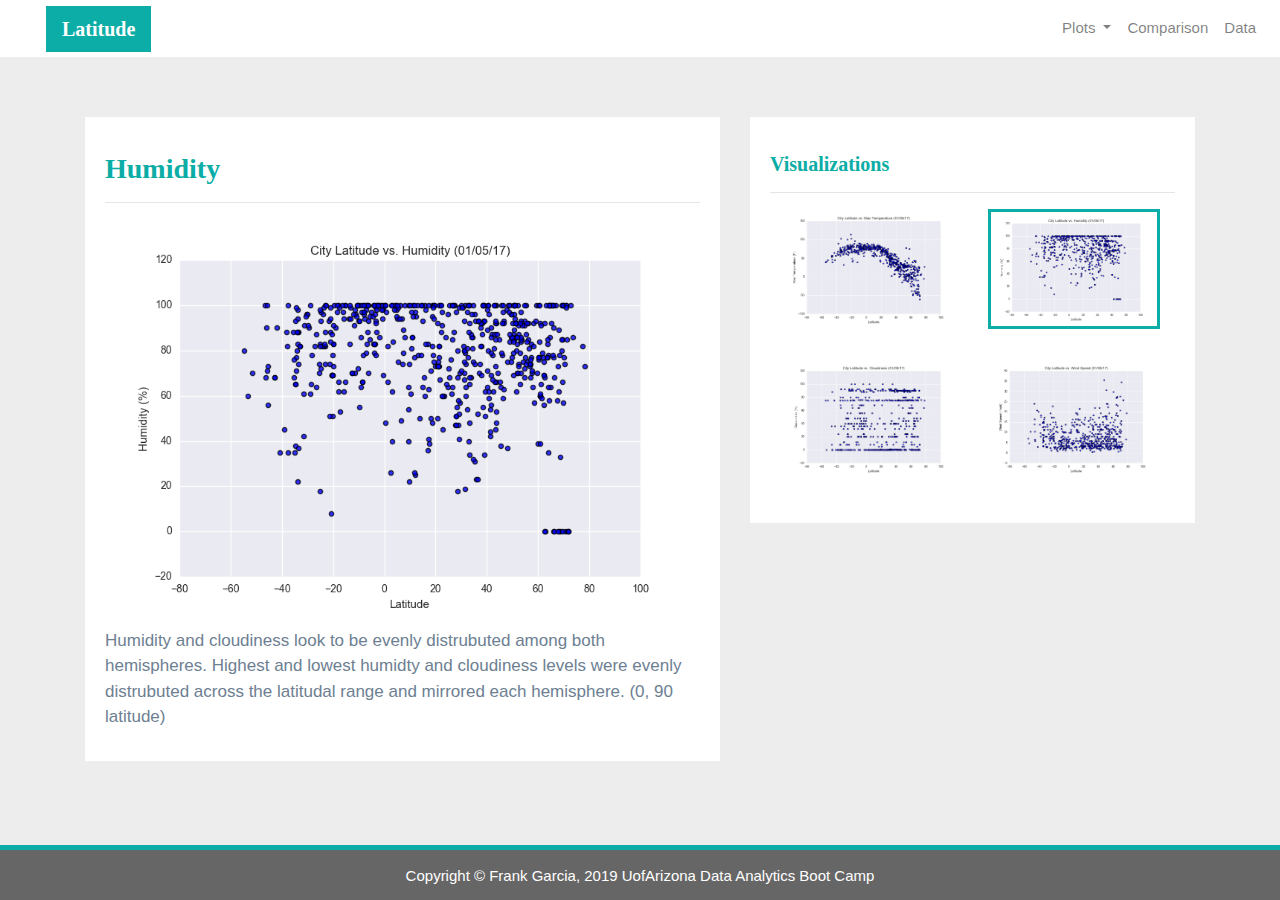
<file: humidity.html>
<!DOCTYPE html>
<html>

<head>
  <meta charset="utf-8" />
  <meta http-equiv="X-UA-Compatible" content="IE=edge">
  <title>Bootstrap Visualization Dashboard</title>
  <meta name="viewport" content="width=device-width, initial-scale=1">


  <!-- Bootstrap CSS -->
  <link rel="stylesheet" href="https://maxcdn.bootstrapcdn.com/bootstrap/4.0.0/css/bootstrap.min.css" integrity="sha384-Gn5384xqQ1aoWXA+058RXPxPg6fy4IWvTNh0E263XmFcJlSAwiGgFAW/dAiS6JXm"
    crossorigin="anonymous">

  <!--CSS Link-->
  <link rel="stylesheet" type="text/css" href="style.css">

</head>

<body>
  <!-- Navigation Section -->
  <div class="navigation">
    <nav class="navbar navbar-expand-lg navbar-light">
      <a class="navbar-brand" style="background-color: #0BADA6;" href="index.html">Latitude</a>
      <button class="navbar-toggler  border border-white" type="button" data-toggle="collapse" data-target="#navbarNavDropdown"
        aria-controls="navbarNavDropdown" aria-expanded="false" aria-label="Toggle navigation">
        <span class="navbar-toggler-icon"></span>
      </button>
      <div class="collapse navbar-collapse" id="navbarNavDropdown">
        <ul class="navbar-nav ml-auto">
          <li class="nav-item dropdown">
            <a class="nav-link dropdown-toggle" href="#" id="navbarDropdownMenuLink" data-toggle="dropdown"
              aria-haspopup="true" aria-expanded="false">
              Plots
            </a>
            <div class="dropdown-menu" aria-labelledby="navbarDropdownMenuLink">
              <a class="dropdown-item" href="max_temperature.html">Max Temperature</a>
              <a class="dropdown-item active" href="humidity.html">Humidity</a>
              <a class="dropdown-item" href="cloudiness.html">Cloudiness</a>
              <a class="dropdown-item" href="wind_speed.html">Wind Speed</a>
            </div>
          </li>
          <li class="nav-item">
            <a class="nav-link" href="comparisons.html">Comparison</a>
          </li>
          <li class="nav-item">
            <a class="nav-link" href="data.html">Data</a>
          </li>

        </ul>
      </div>
    </nav>
  </div>
  <!-- Content Section -->
  <div class="container">
    <div class="row">
      <div class="col-lg-7 col-md-12">
        <!-- Left box  -->
        <div class="box">
          <h3 class="title">Humidity</h3>
          <hr>
          <img src="Resources/assets/images/Fig2.png" alt="Humidity Graph">
          <p>Humidity and cloudiness look to be evenly distrubuted among both hemispheres. Highest and lowest humidty and cloudiness levels were evenly distrubuted across the latitudal range and mirrored each hemisphere. (0, 90 latitude)
</p>
        </div>
      </div>
      <div class="col-lg-5 col-md-12">
        <!-- Right Box -->
        <div class="box">
          <h5 class="title">Visualizations</h5>
          <hr>


          <div class="container">
            <div class="row" style="padding-bottom: 30px;">
              <div class="col-6">
                <a href="max_temperature.html">
                  <img class="panel" src="Resources/assets/images/Fig1.png" alt="Max Temperature Image">
                </a>
              </div>
              <div class="col-6">
                <a href="humidity.html">
                  <img class="panel active" src="Resources/assets/images/Fig2.png" alt="Humidity Graph">
                </a>
              </div>
            </div>

            <div class="row" style="padding-bottom: 30px;">
              <div class="col-6">
                <a href="cloudiness.html">
                  <img class="panel" src="Resources/assets/images/Fig3.png" alt="Cloudiness Graph">
                </a>
              </div>
              <div class="col-6">
                <a href="wind_speed.html">
                  <img class="panel" src="Resources/assets/images/Fig4.png" alt="Wind Speed Graph">
                </a>
              </div>


            </div>
          </div>


        </div>
      </div>
    </div>
  </div>
  <!-- Footer Section -->
  <footer>
    <div class="footer">Copyright &copy; Frank Garcia, 2019 UofArizona Data Analytics Boot Camp</div>
  </footer>

  <!-- Bootstrap JS -->
  <script src="https://code.jquery.com/jquery-3.2.1.slim.min.js" integrity="sha384-KJ3o2DKtIkvYIK3UENzmM7KCkRr/rE9/Qpg6aAZGJwFDMVNA/GpGFF93hXpG5KkN"
    crossorigin="anonymous"></script>
  <script src="https://cdnjs.cloudflare.com/ajax/libs/popper.js/1.12.9/umd/popper.min.js" integrity="sha384-ApNbgh9B+Y1QKtv3Rn7W3mgPxhU9K/ScQsAP7hUibX39j7fakFPskvXusvfa0b4Q"
    crossorigin="anonymous"></script>
  <script src="https://maxcdn.bootstrapcdn.com/bootstrap/4.0.0/js/bootstrap.min.js" integrity="sha384-JZR6Spejh4U02d8jOt6vLEHfe/JQGiRRSQQxSfFWpi1MquVdAyjUar5+76PVCmYl"
    crossorigin="anonymous"></script>

</body>

</html>
</file>
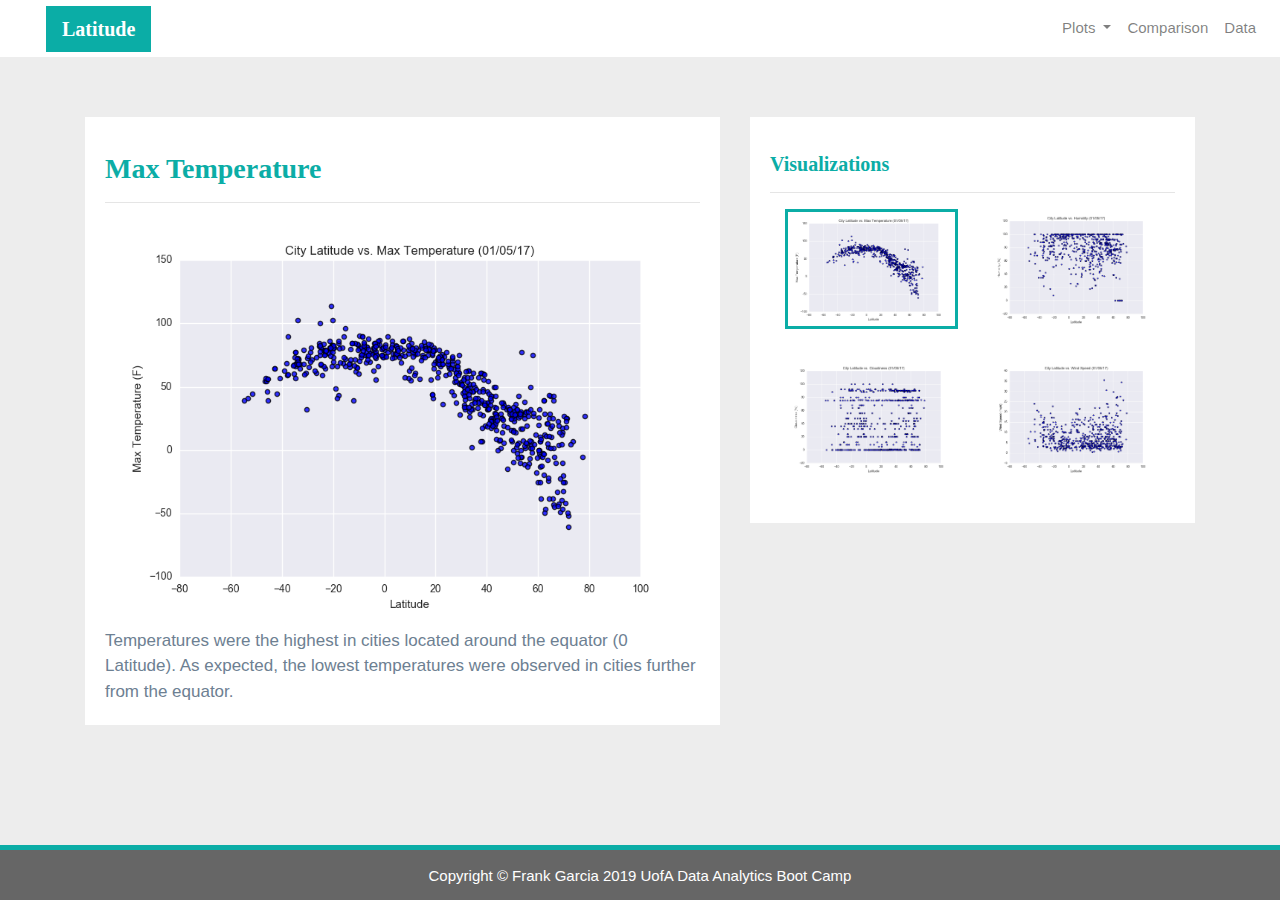
<file: max_temperature.html>
<!DOCTYPE html>
<html>

<head>
  <meta charset="utf-8" />
  <meta http-equiv="X-UA-Compatible" content="IE=edge">
  <title>Bootstrap Visualization Dashboard</title>
  <meta name="viewport" content="width=device-width, initial-scale=1">

  <!-- Bootstrap CSS -->
  <link rel="stylesheet" href="https://maxcdn.bootstrapcdn.com/bootstrap/4.0.0/css/bootstrap.min.css" integrity="sha384-Gn5384xqQ1aoWXA+058RXPxPg6fy4IWvTNh0E263XmFcJlSAwiGgFAW/dAiS6JXm"
    crossorigin="anonymous">

  <!--CSS Link-->
  <link rel="stylesheet" type="text/css" href="style.css">

</head>

<body>
  <!-- Navigation Section -->
  <div class="navigation">
    <nav class="navbar navbar-expand-lg navbar-light">
      <a class="navbar-brand" style="background-color: #0BADA6;" href="index.html">Latitude</a>
      <button class="navbar-toggler  border border-white" type="button" data-toggle="collapse" data-target="#navbarNavDropdown"
        aria-controls="navbarNavDropdown" aria-expanded="false" aria-label="Toggle navigation">
        <span class="navbar-toggler-icon"></span>
      </button>
      <div class="collapse navbar-collapse" id="navbarNavDropdown">
        <ul class="navbar-nav ml-auto">
          <li class="nav-item dropdown">
            <a class="nav-link dropdown-toggle" href="#" id="navbarDropdownMenuLink" data-toggle="dropdown"
              aria-haspopup="true" aria-expanded="false">
              Plots
            </a>
            <div class="dropdown-menu" aria-labelledby="navbarDropdownMenuLink">
              <a class="dropdown-item active" href="max_temperature.html">Max Temperature</a>
              <a class="dropdown-item" href="humidity.html">Humidity</a>
              <a class="dropdown-item" href="cloudiness.html">Cloudiness</a>
              <a class="dropdown-item" href="wind_speed.html">Wind Speed</a>
            </div>
          </li>
          <li class="nav-item">
            <a class="nav-link" href="comparisons.html">Comparison</a>
          </li>
          <li class="nav-item">
            <a class="nav-link" href="data.html">Data</a>
          </li>

        </ul>
      </div>
    </nav>
  </div>
  <!-- Content Section -->
  <div class="container">
    <div class="row">
      <div class="col-lg-7 col-md-12">
        <!-- Left box  -->
        <div class="box" style="padding-bottom: 5px;">
          <h3 class="title">Max Temperature</h3>
          <hr>
          <img src="Resources/assets/images/Fig1.png" alt="Max Temperature Graph">
          <p>Temperatures were the highest in cities located around the equator (0 Latitude).  As expected, the lowest temperatures were observed in cities further from the equator.
</p>
        </div>
      </div>
      <div class="col-lg-5 col-md-12">
        <!-- Right Box -->
        <div class="box">
          <h5 class="title">Visualizations</h5>
          <hr>


          <div class="container">
            <div class="row" style="padding-bottom: 30px;">
              <div class="col-6">
                <a href="max_temperature.html">
                  <img class="panel active" src="Resources/assets/images/Fig1.png" alt="Max Temperature Image">
                </a>
              </div>
              <div class="col-6">
                <a href="humidity.html">
                  <img class="panel" src="Resources/assets/images/Fig2.png" alt="Humidity Graph">
                </a>
              </div>
            </div>

            <div class="row" style="padding-bottom: 30px;">
              <div class="col-6">
                <a href="cloudiness.html">
                  <img class="panel" src="Resources/assets/images/Fig3.png" alt="Cloudiness Graph">
                </a>
              </div>
              <div class="col-6">
                <a href="wind_speed.html">
                  <img class="panel" src="Resources/assets/images/Fig4.png" alt="Wind Speed Graph">
                </a>
              </div>


            </div>
          </div>


        </div>
      </div>
    </div>
  </div>
  <!-- Footer Section -->
  <footer>
    <div class="footer">Copyright &copy; Frank Garcia 2019 UofA Data Analytics Boot Camp</div>
  </footer>

  <!-- Bootstrap JS -->
  <script src="https://code.jquery.com/jquery-3.2.1.slim.min.js" integrity="sha384-KJ3o2DKtIkvYIK3UENzmM7KCkRr/rE9/Qpg6aAZGJwFDMVNA/GpGFF93hXpG5KkN"
    crossorigin="anonymous"></script>
  <script src="https://cdnjs.cloudflare.com/ajax/libs/popper.js/1.12.9/umd/popper.min.js" integrity="sha384-ApNbgh9B+Y1QKtv3Rn7W3mgPxhU9K/ScQsAP7hUibX39j7fakFPskvXusvfa0b4Q"
    crossorigin="anonymous"></script>
  <script src="https://maxcdn.bootstrapcdn.com/bootstrap/4.0.0/js/bootstrap.min.js" integrity="sha384-JZR6Spejh4U02d8jOt6vLEHfe/JQGiRRSQQxSfFWpi1MquVdAyjUar5+76PVCmYl"
    crossorigin="anonymous"></script>

</body>

</html>
</file>
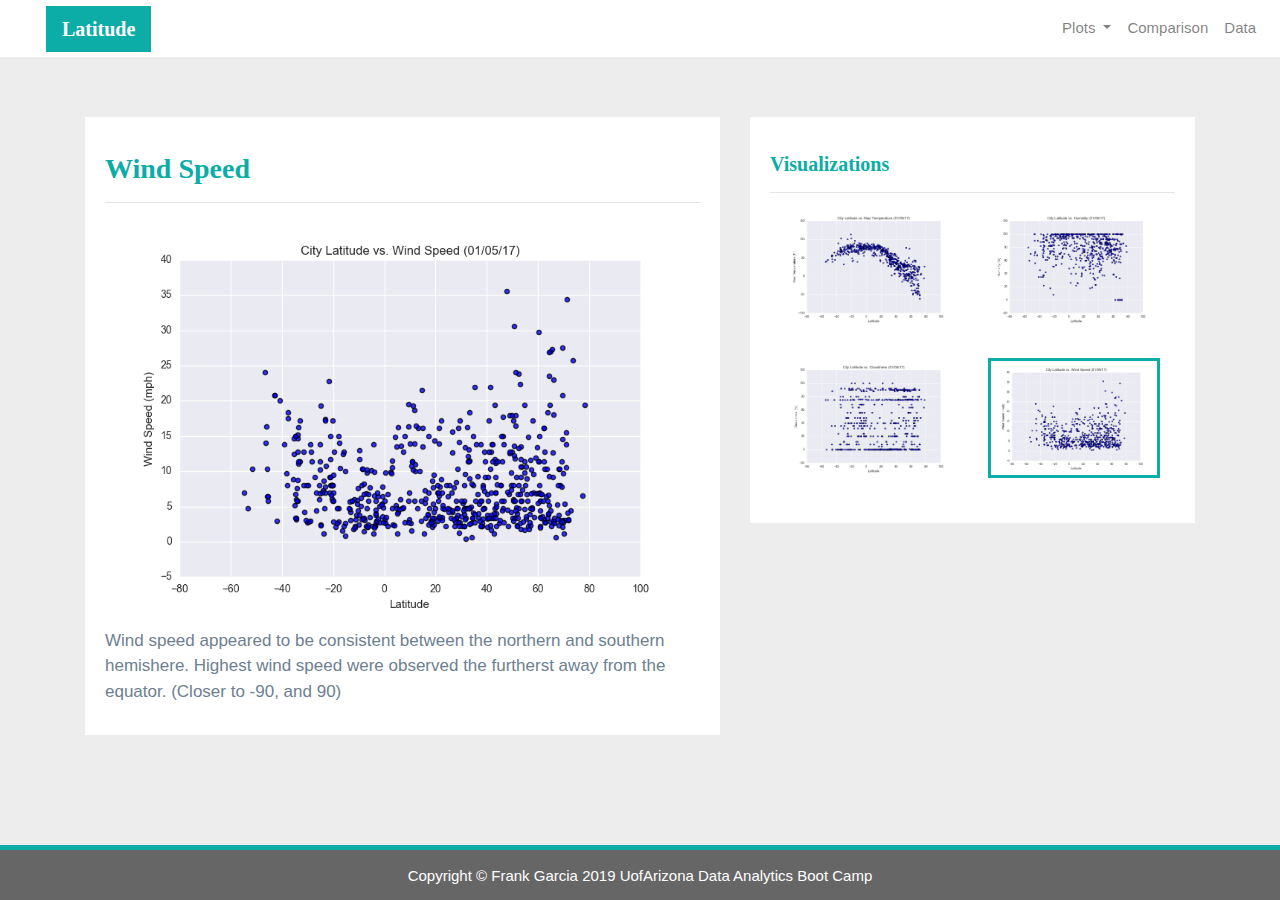
<file: wind_speed.html>
<!DOCTYPE html>
<html>

<head>
  <meta charset="utf-8" />
  <meta http-equiv="X-UA-Compatible" content="IE=edge">
  <title>Bootstrap Visualization Dashboard</title>
  <meta name="viewport" content="width=device-width, initial-scale=1">

  <!-- Bootstrap CSS -->
  <link rel="stylesheet" href="https://maxcdn.bootstrapcdn.com/bootstrap/4.0.0/css/bootstrap.min.css" integrity="sha384-Gn5384xqQ1aoWXA+058RXPxPg6fy4IWvTNh0E263XmFcJlSAwiGgFAW/dAiS6JXm"
    crossorigin="anonymous">
  <!--CSS Link-->
  <link rel="stylesheet" type="text/css" href="style.css">
</head>

<body>
  <!-- Navigation Section -->
  <div class="navigation">
    <nav class="navbar navbar-expand-lg navbar-light">
      <a class="navbar-brand" style="background-color: #0BADA6;" href="index.html">Latitude</a>
      <button class="navbar-toggler border border-white" type="button" data-toggle="collapse" data-target="#navbarNavDropdown"
        aria-controls="navbarNavDropdown" aria-expanded="false" aria-label="Toggle navigation">
        <span class="navbar-toggler-icon"></span>
      </button>
      <div class="collapse navbar-collapse" id="navbarNavDropdown">
        <ul class="navbar-nav ml-auto">
          <li class="nav-item dropdown">
            <a class="nav-link dropdown-toggle" href="#" id="navbarDropdownMenuLink" data-toggle="dropdown"
              aria-haspopup="true" aria-expanded="false">
              Plots
            </a>
            <div class="dropdown-menu" aria-labelledby="navbarDropdownMenuLink">
              <a class="dropdown-item" href="max_temperature.html">Max Temperature</a>
              <a class="dropdown-item" href="humidity.html">Humidity</a>
              <a class="dropdown-item" href="cloudiness.html">Cloudiness</a>
              <a class="dropdown-item active" href="wind_speed.html">Wind Speed</a>
            </div>
          </li>
          <li class="nav-item">
            <a class="nav-link" href="comparisons.html">Comparison</a>
          </li>
          <li class="nav-item">
            <a class="nav-link" href="data.html">Data</a>
          </li>

        </ul>
      </div>
    </nav>
  </div>
  <!-- Content Section -->
  <div class="container">
    <div class="row">
      <div class="col-lg-7 col-md-12">
        <!-- Left box  -->
        <div class="box">
          <h3 class="title">Wind Speed</h3>
          <hr>
          <img src="Resources/assets/images/Fig4.png" alt="Wind Speed Graph">
          <p>Wind speed appeared to be consistent between the northern and southern hemishere. Highest wind speed were observed the furtherst away from the equator.  (Closer to -90, and 90)</p>
        </div>
      </div>
      <div class="col-lg-5 col-md-12">
        <!-- Right Box -->
        <div class="box">
          <h5 class="title">Visualizations</h5>
          <hr>
          <div class="container">
            <div class="row" style="padding-bottom: 30px;">
              <div class="col-6">
                <a href="max_temperature.html">
                  <img class="panel" src="Resources/assets/images/Fig1.png" alt="Max Temperature Image">
                </a>
              </div>
              <div class="col-6">
                <a href="humidity.html">
                  <img class="panel" src="Resources/assets/images/Fig2.png" alt="Humidity Graph">
                </a>
              </div>
            </div>
            <div class="row" style="padding-bottom: 30px;">
              <div class="col-6">
                <a href="cloudiness.html">
                  <img class="panel" src="Resources/assets/images/Fig3.png" alt="Cloudiness Graph">
                </a>
              </div>
              <div class="col-6">
                <a href="wind_speed.html">
                  <img class="panel active" src="Resources/assets/images/Fig4.png" alt="Wind Speed Graph">
                </a>
              </div>
            </div>
          </div>
        </div>
      </div>
    </div>
  </div>
  <!-- Footer Section -->
  <footer>
    <div class="footer">Copyright &copy; Frank Garcia 2019 UofArizona Data Analytics Boot Camp</div>
  </footer>

  <!-- Bootstrap JS -->
  <script src="https://code.jquery.com/jquery-3.2.1.slim.min.js" integrity="sha384-KJ3o2DKtIkvYIK3UENzmM7KCkRr/rE9/Qpg6aAZGJwFDMVNA/GpGFF93hXpG5KkN"
    crossorigin="anonymous"></script>
  <script src="https://cdnjs.cloudflare.com/ajax/libs/popper.js/1.12.9/umd/popper.min.js" integrity="sha384-ApNbgh9B+Y1QKtv3Rn7W3mgPxhU9K/ScQsAP7hUibX39j7fakFPskvXusvfa0b4Q"
    crossorigin="anonymous"></script>
  <script src="https://maxcdn.bootstrapcdn.com/bootstrap/4.0.0/js/bootstrap.min.js" integrity="sha384-JZR6Spejh4U02d8jOt6vLEHfe/JQGiRRSQQxSfFWpi1MquVdAyjUar5+76PVCmYl"
    crossorigin="anonymous"></script>
</body>

</html>
</file>
<file: style.css>
/* Body */
body{
    background-color: #EDEDED; 
}
/* Navbar */
.navbar{
    max-height: 57px; 
}
.navigation .navbar-brand{
    color: white; 
    margin-left: 30px; 
    padding: inherit; 
    font-weight: bold; 
    background-color: #0BADA6;
    font-family: Georgia, 'Times New Roman', Times, serif;
}
.navbar{
    background-color: white; 
    font-size: 15px; 
}
.active, .dropdown-menu .dropdown-item:active a:hover{
    background-color:#E7E7E7!important; 
}
.dropdown-item{
    color: #6D8092 !important; 
}
.dropdown .dropdown-menu .dropdown-item:active, .dropdown .dropdown-menu .dropdown-item:hover{
    background-color:#E7E7E7 !important; 
}
a{
    color: #6D8092;
    font-size: 15px; 
}
.nav-link:hover{
    background-color:#E7E7E7 !important;
   }

.navbar-brand:hover{
color: rgb(175, 175, 175) !important;
}
/* Images */
img{
    width:100% !important;
    height:100% !important;
}
.active, .panel:hover{
    border-color:#0BADA6;
    border-style: solid; 
    
}
.vizualization{
    width:50% !important;
    height:50% !important;
}

/* Title Class  */
.title{
    color: #0BADA6;  
    font-family: Georgia, 'Times New Roman', Times, serif;
    font-weight: bolder; 
    padding-top: 25px; 
}
/* Paragraph Element */
p{
 color: #6D8092;
 font-family: Arial, Helvetica, sans-serif;
 font-size: 17px; 
}
/* Box Class */
.box {
    margin-top: 60px; 
    margin-bottom: 62px; 
    padding: 10px 20px 15px; 
    color:black;
    background-color: white; 

  }
/* Table */
  .table{
    font-size: 15px; 
    border-top-color: white !important; 
}
/* Footer */
footer{
background-color: #666666; 
border-top-style: solid; 
border-top-width: 5px; 
border-top-color: #0BADA6;
color: white; 
min-height: 55px; 
font-family: Arial, Helvetica, sans-serif;
font-size: 15px; 
text-align: center; 
position: fixed;
left: 0;
bottom: 0;
width: 100%;
padding-top: 15px; 
}
/* Media Queries */
@media(max-width: 992px){
.navbar-expand-lg{
background-color: #0BADA6 !important;
}
.navbar{
    max-height: none; 
    padding: inherit;
}
.navbar div{
    margin: inherit; 
    background-color: white;  
}
.navbar-brand{
    padding: 10px !important; 
}

button{
    margin-right: 30px; 
}
button:focus {

    outline: 1px dotted;
    outline: 5px auto -webkit-focusring-color;
    
    }
}
</file>
